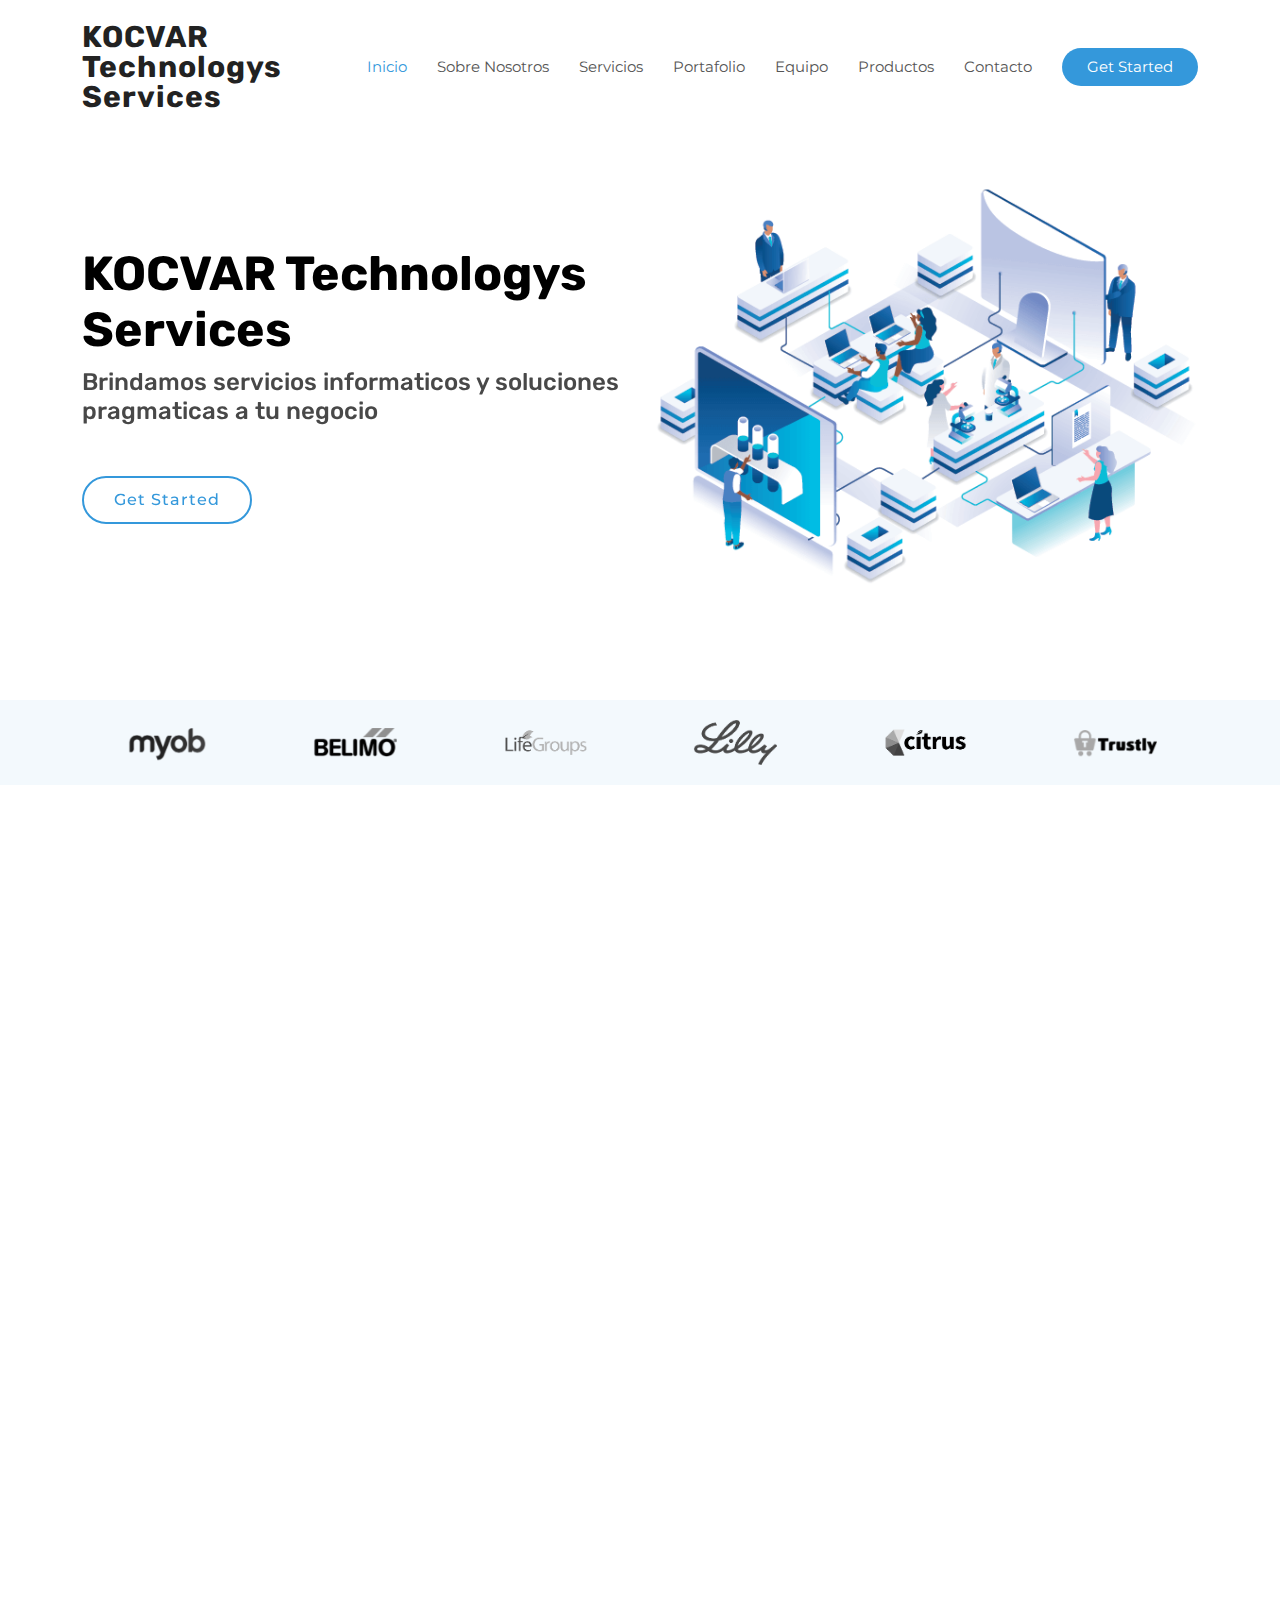
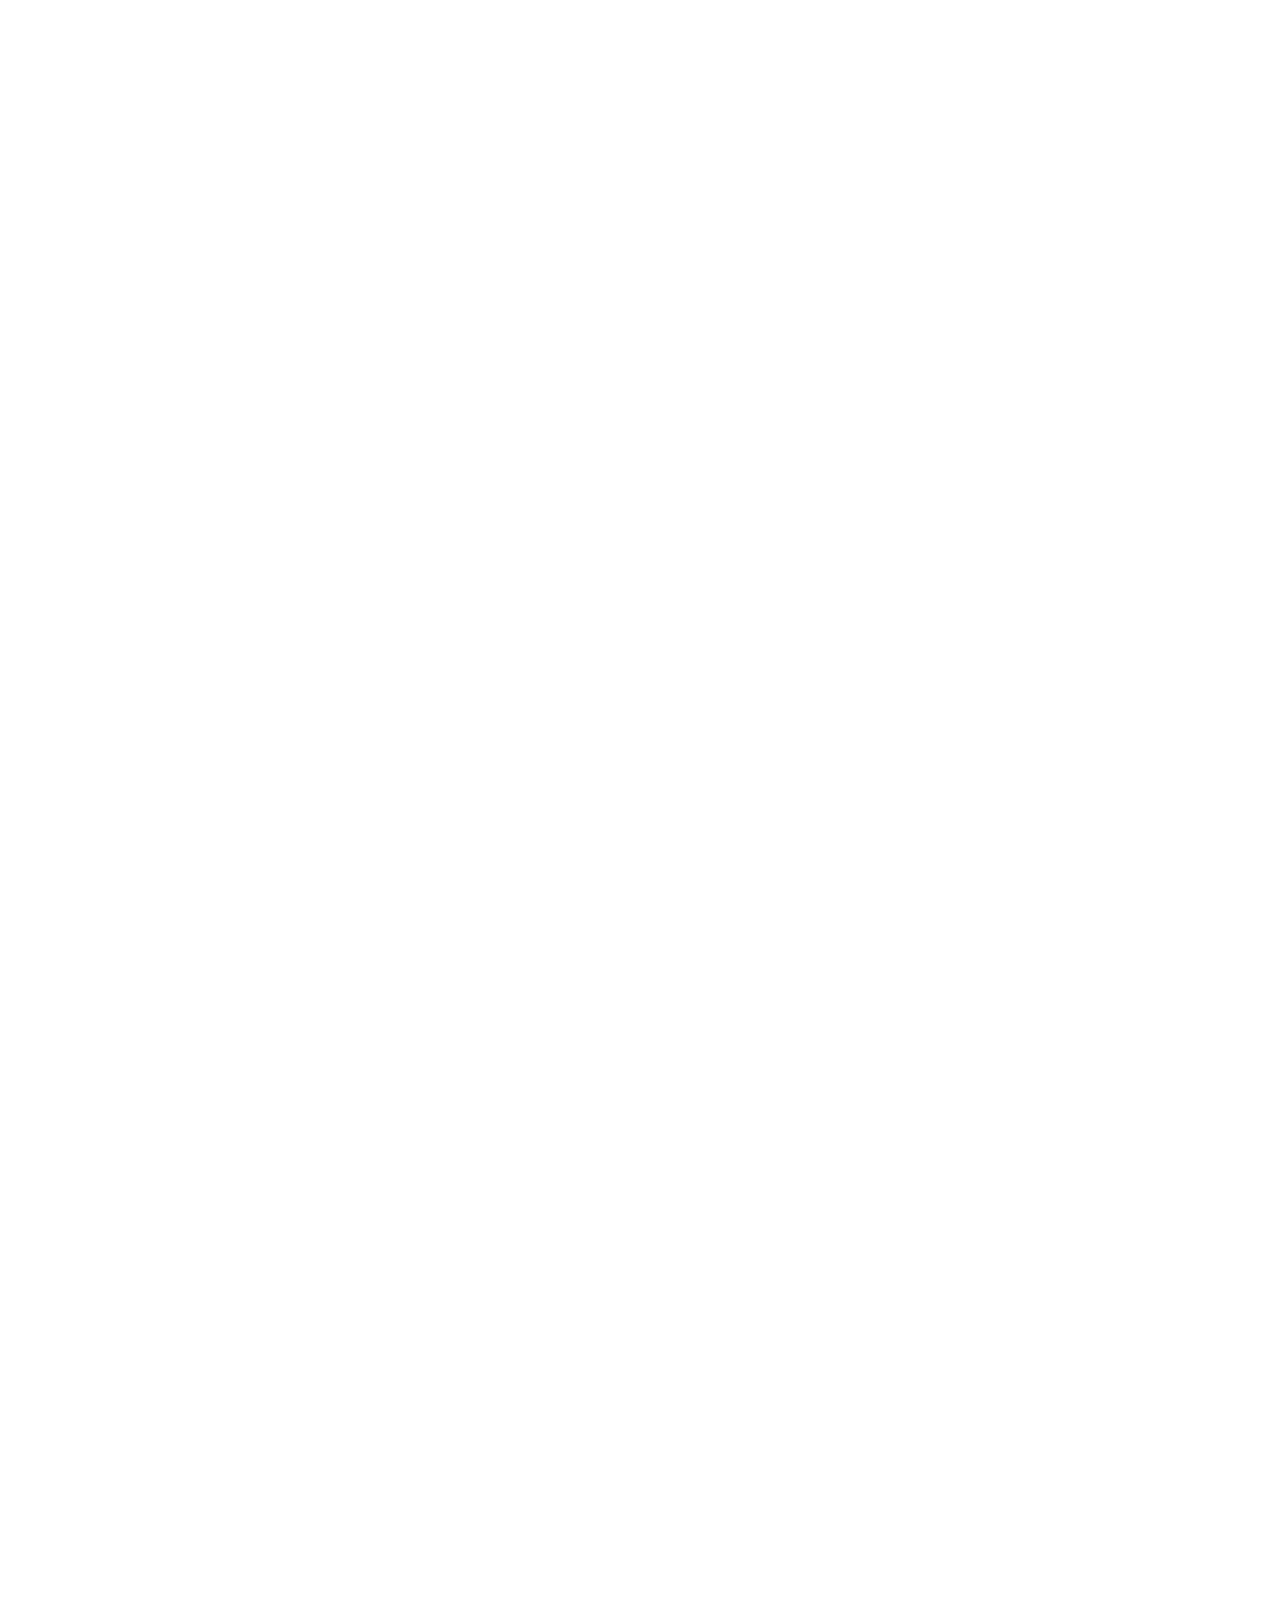
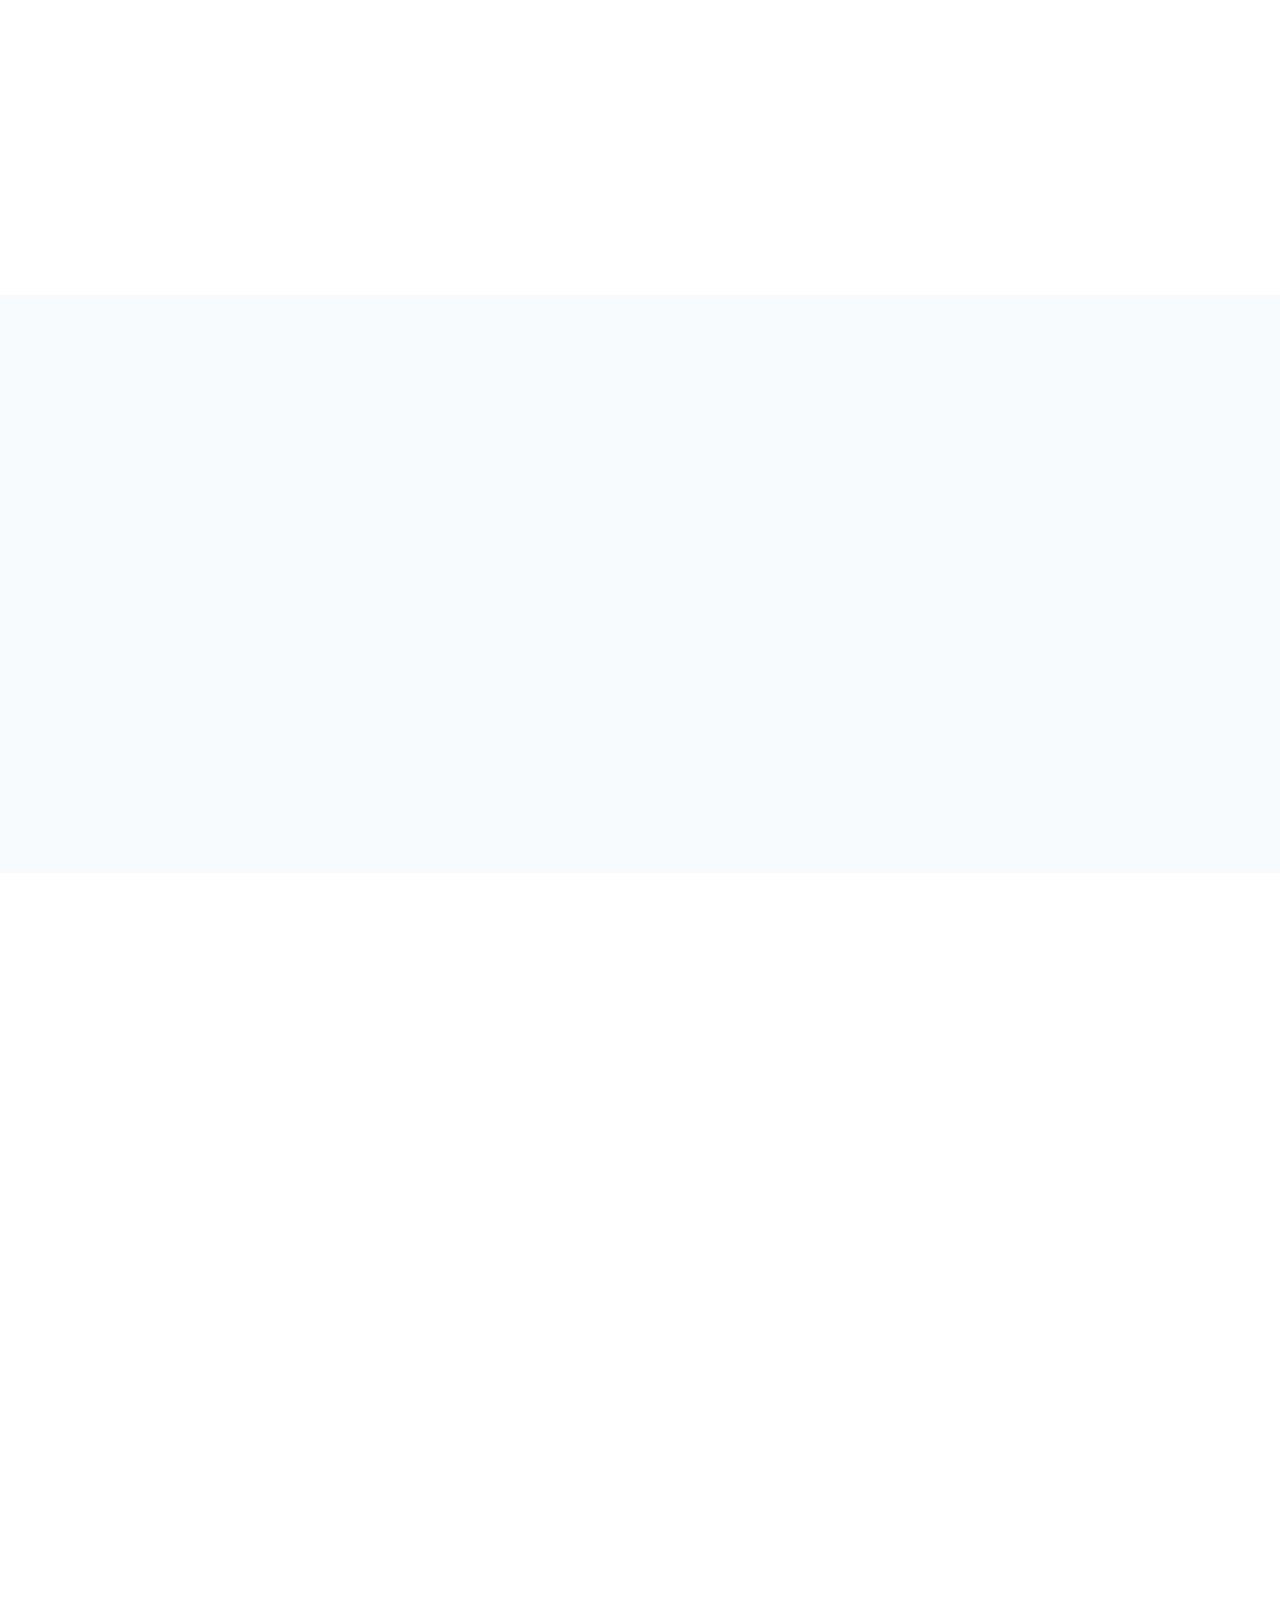
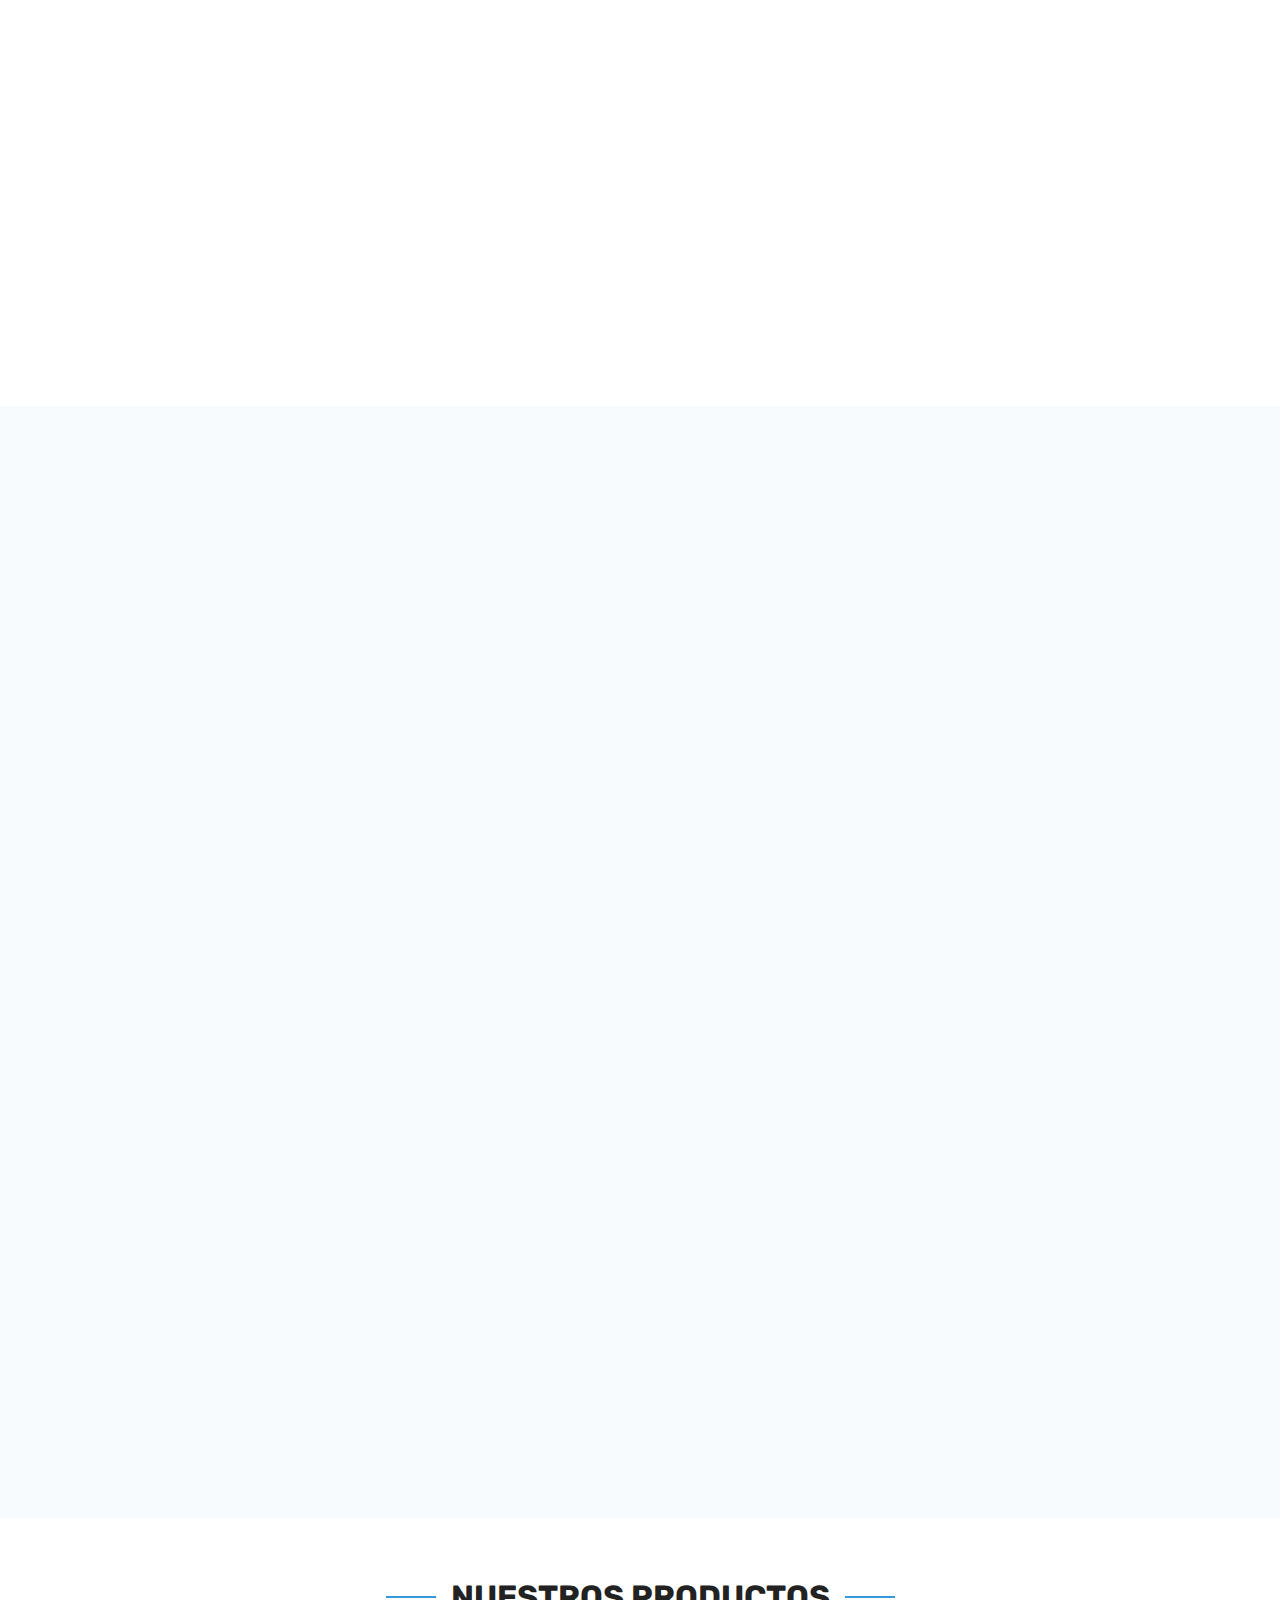
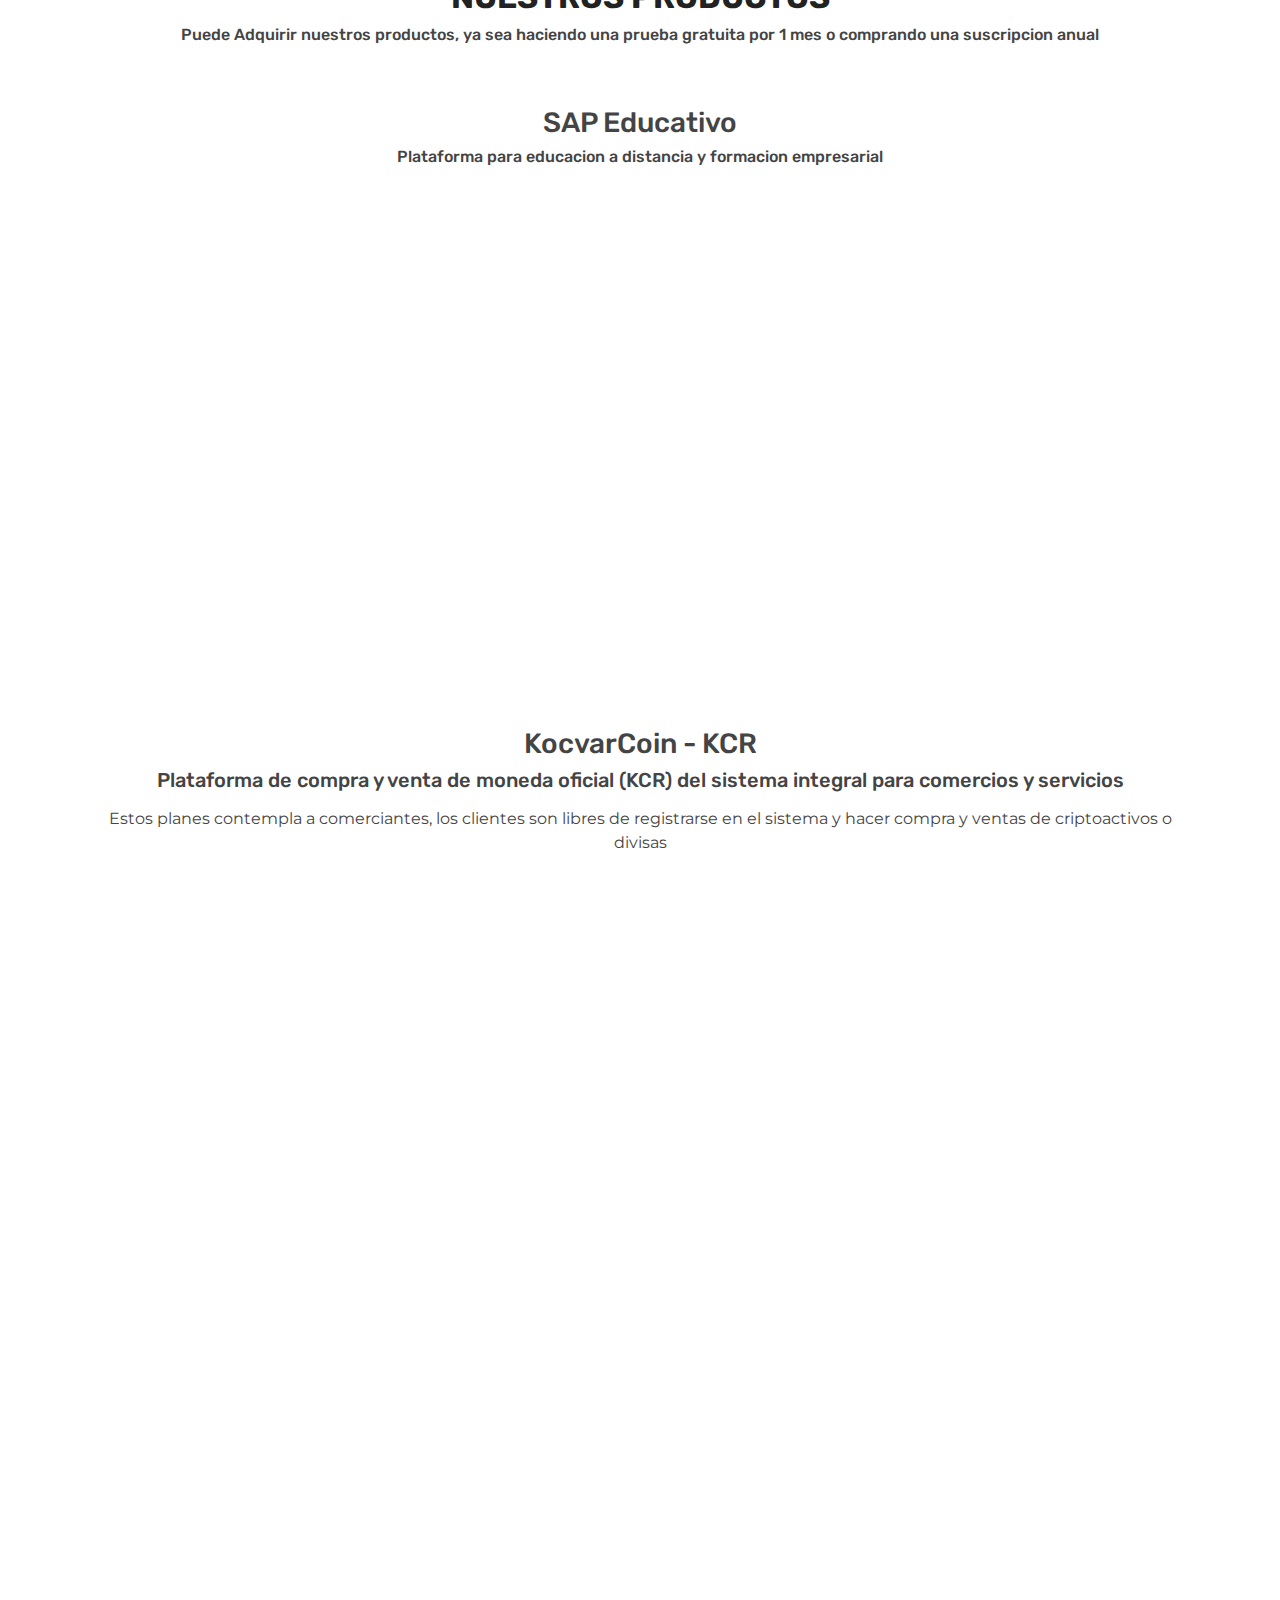
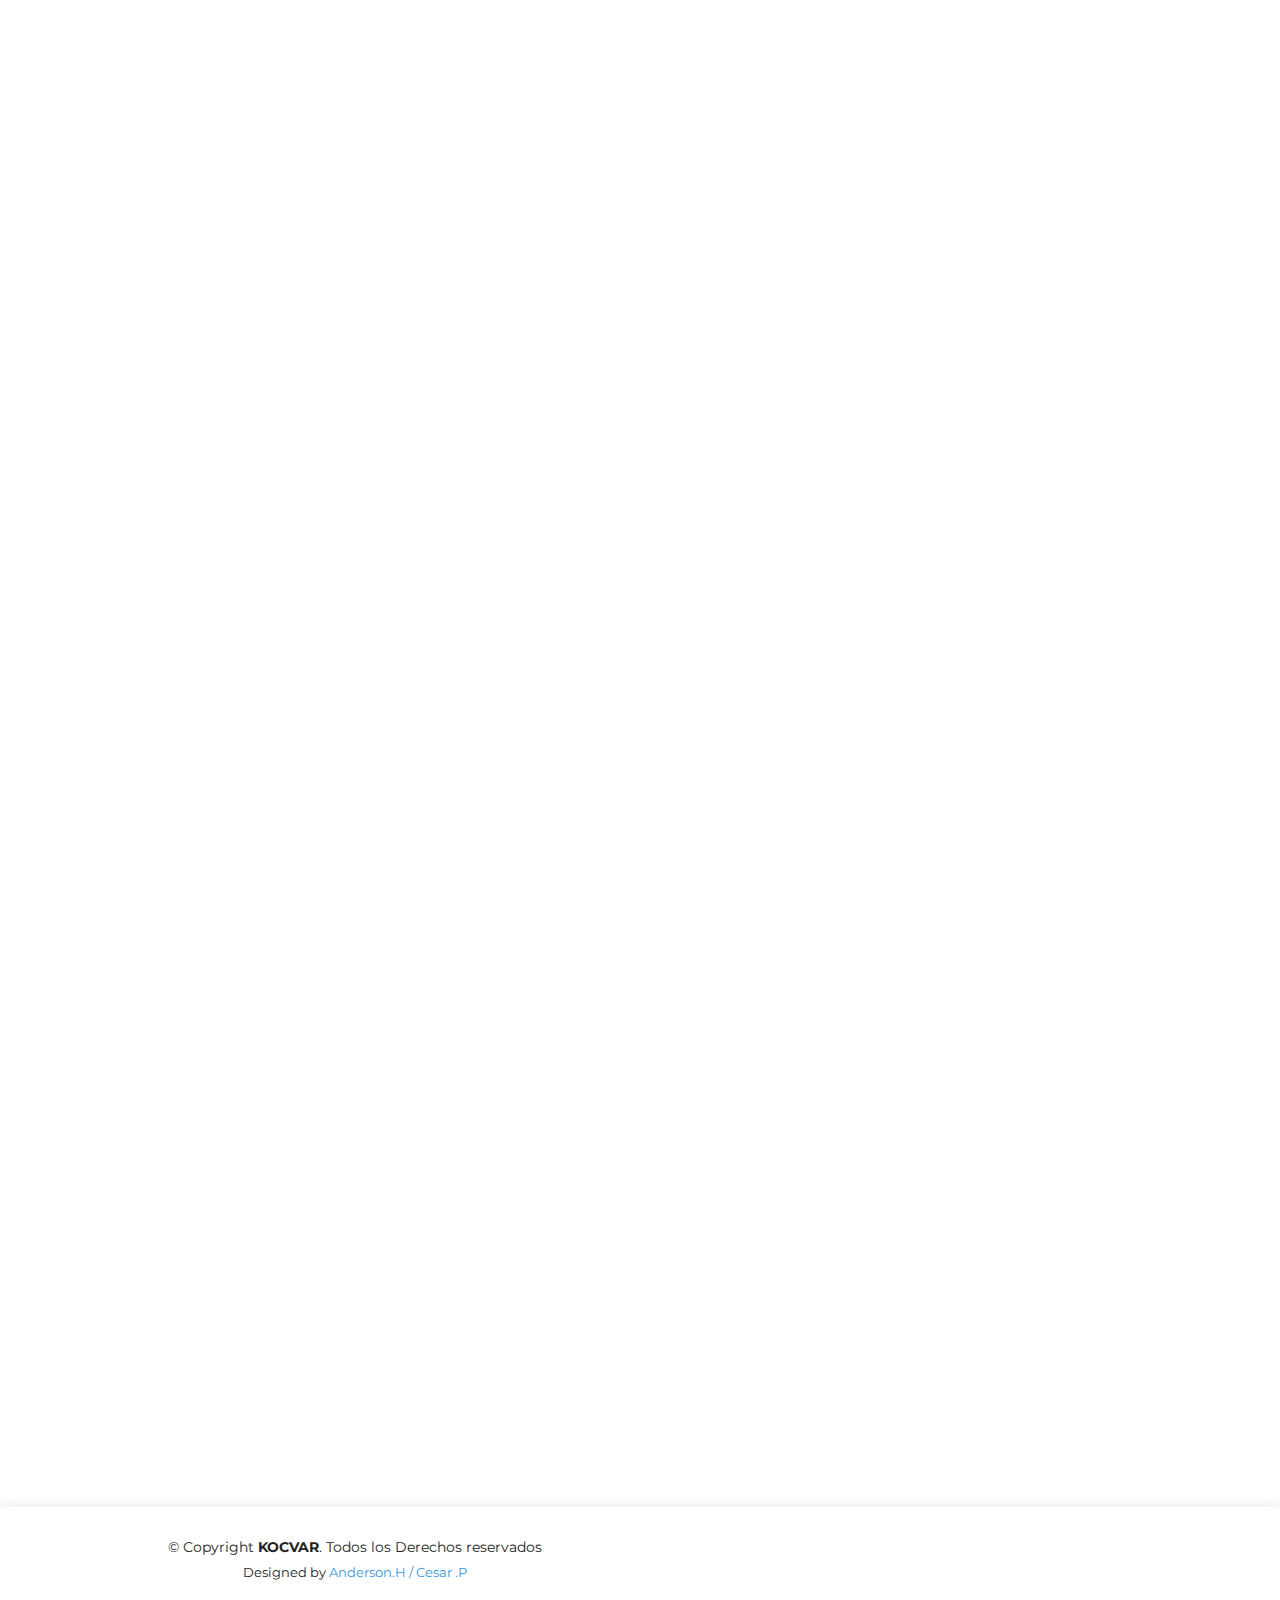
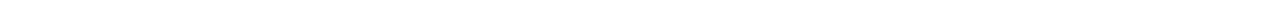
<file: index.html>
<!DOCTYPE html>
<html lang="en">

<head>
  <meta charset="utf-8">
  <meta content="width=device-width, initial-scale=1.0" name="viewport">

  <title>KOCVAR | Technology</title>
  <meta content="" name="description">
  <meta content="" name="keywords">

  <!-- Favicons -->
  <link href="assets/img/favicon.png" rel="icon">
  <link href="assets/img/apple-touch-icon.png" rel="apple-touch-icon">

  <!-- Google Fonts -->
  <link rel="preconnect" href="https://fonts.gstatic.com">
  <link href="https://fonts.googleapis.com/css2?family=Montserrat:ital,wght@0,200;1,100;1,500&family=Rubik:wght@543&display=swap" rel="stylesheet">

  <!-- Vendor CSS Files -->
  <link href="assets/vendor/aos/aos.css" rel="stylesheet">
  <link href="assets/vendor/bootstrap/css/bootstrap.min.css" rel="stylesheet">
  <link href="assets/vendor/bootstrap-icons/bootstrap-icons.css" rel="stylesheet">
  <link href="assets/vendor/boxicons/css/boxicons.min.css" rel="stylesheet">
  <link href="assets/vendor/glightbox/css/glightbox.min.css" rel="stylesheet">
  <link href="assets/vendor/remixicon/remixicon.css" rel="stylesheet">
  <link href="assets/vendor/swiper/swiper-bundle.min.css" rel="stylesheet">

  <!-- Template Main CSS File -->
  <link href="assets/css/style.css" rel="stylesheet">

  <!-- =======================================================
  * Template Name: Vesperr - v4.1.0
  * Template URL: https://bootstrapmade.com/vesperr-free-bootstrap-template/
  * Author: BootstrapMade.com
  * License: https://bootstrapmade.com/license/
  ======================================================== -->
</head>

<body>

  <!-- ======= Header ======= -->
  <header id="header" class="fixed-top d-flex align-items-center">
    <div class="container d-flex align-items-center justify-content-between">

      <div class="logo">
        <h1><a href="index.html">KOCVAR Technologys Services</a></h1>
        <!-- Uncomment below if you prefer to use an image logo -->
        <!-- <a href="index.html"><img src="assets/img/logo.png" alt="" class="img-fluid"></a>-->
      </div>

      <nav id="navbar" class="navbar">
        <ul>
          <li><a class="nav-link scrollto active" href="index.html">Inicio</a></li>
          <li><a class="nav-link scrollto" href="#about">Sobre Nosotros</a></li>
          <li><a class="nav-link scrollto" href="#services">Servicios</a></li>
          <li><a class="nav-link scrollto " href="#portfolio">Portafolio</a></li>
          <li><a class="nav-link scrollto" href="#team">Equipo</a></li>
          <li><a class="nav-link scrollto" href="#pricing">Productos</a></li>
          <!-- <li class="dropdown"><a href="#"><span>Services</span> <i class="bi bi-chevron-down"></i></a>
            <ul>
              <li><a href="#"></a></li>
              <li class="dropdown"><a href="#"><span>Deep Drop Down</span> <i class="bi bi-chevron-right"></i></a>
                <ul>
                  <li><a href="#">Deep Drop Down 1</a></li>
                  <li><a href="#">Deep Drop Down 2</a></li>
                  <li><a href="#">Deep Drop Down 3</a></li>
                  <li><a href="#">Deep Drop Down 4</a></li>
                  <li><a href="#">Deep Drop Down 5</a></li>
                </ul>
              </li>
              <li><a href="#">Drop Down 2</a></li>
              <li><a href="#">Drop Down 3</a></li>
              <li><a href="#">Drop Down 4</a></li>
            </ul>
          </li> -->
          <li><a class="nav-link scrollto" href="#contact">Contacto</a></li>
          <li><a class="getstarted scrollto" href="#about">Get Started</a></li>
        </ul>
        <i class="bi bi-list mobile-nav-toggle"></i>
      </nav><!-- .navbar -->

    </div>
  </header><!-- End Header -->

  <!-- ======= Hero Section ======= -->
  <section id="hero" class="d-flex align-items-center">

    <div class="container">
      <div class="row">
        <div class="col-lg-6 pt-5 pt-lg-0 order-2 order-lg-1 d-flex flex-column justify-content-center">
          <h1 data-aos="fade-up">KOCVAR Technologys Services</h1>
          <h2 data-aos="fade-up" data-aos-delay="400">Brindamos servicios informaticos y soluciones pragmaticas a tu negocio</h2>
          <div data-aos="fade-up" data-aos-delay="800">
            <a href="#about" class="btn-get-started scrollto">Get Started</a>
          </div>
        </div>
        <div class="col-lg-6 order-1 order-lg-2 hero-img" data-aos="fade-left" data-aos-delay="200">
          <img src="assets/img/hero-img.png" class="img-fluid animated" alt="">
        </div>
      </div>
    </div>

  </section><!-- End Hero -->

  <main id="main">

    <!-- ======= Clients Section ======= -->
    <section id="clients" class="clients clients">
      <div class="container">

        <div class="row">

          <div class="col-lg-2 col-md-4 col-6">
            <img src="assets/img/clients/client-1.png" class="img-fluid" alt="" data-aos="zoom-in">
          </div>

          <div class="col-lg-2 col-md-4 col-6">
            <img src="assets/img/clients/client-2.png" class="img-fluid" alt="" data-aos="zoom-in" data-aos-delay="100">
          </div>

          <div class="col-lg-2 col-md-4 col-6">
            <img src="assets/img/clients/client-3.png" class="img-fluid" alt="" data-aos="zoom-in" data-aos-delay="200">
          </div>

          <div class="col-lg-2 col-md-4 col-6">
            <img src="assets/img/clients/client-4.png" class="img-fluid" alt="" data-aos="zoom-in" data-aos-delay="300">
          </div>

          <div class="col-lg-2 col-md-4 col-6">
            <img src="assets/img/clients/client-5.png" class="img-fluid" alt="" data-aos="zoom-in" data-aos-delay="400">
          </div>

          <div class="col-lg-2 col-md-4 col-6">
            <img src="assets/img/clients/client-6.png" class="img-fluid" alt="" data-aos="zoom-in" data-aos-delay="500">
          </div>

        </div>

      </div>
    </section><!-- End Clients Section -->

    <!-- ======= About Us Section ======= -->
    <section id="about" class="about">
      <div class="container">

        <div class="section-title" data-aos="fade-up">
          <h2>Sobre Nosotros</h2>
        </div>

        <div class="row content">
          <div class="col-lg-6" data-aos="fade-up" data-aos-delay="150">
            <p>
              Somos un equipo encabezado de la mano de profesionales.
            </p>
            <ul>
              <li><i class="ri-check-double-line"></i> Rapidos y eficaces.</li>
              <li><i class="ri-check-double-line"></i> Especialistas en todo los ambientes laborales. </li>
              <li><i class="ri-check-double-line"></i> La familia Kocvar encargados y listo para todos tus servicios web.</li>
            </ul>
          </div>
          <div class="col-lg-6 pt-4 pt-lg-0" data-aos="fade-up" data-aos-delay="300">
            <p>
              Contamos con la mejor vanguardia en desarrollo web , marketing digital, desarrollo App movil  y en muchos mas ambitos laborales web.
            </p>
          </div>
        </div>

      </div>
    </section><!-- End About Us Section -->

    <!-- ======= Counts Section ======= -->
    <section id="counts" class="counts">
      <div class="container">

        <div class="row">
          <div class="image col-xl-5 d-flex align-items-stretch justify-content-center justify-content-xl-start" data-aos="fade-right" data-aos-delay="150">
            <img src="assets/img/counts-img.svg" alt="" class="img-fluid">
          </div>

          <div class="col-xl-7 d-flex align-items-stretch pt-4 pt-xl-0" data-aos="fade-left" data-aos-delay="300">
            <div class="content d-flex flex-column justify-content-center">
              <div class="row">
                <div class="col-md-6 d-md-flex align-items-md-stretch">
                  <div class="count-box">
                    <i class="bi bi-emoji-smile"></i>
                    <span data-purecounter-start="0" data-purecounter-end="65" data-purecounter-duration="1" class="purecounter"></span>
                    <p><strong>Clientes Felices.</strong> Buscamos siempre la excelencia para nuestros clientes!</p>
                  </div>
                </div>

                <div class="col-md-6 d-md-flex align-items-md-stretch">
                  <div class="count-box">
                    <i class="bi bi-journal-richtext"></i>
                    <span data-purecounter-start="0" data-purecounter-end="75" data-purecounter-duration="1" class="purecounter"></span>
                    <p><strong>Projectos Realizados.</strong> Damos lo mejor de nosotros en cada paso</p>
                  </div>
                </div>

                <div class="col-md-6 d-md-flex align-items-md-stretch">
                  <div class="count-box">
                    <i class="bi bi-clock"></i>
                    <span data-purecounter-start="0" data-purecounter-end="10" data-purecounter-duration="1" class="purecounter"></span>
                    <p><strong>Años de Experiencia laboral.</strong> Somos un equipo con mucha experiencia y decididos a siempre dar lo mejor de nosotros</p>
                  </div>
                </div>

                <div class="col-md-6 d-md-flex align-items-md-stretch">
                  <div class="count-box">
                    <i class="bi bi-award"></i>
                    <span data-purecounter-start="0" data-purecounter-end="15" data-purecounter-duration="1" class="purecounter"></span>
                    <p><strong>Premios y otorgamientos.</strong> Somos humildes siempre estamos aprendiendo y trabajando con tecnologias de vanguardia</p>
                  </div>
                </div>
              </div>
            </div><!-- End .content-->
          </div>
        </div>

      </div>
    </section><!-- End Counts Section -->

    <!-- ======= Services Section ======= -->
    <section id="services" class="services">
      <div class="container">

        <div class="section-title" data-aos="fade-up">
          <h2>Servicios</h2>
          <p>Todos los servicios ofrecidos son de la mejor calidad.</p>
        </div>

        <div class="row">
          <div class="col-md-6 col-lg-3 d-flex align-items-stretch mb-5 mb-lg-0">
            <div class="icon-box" data-aos="fade-up" data-aos-delay="100">
              <div class="icon"><i class="bx bxl-dribbble"></i></div>
              <h4 class="title"><a href="">App Movil</a></h4>
              <p class="description">Contamos con los mejores desarrolladores moviles para cumplir con todas sus ideas nuestro departamento Desarrolla aplicaciones para celulares y tablets para sistemas operativos como iPhone o Android, apoyándose de de distintos lenguajes informáticos.</p>
            </div>
          </div>

          <div class="col-md-6 col-lg-3 d-flex align-items-stretch mb-5 mb-lg-0">
            <div class="icon-box" data-aos="fade-up" data-aos-delay="200">
              <div class="icon"><i class="bx bx-file"></i></div>
              <h4 class="title"><a href="">Inteligencia Artificial</a></h4>
              <p class="description">Innovamos la inteligencia artificial a través de la mano de nuestro equipo y asi dirigir el comportamiento para resolver problemas de la vida cotidiana con eficacia a travez de algoritmos que le puden facilitar su dia a dia .</p>
            </div>
          </div>

          <div class="col-md-6 col-lg-3 d-flex align-items-stretch mb-5 mb-lg-0">
            <div class="icon-box" data-aos="fade-up" data-aos-delay="200">
              <div class="icon"><i class="bx bx-file"></i></div>
              <h4 class="title"><a href="">Desarrollo web</a></h4>
              <p class="description">Nuestros Desarrolladores Web diseñan, crean y realizan mantenimiento a páginas y aplicaciones web desarrollando de programas especializados o en consultoría informática Todo como el cliente lo Desee</p>
            </div>
          </div>

          <div class="col-md-6 col-lg-3 d-flex align-items-stretch mb-5 mb-lg-0">
            <div class="icon-box" data-aos="fade-up" data-aos-delay="300">
              <div class="icon"><i class="bx bx-tachometer"></i></div>
              <h4 class="title"><a href="">Seguridad web</a></h4>
              <p class="description">El equipo de trabajo de KOCVAR siempre se compromete a darte la mejor seguridad para tu negocio o proyecto que deseas desarrollar.</p>
            </div>
          </div>

          <div class="col-md-6 col-lg-3 d-flex align-items-stretch mb-5 mb-lg-0">
            <div class="icon-box" data-aos="fade-up" data-aos-delay="400">
              <div class="icon"><i class="bx bx-world"></i></div>
              <h4 class="title"><a href="">SEO / Marketing Digital</a></h4>
              <p class="description">Contamos con el mejor equipo de posicionamiento web para  tu empresa y el mejor equipo de marketing digital para que siempre estes de primero en el mercado laboral.</p>
            </div>
          </div>

        </div>

      </div>
    </section><!-- End Services Section -->

    <!-- ======= More Services Section ======= -->
    <section id="more-services" class="more-services">
      <div class="container">

        <div class="row">
          <div class="col-md-6 d-flex align-items-stretch">
            <div class="card" style='background-image: url("assets/img/more-services-1.jpg");' data-aos="fade-up" data-aos-delay="100">
              <div class="card-body">
                <h5 class="card-title"><a href="Servicios  App Movil.html">App Movil</a></h5>
              </div>
            </div>
          </div>
          <div class="col-md-6 d-flex align-items-stretch mt-4 mt-md-0">
            <div class="card" style='background-image: url("assets/img/more-services-2.jpg");' data-aos="fade-up" data-aos-delay="200">
              <div class="card-body">
                <h5 class="card-title"><a href="Servicios  Marketing.html">Seo / Marketing Digital</a></h5>
              </div>
            </div>

          </div>
          <div class="col-md-6 d-flex align-items-stretch mt-4">
            <div class="card" style='background-image: url("assets/img/more-services-3.jpg");' data-aos="fade-up" data-aos-delay="100">
              <div class="card-body">
                <h5 class="card-title"><a href="Servicios  Seguridad Web.html">Seguridad Web</a></h5>
              </div>
            </div>
          </div>
          <div class="col-md-6 d-flex align-items-stretch mt-4">
            <div class="card" style='background-image: url("assets/img/more-services-4.jpg");' data-aos="fade-up" data-aos-delay="200">
              <div class="card-body">
                <h5 class="card-title"><a href="Servicios  Inteligencia Artificial.html">Inteligencia Artificial</a></h5>
              </div>
            </div>
          </div>
          <div class="col-md-3">
            
          </div>
          <div class="col-md-6 d-flex align-items-stretch mt-4">
            <div class="card" style='background-image: url("assets/img/more-services-5.jpg");' data-aos="fade-up" data-aos-delay="200">
              <div class="card-body">
                <h5 class="card-title"><a href="Servicios Desarrollo web.html">Desarrollo Web</a></h5>
              </div>
            </div>
          </div>
          <div class="col-md-3">
            
          </div>
        </div>

      </div>
    </section><!-- End More Services Section -->

    <!-- ======= Features Section ======= -->

    <!-- ======= Testimonials Section ======= -->
    <section id="testimonials" class="testimonials section-bg">
      <div class="container">

        <div class="section-title" data-aos="fade-up">
          <h2>Testimonios</h2>
          
        </div>

        <div class="testimonials-slider swiper-container" data-aos="fade-up" data-aos-delay="100">
          <div class="swiper-wrapper">

            <div class="swiper-slide">
              <div class="testimonial-wrap">
                <div class="testimonial-item">
                  <img src="assets/img/testimonials/testimonials-1.jpg" class="testimonial-img" alt="">
                  <h3>Cesar Padrino</h3>
                  <h4>Ceo</h4>
                  <p>
                    <i class="bx bxs-quote-alt-left quote-icon-left"></i>
                    Proin iaculis purus consequat sem cure digni ssim donec porttitora entum suscipit rhoncus. Accusantium quam, ultricies eget id, aliquam eget nibh et. Maecen aliquam, risus at semper.
                    <i class="bx bxs-quote-alt-right quote-icon-right"></i>
                  </p>
                </div>
              </div>
            </div><!-- End testimonial item -->

            <div class="swiper-slide">
              <div class="testimonial-wrap">
                <div class="testimonial-item">
                  <img src="assets/img/testimonials/testimonials-2.jpg" class="testimonial-img" alt="">
                  <h3>Karla Villegas</h3>
                  <h4>Desarrollo App Movil</h4>
                  <p>
                    <i class="bx bxs-quote-alt-left quote-icon-left"></i>
                    Export tempor illum tamen malis malis eram quae irure esse labore quem cillum quid cillum eram malis quorum velit fore eram velit sunt aliqua noster fugiat irure amet legam anim culpa.
                    <i class="bx bxs-quote-alt-right quote-icon-right"></i>
                  </p>
                </div>
              </div>
            </div><!-- End testimonial item -->

            <div class="swiper-slide">
              <div class="testimonial-wrap">
                <div class="testimonial-item">
                  <img src="assets/img/testimonials/testimonials-3.jpg" class="testimonial-img" alt="">
                  <h3>Jhonsom Jane</h3>
                  <h4>Store Owner</h4>
                  <p>
                    <i class="bx bxs-quote-alt-left quote-icon-left"></i>
                    Enim nisi quem export duis labore cillum quae magna enim sint quorum nulla quem veniam duis minim tempor labore quem eram duis noster aute amet eram fore quis sint minim.
                    <i class="bx bxs-quote-alt-right quote-icon-right"></i>
                  </p>
                </div>
              </div>
            </div><!-- End testimonial item -->

            <div class="swiper-slide">
              <div class="testimonial-wrap">
                <div class="testimonial-item">
                  <img src="assets/img/testimonials/testimonials-4.jpg" class="testimonial-img" alt="">
                  <h3>Matt Brandon</h3>
                  <h4>Freelancer</h4>
                  <p>
                    <i class="bx bxs-quote-alt-left quote-icon-left"></i>
                    Fugiat enim eram quae cillum dolore dolor amet nulla culpa multos export minim fugiat minim velit minim dolor enim duis veniam ipsum anim magna sunt elit fore quem dolore labore illum veniam.
                    <i class="bx bxs-quote-alt-right quote-icon-right"></i>
                  </p>
                </div>
              </div>
            </div><!-- End testimonial item -->

            <div class="swiper-slide">
              <div class="testimonial-wrap">
                <div class="testimonial-item">
                  <img src="assets/img/testimonials/testimonials-5.jpg" class="testimonial-img" alt="">
                  <h3>John Larson</h3>
                  <h4>Entrepreneur</h4>
                  <p>
                    <i class="bx bxs-quote-alt-left quote-icon-left"></i>
                    Quis quorum aliqua sint quem legam fore sunt eram irure aliqua veniam tempor noster veniam enim culpa labore duis sunt culpa nulla illum cillum fugiat legam esse veniam culpa fore nisi cillum quid.
                    <i class="bx bxs-quote-alt-right quote-icon-right"></i>
                  </p>
                </div>
              </div>
            </div><!-- End testimonial item -->

          </div>
          <div class="swiper-pagination"></div>
        </div>

      </div>
    </section><!-- End Testimonials Section -->

    <!-- ======= Portfolio Section ======= -->
    <section id="portfolio" class="portfolio">
      <div class="container">

        <div class="section-title" data-aos="fade-up">
          <h2>Portafolio</h2>
          
        </div>

        <div class="row" data-aos="fade-up" data-aos-delay="200">
          <div class="col-lg-12 d-flex justify-content-center">
            <ul id="portfolio-flters">
              <li data-filter="*" class="filter-active">All</li>
              <li data-filter=".filter-app">App</li>
              <li data-filter=".filter-card">Others</li>
              <li data-filter=".filter-web">Web</li>
            </ul>
          </div>
        </div>

        <div class="row portfolio-container" data-aos="fade-up" data-aos-delay="400">

          <div class="col-lg-4 col-md-6 portfolio-item filter-app">
            <div class="portfolio-wrap">
              <img src="assets/img/portfolio/movil-1.png" class="img-fluid" alt="">
              <div class="portfolio-info">
                <h4>ComuniApp</h4>
                <p>App de mensajeria interna de la empresa</p>
                <div class="portfolio-links">
                  <a href="assets/img/portfolio/movil-1.png" data-gallery="portfolioGallery" class="portfolio-lightbox" title="ComuniApp"><i class="bx bx-plus"></i></a>
                  <!-- <a href="portfolio-details.html" title="More Details"><i class="bx bx-link"></i></a> -->
                </div>
              </div>
            </div>
          </div>

          <div class="col-lg-4 col-md-6 portfolio-item filter-web">
            <div class="portfolio-wrap">
              <img src="assets/img/portfolio/web-1.jpg" class="img-fluid" alt="">
              <div class="portfolio-info">
                <h4>PayLine</h4>
                <p>Sistema de pagos online</p>
                <div class="portfolio-links">
                  <a href="assets/img/portfolio/web-1.jpg" data-gallery="portfolioGallery" class="portfolio-lightbox" title="PayLine"><i class="bx bx-plus"></i></a>
                  <!-- <a href="portfolio-details.html" title="More Details"><i class="bx bx-link"></i></a> -->
                </div>
              </div>
            </div>
          </div>

          <div class="col-lg-4 col-md-6 portfolio-item filter-app">
            <div class="portfolio-wrap">
              <img src="assets/img/portfolio/movil-2.png" class="img-fluid" alt="">
              <div class="portfolio-info">
                <h4>Calendary</h4>
                <p>App para administrar el tiempo de forma efectiva</p>
                <div class="portfolio-links">
                  <a href="assets/img/portfolio/movil-2.png" data-gallery="portfolioGallery" class="portfolio-lightbox" title="Calendary"><i class="bx bx-plus"></i></a>
                  <!-- <a href="portfolio-details.html" title="More Details"><i class="bx bx-link"></i></a> -->
                </div>
              </div>
            </div>
          </div>

          <div class="col-lg-4 col-md-6 portfolio-item filter-card">
            <div class="portfolio-wrap">
              <img src="assets/img/portfolio/inteligencia-artificial.png" class="img-fluid" alt="">
              <div class="portfolio-info">
                <h4>IA Personalizada</h4>
                <p>Generamos IA personalizada segun lo requiera el cliente</p>
                <div class="portfolio-links">
                  <a href="assets/img/portfolio/inteligencia-artificial.png" data-gallery="portfolioGallery" class="portfolio-lightbox" title="Inteligencia artificial"><i class="bx bx-plus"></i></a>
                  <!-- <a href="portfolio-details.html" title="More Details"><i class="bx bx-link"></i></a> -->
                </div>
              </div>
            </div>
          </div>

          <div class="col-lg-4 col-md-6 portfolio-item filter-web">
            <div class="portfolio-wrap">
              <img src="assets/img/portfolio/web-2.jpg" class="img-fluid" alt="">
              <div class="portfolio-info">
                <h4>SAP Educations</h4>
                <p>Plataforma Educativa</p>
                <div class="portfolio-links">
                  <a href="assets/img/portfolio/web-2.jpg" data-gallery="portfolioGallery" class="portfolio-lightbox" title="SAP Educations"><i class="bx bx-plus"></i></a>
                  <!-- <a href="portfolio-details.html" title="More Details"><i class="bx bx-link"></i></a> -->
                </div>
              </div>
            </div>
          </div>

          <div class="col-lg-4 col-md-6 portfolio-item filter-app">
            <div class="portfolio-wrap">
              <img src="assets/img/portfolio/movil-4.png" class="img-fluid" alt="">
              <div class="portfolio-info">
                <h4>Music Tap</h4>
                <p>Reproductor de musica para smartphones</p>
                <div class="portfolio-links">
                  <a href="assets/img/portfolio/movil-4.png" data-gallery="portfolioGallery" class="portfolio-lightbox" title="App 3"><i class="bx bx-plus"></i></a>
                  <!-- <a href="portfolio-details.html" title="More Details"><i class="bx bx-link"></i></a> -->
                </div>
              </div>
            </div>
          </div>

          <div class="col-lg-4 col-md-6 portfolio-item filter-card">
            <div class="portfolio-wrap">
              <img src="assets/img/portfolio/seo.png" class="img-fluid" alt="">
              <div class="portfolio-info">
                <h4>SEO services</h4>
                <p>Ofrecemos el mejor asesoramiento en SEO del mercado</p>
                <div class="portfolio-links">
                  <a href="assets/img/portfolio/seo.png" data-gallery="portfolioGallery" class="portfolio-lightbox" title="SEO services"><i class="bx bx-plus"></i></a>
                  <!-- <a href="portfolio-details.html" title="More Details"><i class="bx bx-link"></i></a> -->
                </div>
              </div>
            </div>
          </div>

          <div class="col-lg-4 col-md-6 portfolio-item filter-card">
            <div class="portfolio-wrap">
              <img src="assets/img/portfolio/server.jpg" class="img-fluid" alt="">
              <div class="portfolio-info">
                <h4>Cloud & Computing</h4>
                <p>Servicio de alojamiento y proteccion de data</p>
                <div class="portfolio-links">
                  <a href="assets/img/portfolio/server.jpg" data-gallery="portfolioGallery" class="portfolio-lightbox" title="Cloud & Computing"><i class="bx bx-plus"></i></a>
                  <!-- <a href="portfolio-details.html" title="More Details"><i class="bx bx-link"></i></a> -->
                </div>
              </div>
            </div>
          </div>

          <div class="col-lg-4 col-md-6 portfolio-item filter-web">
            <div class="portfolio-wrap">
              <img src="assets/img/portfolio/web-3.jpg" class="img-fluid" alt="">
              <div class="portfolio-info">
                <h4>Smart Shop</h4>
                <p>Tienda web con app movil incluida - cliente satisfecho</p>
                <div class="portfolio-links">
                  <a href="assets/img/portfolio/web-3.jpg" data-gallery="portfolioGallery" class="portfolio-lightbox" title="Smart Shop"><i class="bx bx-plus"></i></a>
                  <!-- <a href="portfolio-details.html" title="More Details"><i class="bx bx-link"></i></a> -->
                </div>
              </div>
            </div>
          </div>

        </div>

      </div>
    </section><!-- End Portfolio Section -->

    <!-- ======= Team Section ======= -->
    <section id="team" class="team section-bg">
      <div class="container">

        <div class="section-title" data-aos="fade-up">
          <h2>Equipo</h2>
          <p>Contamos con el mejor equipo para el desarrollo de tu empresa o proyecto.</p>
        </div>

        <div class="row">

          <div class="col-lg-3 col-md-6 d-flex align-items-stretch">
            <div class="member" data-aos="fade-up" data-aos-delay="100">
              <div class="member-img">
                <img src="assets/img/team/cesar gerencia.jpg" class="img-fluid" alt="">
                <div class="social">
                  <a href=""><i class="bi bi-twitter"></i></a>
                  <a href=""><i class="bi bi-facebook"></i></a>
                  <a href=""><i class="bi bi-instagram"></i></a>
                  <a href=""><i class="bi bi-linkedin"></i></a>
                </div>
              </div>
              <div class="member-info">
                <h4>Cesar Padrino</h4>
                <span>CEO</span>
              </div>
            </div>
          </div>
          <div class="col-lg-3 col-md-6 d-flex align-items-stretch">
            <div class="member" data-aos="fade-up" data-aos-delay="100">
              <div class="member-img">
                <img src="assets/img/team/robert_gerencia.jpg" class="img-fluid" alt="">
                <div class="social">
                  <a href=""><i class="bi bi-twitter"></i></a>
                  <a href=""><i class="bi bi-facebook"></i></a>
                  <a href=""><i class="bi bi-instagram"></i></a>
                  <a href=""><i class="bi bi-linkedin"></i></a>
                </div>
              </div>
              <div class="member-info">
                <h4>Robert Yepez</h4>
                <span>Inteligencia artificial</span>
              </div>
            </div>
          </div>
          <div class="col-lg-3 col-md-6 d-flex align-items-stretch">
            <div class="member" data-aos="fade-up" data-aos-delay="100">
              <div class="member-img">
                <img src="assets/img/team/cesar_garcia.jpg" class="img-fluid" alt="">
                <div class="social">
                  <a href=""><i class="bi bi-twitter"></i></a>
                  <a href=""><i class="bi bi-facebook"></i></a>
                  <a href=""><i class="bi bi-instagram"></i></a>
                  <a href=""><i class="bi bi-linkedin"></i></a>
                </div>
              </div>
              <div class="member-info">
                <h4>Cesar Garcias</h4>
                <span>Recursos Humanos</span>
              </div>
            </div>
          </div>


          <div class="col-lg-3 col-md-6 d-flex align-items-stretch">
            <div class="member" data-aos="fade-up" data-aos-delay="200">
              <div class="member-img">
                <img src="assets/img/team/team-2.jpg" class="img-fluid" alt="">
                <div class="social">
                  <a href=""><i class="bi bi-twitter"></i></a>
                  <a href=""><i class="bi bi-facebook"></i></a>
                  <a href=""><i class="bi bi-instagram"></i></a>
                  <a href=""><i class="bi bi-linkedin"></i></a>
                </div>
              </div>
              <div class="member-info">
                <h4>Yolimar Salcedo</h4>
                <span>Manager Administrativo</span>
              </div>
            </div>
          </div>
          <div class="col-lg-3 col-md-6 d-flex align-items-stretch">
            <div class="member" data-aos="fade-up" data-aos-delay="200">
              <div class="member-img">
                <img src="assets/img/team/KARLITA_GERENCIA.jpg" class="img-fluid" alt="">
                <div class="social">
                  <a href=""><i class="bi bi-twitter"></i></a>
                  <a href=""><i class="bi bi-facebook"></i></a>
                  <a href=""><i class="bi bi-instagram"></i></a>
                  <a href=""><i class="bi bi-linkedin"></i></a>
                </div>
              </div>
              <div class="member-info">
                <h4>Karla Villegas</h4>
                <span>Desarrollo Movil</span>
              </div>
            </div>
          </div>

          <div class="col-lg-3 col-md-6 d-flex align-items-stretch">
            <div class="member" data-aos="fade-up" data-aos-delay="300">
              <div class="member-img">
                <img src="assets/img/team/team-3.jpg" class="img-fluid" alt="">
                <div class="social">
                  <a href=""><i class="bi bi-twitter"></i></a>
                  <a href=""><i class="bi bi-facebook"></i></a>
                  <a href=""><i class="bi bi-instagram"></i></a>
                  <a href=""><i class="bi bi-linkedin"></i></a>
                </div>
              </div>
              <div class="member-info">
                <h4>Victor Oropeza</h4>
                <span>Marketing Digital</span>
              </div>
            </div>
          </div>
          <div class="col-lg-3 col-md-6 d-flex align-items-stretch">
            <div class="member" data-aos="fade-up" data-aos-delay="300">
              <div class="member-img">
                <img src="assets/img/team/anderson.jpg" class="img-fluid" alt="">
                <div class="social">
                  <a href=""><i class="bi bi-twitter"></i></a>
                  <a href=""><i class="bi bi-facebook"></i></a>
                  <a href=""><i class="bi bi-instagram"></i></a>
                  <a href=""><i class="bi bi-linkedin"></i></a>
                </div>
              </div>
              <div class="member-info">
                <h4>Anderson Hernandez</h4>
                <span>Desarrollo Web</span>
              </div>
            </div>
          </div>

          <div class="col-lg-3 col-md-6 d-flex align-items-stretch">
            <div class="member" data-aos="fade-up" data-aos-delay="400">
              <div class="member-img">
                <img src="assets/img/team/karla_gerencia.jpg" class="img-fluid" alt="">
                <div class="social">
                  <a href=""><i class="bi bi-twitter"></i></a>
                  <a href=""><i class="bi bi-facebook"></i></a>
                  <a href=""><i class="bi bi-instagram"></i></a>
                  <a href=""><i class="bi bi-linkedin"></i></a>
                </div>
              </div>
              <div class="member-info">
                <h4>Olianny Rodriguez</h4>
                <span>Seguridad Web</span>
              </div>
            </div>
          </div>

        </div>

      </div>
    </section><!-- End Team Section -->

    <!-- ======= Pricing Section ======= -->
    <section id="pricing" class="pricing">
      <div class="container">

        <div class="section-title">
          <h2>Nuestros Productos</h2>
          <h6>Puede Adquirir nuestros productos, ya sea haciendo una prueba gratuita por 1 mes o comprando una suscripcion anual</h6>
        </div>
        <br>
        <div class="row">
          <div class="section-title">
            <h3>SAP Educativo</h3>
            <h6>Plataforma para educacion a distancia y formacion empresarial</h6>
          </div>
          <div class="col-lg-4 col-md-6">
            <div class="box" data-aos="zoom-in-right" data-aos-delay="200">
              <h3>Plan de Prueba</h3>
              <h4><sup>$</sup>0<span> / mensual</span></h4>
              <ul>
                <li>Induccion basica</li>
                <li>Uso limitado del producto</li>
                <li>Asignacion de espacio de prueba</li>
                <li>Respaldo de datos del mes de prueba</li>
                <li class="na">Soporte en linea</li>
                <li class="na">Asesoramiento en uso del producto</li>
              </ul>
              <div class="btn-wrap">
                <a href="#" class="btn-buy">Adquirir</a>
              </div>
            </div>
          </div>

          <div class="col-lg-4 col-md-6 mt-4 mt-md-0">
            <div class="box recommended" data-aos="zoom-in" data-aos-delay="100">
              <h3>Plan Profesional</h3>
              <h4><sup>$</sup>50<span> / anual</span></h4>
              <ul>
                <li>Induccion completa</li>
                <li>Soporte tecnico</li>
                <li>Acceso completo al producto</li>
                <li>Asignacion de espacio en nube de trabajo</li>
                <li>Respaldo mensual de datos</li>
                <li class="na">Asesoramiento en uso del producto</li>
              </ul>
              <div class="btn-wrap">
                <a href="#" class="btn-buy">Adquirir</a>
              </div>
            </div>
          </div>

          <div class="col-lg-4 col-md-6 mt-4 mt-lg-0">
            <div class="box" data-aos="zoom-in-left" data-aos-delay="200">
              <h3>Plan Experto</h3>
              <h4><sup>$</sup>99<span> / anual</span></h4>
              <ul>
                <li>Induccion completa</li>
                <li>Soporte tecnico 24/7</li>
                <li>Acceso completo al producto</li>
                <li>Asignacion de espacio en nube de trabajo</li>
                <li>Respaldo diario de datos</li>
                <li>Asesoramiento en uso del producto</li>
              </ul>
              <div class="btn-wrap">
                <a href="#" class="btn-buy">Adquirir</a>
              </div>
            </div>
          </div>

        </div>
        <br>
        <div class="row">
          <div class="section-title">
            <h3>KocvarCoin - KCR</h3>
            <h5>Plataforma de compra y venta de moneda oficial (KCR) del sistema integral para comercios y servicios</h5>
            <p>Estos planes contempla a comerciantes, los clientes son libres de registrarse en el sistema y hacer compra y ventas de criptoactivos o divisas</p>
          </div>
          <div class="col-lg-4 col-md-6">
            <div class="box" data-aos="zoom-in-right" data-aos-delay="200">
              <h3>Plan Basico</h3>
              <h4><sup>$</sup>0<span> / mensual</span></h4>
              <ul>
                <li>Induccion basica</li>
                <li>Asesoramiento en uso del producto</li>
                <li>Uso limitado del producto</li>
                <li>Asignacion de espacio de prueba</li>
                <li>Entrega del 97% de los fondos generados por el primer mes de prueba</li>
                <li>Generacion de codigo QR unico</li>
                <li class="na">Soporte en linea</li>
                <li class="na">Soporte Delivery</li>
                <li class="na">Apertura de tienda en linea</li>
              </ul>
              <div class="btn-wrap">
                <a href="#" class="btn-buy">Adquirir</a>
              </div>
            </div>
          </div>

          <div class="col-lg-4 col-md-6 mt-4 mt-md-0">
            <div class="box recommended" data-aos="zoom-in" data-aos-delay="100">
              <h3>Plan Profesional</h3>
              <h4><sup>$</sup>50<span> / anual</span></h4>
              <ul>
                <li>Induccion completa</li>
                <li>Asesoramiento en uso del producto</li>
                <li>Acceso completo a la plataforma</li>
                <li>Asignacion de espacio en la nube</li>
                <li>Disponibilidad inmediata de los fondos en la cuenta</li>
                <li>Apertura de tienda en linea</li>
                <li>Generacion de codigo QR unico</li>
                <li>Soporte en linea</li>
                <li>Soporte Delivery para cargas ligeras y medianas</li>
              </ul>
              <div class="btn-wrap">
                <a href="#" class="btn-buy">Adquirir</a>
              </div>
            </div>
          </div>

          <div class="col-lg-4 col-md-6 mt-4 mt-lg-0">
            <div class="box" data-aos="zoom-in-left" data-aos-delay="200">
              <h3>Plan Experto</h3>
              <h4><sup>$</sup>99<span> / anual</span></h4>
              <ul>
                <li>Induccion completa</li>
                <li>Asesoramiento en uso del producto</li>
                <li>Acceso completo a la plataforma</li>
                <li>Asignacion de espacio en la nube</li>
                <li>Disponibilidad inmediata de los fondos en la cuenta</li>
                <li>Apertura de tienda en linea</li>
                <li>Generacion de codigo QR unico</li>
                <li>Soporte en linea</li>
                <li>Soporte Delivery para todo tipo de cargas</li>
              </ul>
              <div class="btn-wrap">
                <a href="#" class="btn-buy">Adquirir</a>
              </div>
            </div>
          </div>

        </div>

      </div>
    </section><!-- End Pricing Section -->

    <!-- ======= F.A.Q Section ======= -->
    <section id="faq" class="faq">
      <div class="container">

        <div class="section-title" data-aos="fade-up">
          <h2>Preguntas Frecuentes</h2>
        </div>

        <div class="row faq-item d-flex align-items-stretch" data-aos="fade-up" data-aos-delay="100">
          <div class="col-lg-5">
            <i class="ri-question-line"></i>
            <h4>Non consectetur a erat nam at lectus urna duis?</h4>
          </div>
          <div class="col-lg-7">
            <p>
              Feugiat pretium nibh ipsum consequat. Tempus iaculis urna id volutpat lacus laoreet non curabitur gravida. Venenatis lectus magna fringilla urna porttitor rhoncus dolor purus non.
            </p>
          </div>
        </div><!-- End F.A.Q Item-->

        <div class="row faq-item d-flex align-items-stretch" data-aos="fade-up" data-aos-delay="200">
          <div class="col-lg-5">
            <i class="ri-question-line"></i>
            <h4>Feugiat scelerisque varius morbi enim nunc faucibus a pellentesque?</h4>
          </div>
          <div class="col-lg-7">
            <p>
              Dolor sit amet consectetur adipiscing elit pellentesque habitant morbi. Id interdum velit laoreet id donec ultrices. Fringilla phasellus faucibus scelerisque eleifend donec pretium. Est pellentesque elit ullamcorper dignissim.
            </p>
          </div>
        </div><!-- End F.A.Q Item-->

        <div class="row faq-item d-flex align-items-stretch" data-aos="fade-up" data-aos-delay="300">
          <div class="col-lg-5">
            <i class="ri-question-line"></i>
            <h4>Dolor sit amet consectetur adipiscing elit pellentesque habitant morbi?</h4>
          </div>
          <div class="col-lg-7">
            <p>
              Eleifend mi in nulla posuere sollicitudin aliquam ultrices sagittis orci. Faucibus pulvinar elementum integer enim. Sem nulla pharetra diam sit amet nisl suscipit. Rutrum tellus pellentesque eu tincidunt. Lectus urna duis convallis convallis tellus.
            </p>
          </div>
        </div><!-- End F.A.Q Item-->

        <div class="row faq-item d-flex align-items-stretch" data-aos="fade-up" data-aos-delay="400">
          <div class="col-lg-5">
            <i class="ri-question-line"></i>
            <h4>Ac odio tempor orci dapibus. Aliquam eleifend mi in nulla?</h4>
          </div>
          <div class="col-lg-7">
            <p>
              Aperiam itaque sit optio et deleniti eos nihil quidem cumque. Voluptas dolorum accusantium sunt sit enim. Provident consequuntur quam aut reiciendis qui rerum dolorem sit odio. Repellat assumenda soluta sunt pariatur error doloribus fuga.
            </p>
          </div>
        </div><!-- End F.A.Q Item-->

        <div class="row faq-item d-flex align-items-stretch" data-aos="fade-up" data-aos-delay="500">
          <div class="col-lg-5">
            <i class="ri-question-line"></i>
            <h4>Tempus quam pellentesque nec nam aliquam sem et tortor consequat?</h4>
          </div>
          <div class="col-lg-7">
            <p>
              Molestie a iaculis at erat pellentesque adipiscing commodo. Dignissim suspendisse in est ante in. Nunc vel risus commodo viverra maecenas accumsan. Sit amet nisl suscipit adipiscing bibendum est. Purus gravida quis blandit turpis cursus in
            </p>
          </div>
        </div><!-- End F.A.Q Item-->

      </div>
    </section><!-- End F.A.Q Section -->

    <!-- ======= Contact Section ======= -->
    <section id="contact" class="contact">
      <div class="container">

        <div class="section-title" data-aos="fade-up">
          <h2>Contacto</h2>
        </div>

        <div class="row">

          <div class="col-lg-4 col-md-6" data-aos="fade-up" data-aos-delay="100">
            <div class="contact-about">
              <h3>KOCVAR TECHNOLOGYS</h3>
              <p>Para toda duda, consulta, pregunta, puede contactarnos estamos a dispocicion de cualquier momento que quiera contactarnos para resolver sus inquietudes o hablar de negocios.!.</p>
              <div class="social-links">
                <a href="#" class="twitter"><i class="bi bi-twitter"></i></a>
                <a href="#" class="facebook"><i class="bi bi-facebook"></i></a>
                <a href="#" class="instagram"><i class="bi bi-instagram"></i></a>
                <a href="#" class="linkedin"><i class="bi bi-linkedin"></i></a>
              </div>
            </div>
          </div>

          <div class="col-lg-3 col-md-6 mt-4 mt-md-0" data-aos="fade-up" data-aos-delay="200">
            <div class="info">
              <div>
                <i class="ri-map-pin-line"></i>
                <p>San juan de Los Morros<br>Guarico, Venezuela</p>
              </div>

              <div>
                <i class="ri-mail-send-line"></i>
                <p>info@Kocvar.com</p>
              </div>

              <div>
                <i class="ri-phone-line"></i>
                <p>+58 5589 55488 55s</p>
              </div>

            </div>
          </div>

          <div class="col-lg-5 col-md-12" data-aos="fade-up" data-aos-delay="300">
            <form action="forms/contact.php" method="post" role="form" class="php-email-form">
              <div class="form-group">
                <input type="text" name="name" class="form-control" id="name" placeholder="Nombre" required>
              </div>
              <div class="form-group">
                <input type="email" class="form-control" name="email" id="email" placeholder="Correo" required>
              </div>
              <div class="form-group">
                <input type="text" class="form-control" name="subject" id="subject" placeholder="Asunto" required>
              </div>
              <div class="form-group">
                <textarea class="form-control" name="message" rows="5" placeholder="Mensage" required></textarea>
              </div>
              <div class="my-3">
                <div class="loading">Loading</div>
                <div class="error-message"></div>
                <div class="sent-message">Your message has been sent. Thank you!</div>
              </div>
              <div class="text-center"><button type="submit">Enviar</button></div>
            </form>
          </div> 

        </div>

      </div>
    </section><!-- End Contact Section -->

  </main><!-- End #main -->

  <!-- ======= Footer ======= -->
  <footer id="footer">
    <div class="container">
      <div class="row d-flex align-items-center">
        <div class="col-lg-6 text-lg-left text-center">
          <div class="copyright">
            &copy; Copyright <strong>KOCVAR</strong>. Todos los Derechos reservados
          </div>
          <div class="credits">
            <!-- All the links in the footer should remain intact. -->
            <!-- You can delete the links only if you purchased the pro version. -->
            <!-- Licensing information: https://bootstrapmade.com/license/ -->
            <!-- Purchase the pro version with working PHP/AJAX contact form: https://bootstrapmade.com/vesperr-free-bootstrap-template/ -->
            Designed by <a href="#">Anderson.H / Cesar .P</a>
          </div>
        </div>
      </div>
    </div>
  </footer><!-- End Footer -->

  <a href="#" class="back-to-top d-flex align-items-center justify-content-center"><i class="bi bi-arrow-up-short"></i></a>

  <!-- Vendor JS Files -->
  <script src="assets/vendor/aos/aos.js"></script>
  <script src="assets/vendor/bootstrap/js/bootstrap.bundle.min.js"></script>
  <script src="assets/vendor/glightbox/js/glightbox.min.js"></script>
  <script src="assets/vendor/isotope-layout/isotope.pkgd.min.js"></script>
  <script src="assets/vendor/php-email-form/validate.js"></script>
  <script src="assets/vendor/purecounter/purecounter.js"></script>
  <script src="assets/vendor/swiper/swiper-bundle.min.js"></script>

  <!-- Template Main JS File -->
  <script src="assets/js/main.js"></script>

</body>

</html>
</file>
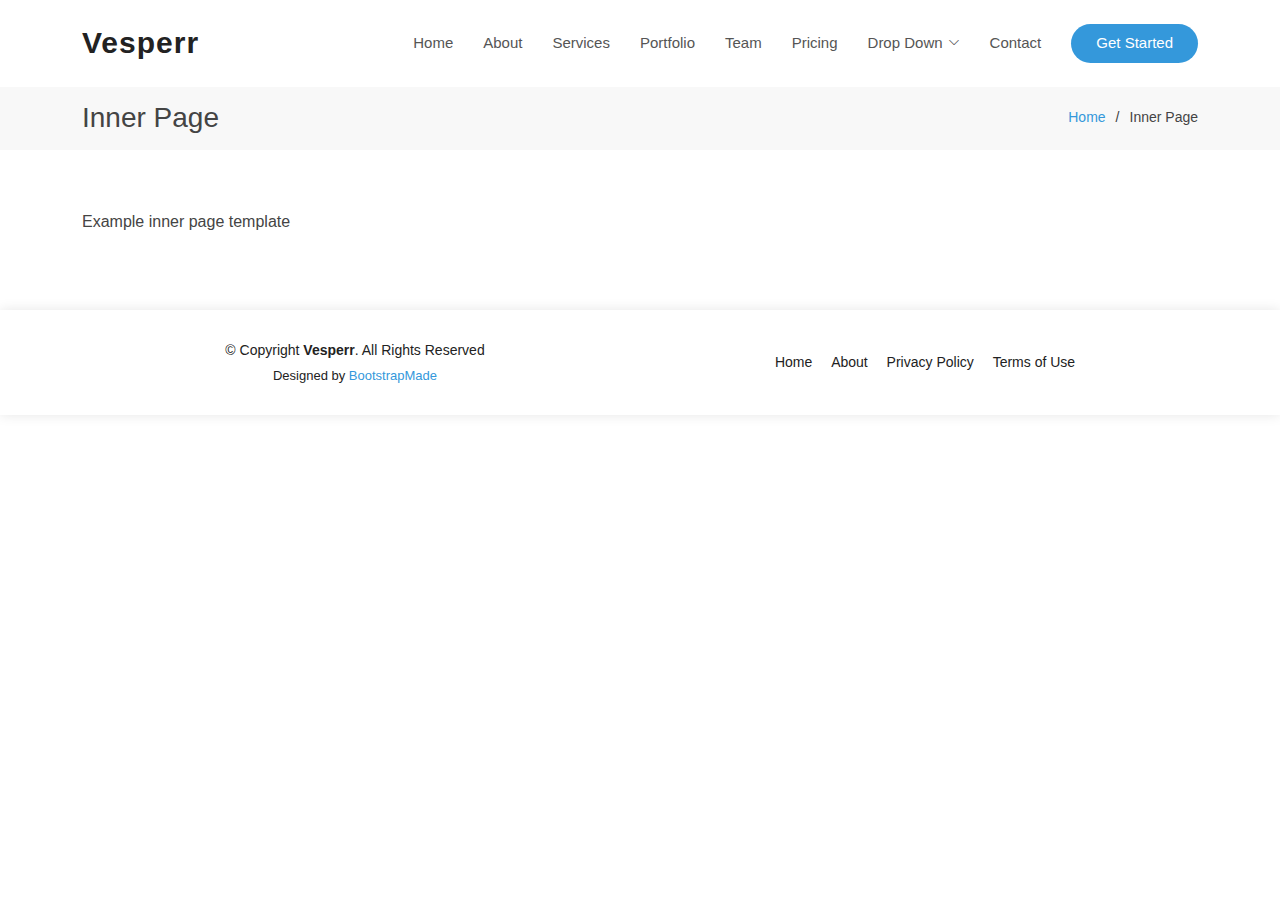
<file: inner-page.html>
<!DOCTYPE html>
<html lang="en">

<head>
  <meta charset="utf-8">
  <meta content="width=device-width, initial-scale=1.0" name="viewport">

  <title>Inner Page - Vesperr Bootstrap Template</title>
  <meta content="" name="description">
  <meta content="" name="keywords">

  <!-- Favicons -->
  <link href="assets/img/favicon.png" rel="icon">
  <link href="assets/img/apple-touch-icon.png" rel="apple-touch-icon">

  <!-- Google Fonts -->
  <link href="https://fonts.googleapis.com/css?family=Open+Sans:300,300i,400,400i,600,600i,700,700i|Raleway:300,300i,400,400i,500,500i,600,600i,700,700i|Poppins:300,300i,400,400i,500,500i,600,600i,700,700i" rel="stylesheet">

  <!-- Vendor CSS Files -->
  <link href="assets/vendor/aos/aos.css" rel="stylesheet">
  <link href="assets/vendor/bootstrap/css/bootstrap.min.css" rel="stylesheet">
  <link href="assets/vendor/bootstrap-icons/bootstrap-icons.css" rel="stylesheet">
  <link href="assets/vendor/boxicons/css/boxicons.min.css" rel="stylesheet">
  <link href="assets/vendor/glightbox/css/glightbox.min.css" rel="stylesheet">
  <link href="assets/vendor/remixicon/remixicon.css" rel="stylesheet">
  <link href="assets/vendor/swiper/swiper-bundle.min.css" rel="stylesheet">

  <!-- Template Main CSS File -->
  <link href="assets/css/style.css" rel="stylesheet">

  <!-- =======================================================
  * Template Name: Vesperr - v4.1.0
  * Template URL: https://bootstrapmade.com/vesperr-free-bootstrap-template/
  * Author: BootstrapMade.com
  * License: https://bootstrapmade.com/license/
  ======================================================== -->
</head>

<body>

  <!-- ======= Header ======= -->
  <header id="header" class="fixed-top d-flex align-items-center">
    <div class="container d-flex align-items-center justify-content-between">

      <div class="logo">
        <h1><a href="index.html">Vesperr</a></h1>
        <!-- Uncomment below if you prefer to use an image logo -->
        <!-- <a href="index.html"><img src="assets/img/logo.png" alt="" class="img-fluid"></a>-->
      </div>

      <nav id="navbar" class="navbar">
        <ul>
          <li><a class="nav-link scrollto " href="#hero">Home</a></li>
          <li><a class="nav-link scrollto" href="#about">About</a></li>
          <li><a class="nav-link scrollto" href="#services">Services</a></li>
          <li><a class="nav-link scrollto " href="#portfolio">Portfolio</a></li>
          <li><a class="nav-link scrollto" href="#team">Team</a></li>
          <li><a class="nav-link scrollto" href="#pricing">Pricing</a></li>
          <li class="dropdown"><a href="#"><span>Drop Down</span> <i class="bi bi-chevron-down"></i></a>
            <ul>
              <li><a href="#">Drop Down 1</a></li>
              <li class="dropdown"><a href="#"><span>Deep Drop Down</span> <i class="bi bi-chevron-right"></i></a>
                <ul>
                  <li><a href="#">Deep Drop Down 1</a></li>
                  <li><a href="#">Deep Drop Down 2</a></li>
                  <li><a href="#">Deep Drop Down 3</a></li>
                  <li><a href="#">Deep Drop Down 4</a></li>
                  <li><a href="#">Deep Drop Down 5</a></li>
                </ul>
              </li>
              <li><a href="#">Drop Down 2</a></li>
              <li><a href="#">Drop Down 3</a></li>
              <li><a href="#">Drop Down 4</a></li>
            </ul>
          </li>
          <li><a class="nav-link scrollto" href="#contact">Contact</a></li>
          <li><a class="getstarted scrollto" href="#about">Get Started</a></li>
        </ul>
        <i class="bi bi-list mobile-nav-toggle"></i>
      </nav><!-- .navbar -->

    </div>
  </header><!-- End Header -->

  <main id="main">

    <!-- ======= Breadcrumbs Section ======= -->
    <section class="breadcrumbs">
      <div class="container">

        <div class="d-flex justify-content-between align-items-center">
          <h2>Inner Page</h2>
          <ol>
            <li><a href="index.html">Home</a></li>
            <li>Inner Page</li>
          </ol>
        </div>

      </div>
    </section><!-- End Breadcrumbs Section -->

    <section class="inner-page">
      <div class="container">
        <p>
          Example inner page template
        </p>
      </div>
    </section>

  </main><!-- End #main -->

  <!-- ======= Footer ======= -->
  <footer id="footer">
    <div class="container">
      <div class="row d-flex align-items-center">
        <div class="col-lg-6 text-lg-left text-center">
          <div class="copyright">
            &copy; Copyright <strong>Vesperr</strong>. All Rights Reserved
          </div>
          <div class="credits">
            <!-- All the links in the footer should remain intact. -->
            <!-- You can delete the links only if you purchased the pro version. -->
            <!-- Licensing information: https://bootstrapmade.com/license/ -->
            <!-- Purchase the pro version with working PHP/AJAX contact form: https://bootstrapmade.com/vesperr-free-bootstrap-template/ -->
            Designed by <a href="https://bootstrapmade.com/">BootstrapMade</a>
          </div>
        </div>
        <div class="col-lg-6">
          <nav class="footer-links text-lg-right text-center pt-2 pt-lg-0">
            <a href="#intro" class="scrollto">Home</a>
            <a href="#about" class="scrollto">About</a>
            <a href="#">Privacy Policy</a>
            <a href="#">Terms of Use</a>
          </nav>
        </div>
      </div>
    </div>
  </footer><!-- End Footer -->

  <a href="#" class="back-to-top d-flex align-items-center justify-content-center"><i class="bi bi-arrow-up-short"></i></a>

  <!-- Vendor JS Files -->
  <script src="assets/vendor/aos/aos.js"></script>
  <script src="assets/vendor/bootstrap/js/bootstrap.bundle.min.js"></script>
  <script src="assets/vendor/glightbox/js/glightbox.min.js"></script>
  <script src="assets/vendor/isotope-layout/isotope.pkgd.min.js"></script>
  <script src="assets/vendor/php-email-form/validate.js"></script>
  <script src="assets/vendor/purecounter/purecounter.js"></script>
  <script src="assets/vendor/swiper/swiper-bundle.min.js"></script>

  <!-- Template Main JS File -->
  <script src="assets/js/main.js"></script>

</body>

</html>
</file>
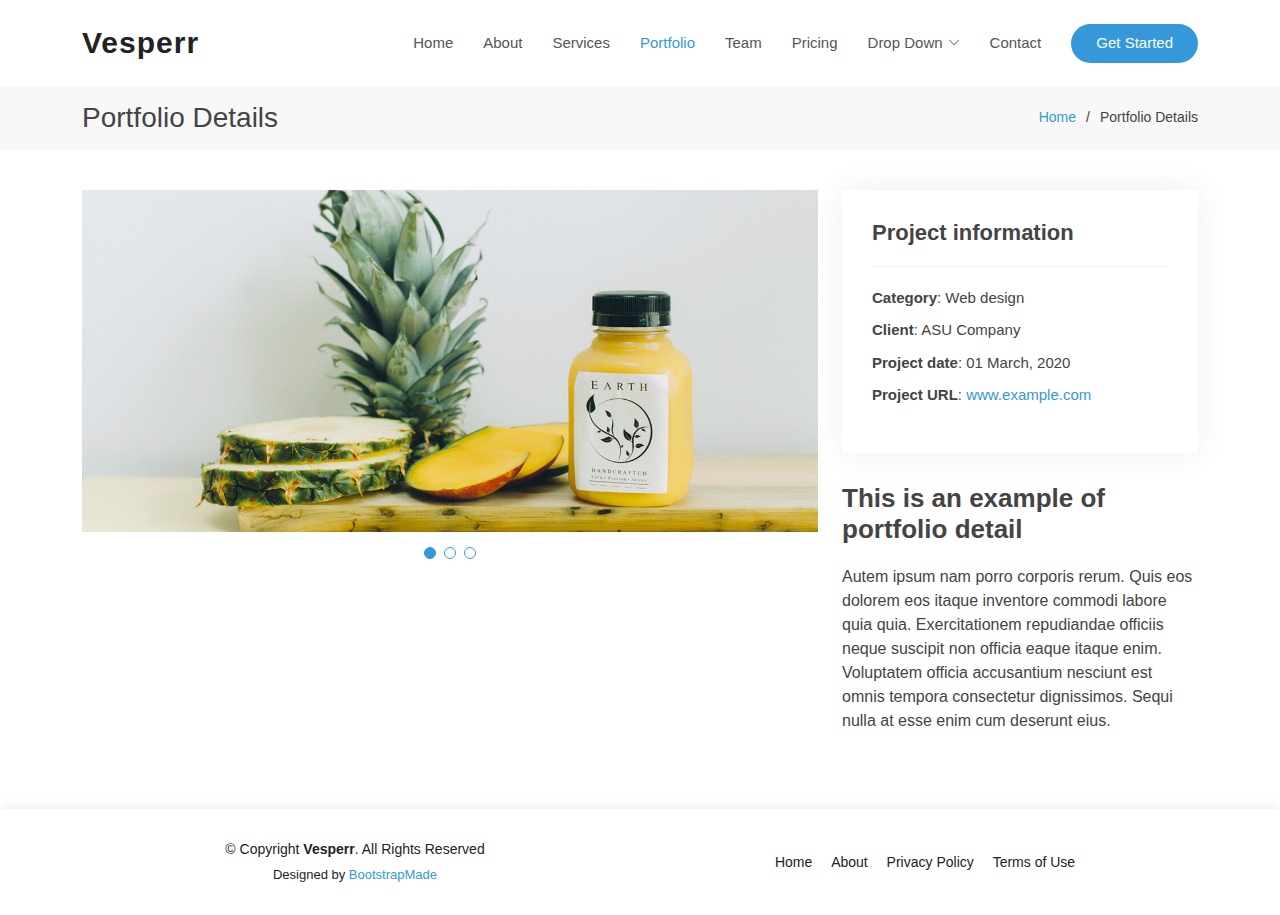
<file: portfolio-details.html>
<!DOCTYPE html>
<html lang="en">

<head>
  <meta charset="utf-8">
  <meta content="width=device-width, initial-scale=1.0" name="viewport">

  <title>Portfolio Details - Vesperr Bootstrap Template</title>
  <meta content="" name="description">
  <meta content="" name="keywords">

  <!-- Favicons -->
  <link href="assets/img/favicon.png" rel="icon">
  <link href="assets/img/apple-touch-icon.png" rel="apple-touch-icon">

  <!-- Google Fonts -->
  <link href="https://fonts.googleapis.com/css?family=Open+Sans:300,300i,400,400i,600,600i,700,700i|Raleway:300,300i,400,400i,500,500i,600,600i,700,700i|Poppins:300,300i,400,400i,500,500i,600,600i,700,700i" rel="stylesheet">

  <!-- Vendor CSS Files -->
  <link href="assets/vendor/aos/aos.css" rel="stylesheet">
  <link href="assets/vendor/bootstrap/css/bootstrap.min.css" rel="stylesheet">
  <link href="assets/vendor/bootstrap-icons/bootstrap-icons.css" rel="stylesheet">
  <link href="assets/vendor/boxicons/css/boxicons.min.css" rel="stylesheet">
  <link href="assets/vendor/glightbox/css/glightbox.min.css" rel="stylesheet">
  <link href="assets/vendor/remixicon/remixicon.css" rel="stylesheet">
  <link href="assets/vendor/swiper/swiper-bundle.min.css" rel="stylesheet">

  <!-- Template Main CSS File -->
  <link href="assets/css/style.css" rel="stylesheet">

  <!-- =======================================================
  * Template Name: Vesperr - v4.1.0
  * Template URL: https://bootstrapmade.com/vesperr-free-bootstrap-template/
  * Author: BootstrapMade.com
  * License: https://bootstrapmade.com/license/
  ======================================================== -->
</head>

<body>

  <!-- ======= Header ======= -->
  <header id="header" class="fixed-top d-flex align-items-center">
    <div class="container d-flex align-items-center justify-content-between">

      <div class="logo">
        <h1><a href="index.html">Vesperr</a></h1>
        <!-- Uncomment below if you prefer to use an image logo -->
        <!-- <a href="index.html"><img src="assets/img/logo.png" alt="" class="img-fluid"></a>-->
      </div>

      <nav id="navbar" class="navbar">
        <ul>
          <li><a class="nav-link scrollto " href="#hero">Home</a></li>
          <li><a class="nav-link scrollto" href="#about">About</a></li>
          <li><a class="nav-link scrollto" href="#services">Services</a></li>
          <li><a class="nav-link scrollto active" href="#portfolio">Portfolio</a></li>
          <li><a class="nav-link scrollto" href="#team">Team</a></li>
          <li><a class="nav-link scrollto" href="#pricing">Pricing</a></li>
          <li class="dropdown"><a href="#"><span>Drop Down</span> <i class="bi bi-chevron-down"></i></a>
            <ul>
              <li><a href="#">Drop Down 1</a></li>
              <li class="dropdown"><a href="#"><span>Deep Drop Down</span> <i class="bi bi-chevron-right"></i></a>
                <ul>
                  <li><a href="#">Deep Drop Down 1</a></li>
                  <li><a href="#">Deep Drop Down 2</a></li>
                  <li><a href="#">Deep Drop Down 3</a></li>
                  <li><a href="#">Deep Drop Down 4</a></li>
                  <li><a href="#">Deep Drop Down 5</a></li>
                </ul>
              </li>
              <li><a href="#">Drop Down 2</a></li>
              <li><a href="#">Drop Down 3</a></li>
              <li><a href="#">Drop Down 4</a></li>
            </ul>
          </li>
          <li><a class="nav-link scrollto" href="#contact">Contact</a></li>
          <li><a class="getstarted scrollto" href="#about">Get Started</a></li>
        </ul>
        <i class="bi bi-list mobile-nav-toggle"></i>
      </nav><!-- .navbar -->

    </div>
  </header><!-- End Header -->

  <main id="main">

    <!-- ======= Breadcrumbs ======= -->
    <section id="breadcrumbs" class="breadcrumbs">
      <div class="container">

        <div class="d-flex justify-content-between align-items-center">
          <h2>Portfolio Details</h2>
          <ol>
            <li><a href="index.html">Home</a></li>
            <li>Portfolio Details</li>
          </ol>
        </div>

      </div>
    </section><!-- End Breadcrumbs -->

    <!-- ======= Portfolio Details Section ======= -->
    <section id="portfolio-details" class="portfolio-details">
      <div class="container">

        <div class="row gy-4">

          <div class="col-lg-8">
            <div class="portfolio-details-slider swiper-container">
              <div class="swiper-wrapper align-items-center">

                <div class="swiper-slide">
                  <img src="assets/img/portfolio/portfolio-details-1.jpg" alt="">
                </div>

                <div class="swiper-slide">
                  <img src="assets/img/portfolio/portfolio-details-2.jpg" alt="">
                </div>

                <div class="swiper-slide">
                  <img src="assets/img/portfolio/portfolio-details-3.jpg" alt="">
                </div>

              </div>
              <div class="swiper-pagination"></div>
            </div>
          </div>

          <div class="col-lg-4">
            <div class="portfolio-info">
              <h3>Project information</h3>
              <ul>
                <li><strong>Category</strong>: Web design</li>
                <li><strong>Client</strong>: ASU Company</li>
                <li><strong>Project date</strong>: 01 March, 2020</li>
                <li><strong>Project URL</strong>: <a href="#">www.example.com</a></li>
              </ul>
            </div>
            <div class="portfolio-description">
              <h2>This is an example of portfolio detail</h2>
              <p>
                Autem ipsum nam porro corporis rerum. Quis eos dolorem eos itaque inventore commodi labore quia quia. Exercitationem repudiandae officiis neque suscipit non officia eaque itaque enim. Voluptatem officia accusantium nesciunt est omnis tempora consectetur dignissimos. Sequi nulla at esse enim cum deserunt eius.
              </p>
            </div>
          </div>

        </div>

      </div>
    </section><!-- End Portfolio Details Section -->

  </main><!-- End #main -->

  <!-- ======= Footer ======= -->
  <footer id="footer">
    <div class="container">
      <div class="row d-flex align-items-center">
        <div class="col-lg-6 text-lg-left text-center">
          <div class="copyright">
            &copy; Copyright <strong>Vesperr</strong>. All Rights Reserved
          </div>
          <div class="credits">
            <!-- All the links in the footer should remain intact. -->
            <!-- You can delete the links only if you purchased the pro version. -->
            <!-- Licensing information: https://bootstrapmade.com/license/ -->
            <!-- Purchase the pro version with working PHP/AJAX contact form: https://bootstrapmade.com/vesperr-free-bootstrap-template/ -->
            Designed by <a href="https://bootstrapmade.com/">BootstrapMade</a>
          </div>
        </div>
        <div class="col-lg-6">
          <nav class="footer-links text-lg-right text-center pt-2 pt-lg-0">
            <a href="#intro" class="scrollto">Home</a>
            <a href="#about" class="scrollto">About</a>
            <a href="#">Privacy Policy</a>
            <a href="#">Terms of Use</a>
          </nav>
        </div>
      </div>
    </div>
  </footer><!-- End Footer -->

  <a href="#" class="back-to-top d-flex align-items-center justify-content-center"><i class="bi bi-arrow-up-short"></i></a>

  <!-- Vendor JS Files -->
  <script src="assets/vendor/aos/aos.js"></script>
  <script src="assets/vendor/bootstrap/js/bootstrap.bundle.min.js"></script>
  <script src="assets/vendor/glightbox/js/glightbox.min.js"></script>
  <script src="assets/vendor/isotope-layout/isotope.pkgd.min.js"></script>
  <script src="assets/vendor/php-email-form/validate.js"></script>
  <script src="assets/vendor/purecounter/purecounter.js"></script>
  <script src="assets/vendor/swiper/swiper-bundle.min.js"></script>

  <!-- Template Main JS File -->
  <script src="assets/js/main.js"></script>

</body>

</html>
</file>
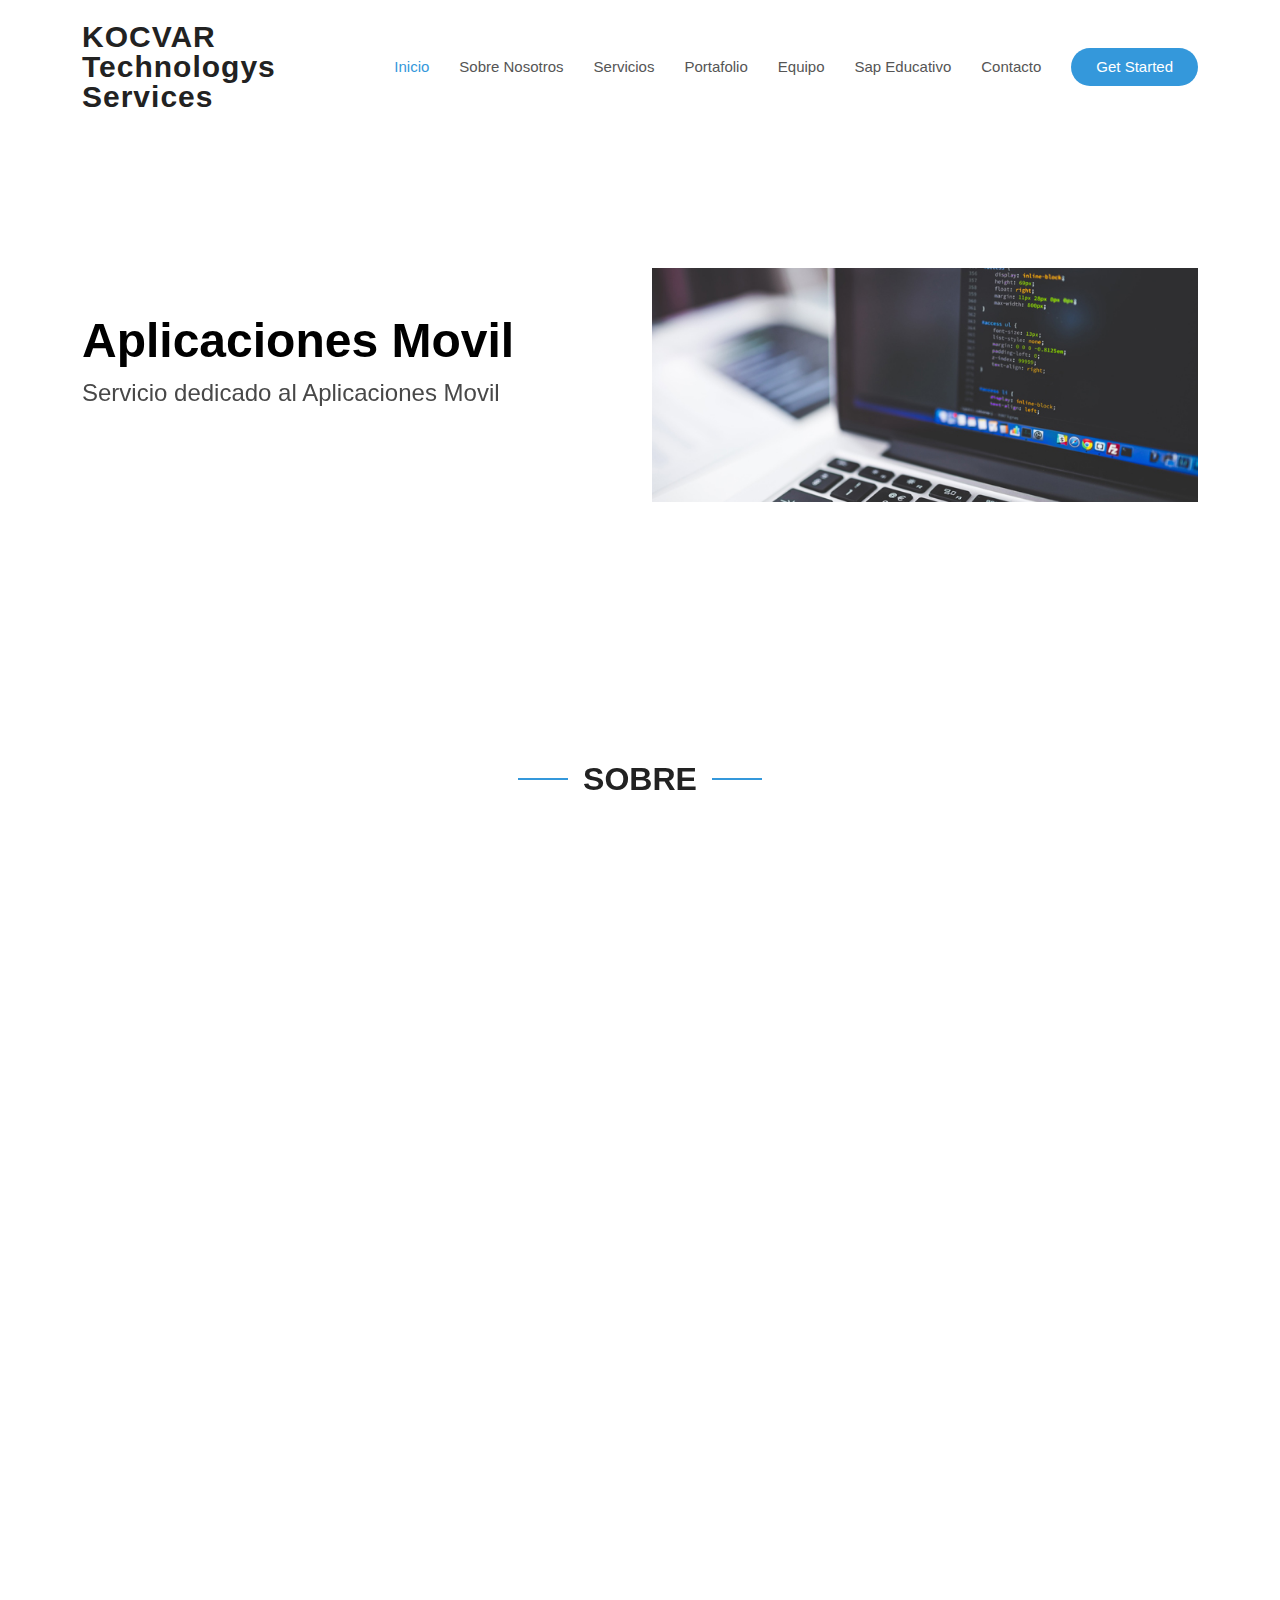
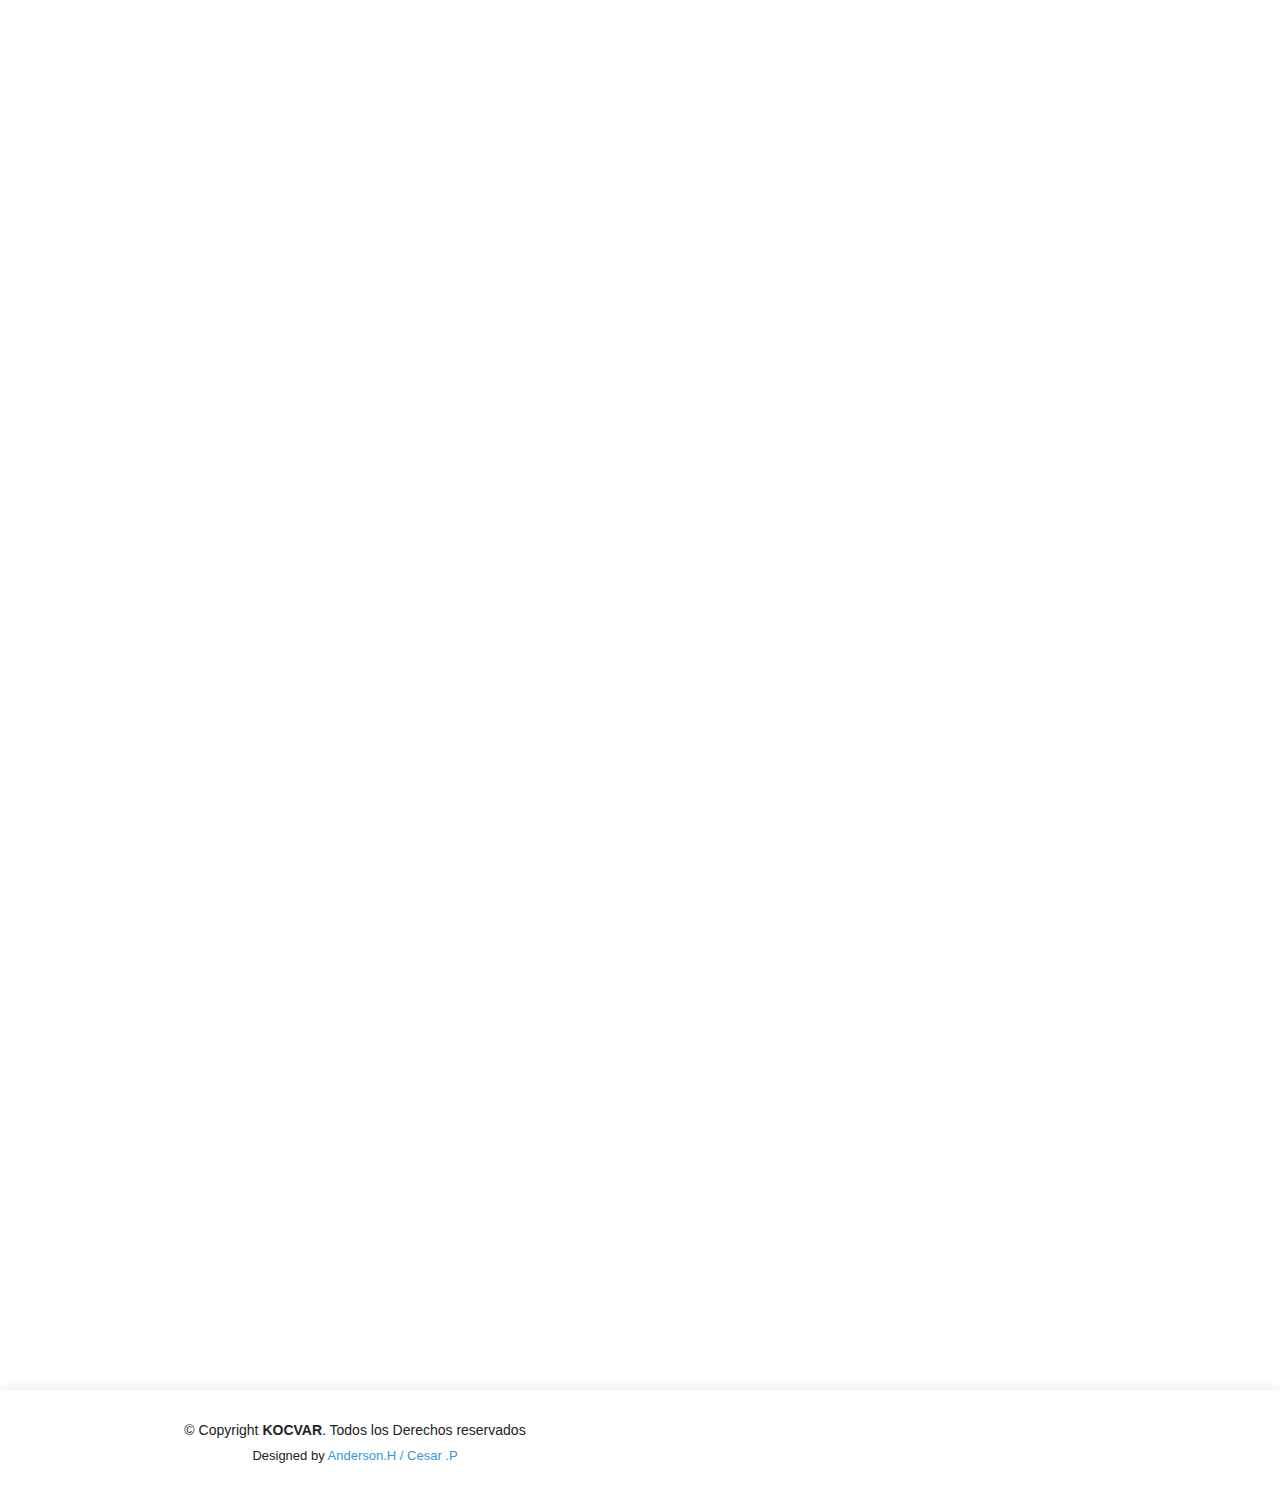
<file: Servicios  App Movil.html>
<!DOCTYPE html>
<html lang="en">

<head>
  <meta charset="utf-8">
  <meta content="width=device-width, initial-scale=1.0" name="viewport">

  <title>KOCVAR | Technology</title>
  <meta content="" name="description">
  <meta content="" name="keywords">

  <!-- Favicons -->
  <link href="assets/img/favicon.png" rel="icon">
  <link href="assets/img/apple-touch-icon.png" rel="apple-touch-icon">

  <!-- Google Fonts -->
  <link href="https://fonts.googleapis.com/css?family=Open+Sans:300,300i,400,400i,600,600i,700,700i|Raleway:300,300i,400,400i,500,500i,600,600i,700,700i|Poppins:300,300i,400,400i,500,500i,600,600i,700,700i" rel="stylesheet">

  <!-- Vendor CSS Files -->
  <link href="assets/vendor/aos/aos.css" rel="stylesheet">
  <link href="assets/vendor/bootstrap/css/bootstrap.min.css" rel="stylesheet">
  <link href="assets/vendor/bootstrap-icons/bootstrap-icons.css" rel="stylesheet">
  <link href="assets/vendor/boxicons/css/boxicons.min.css" rel="stylesheet">
  <link href="assets/vendor/glightbox/css/glightbox.min.css" rel="stylesheet">
  <link href="assets/vendor/remixicon/remixicon.css" rel="stylesheet">
  <link href="assets/vendor/swiper/swiper-bundle.min.css" rel="stylesheet">

  <!-- Template Main CSS File -->
  <link href="assets/css/style.css" rel="stylesheet">

  <!-- =======================================================
  * Template Name: Vesperr - v4.1.0
  * Template URL: https://bootstrapmade.com/vesperr-free-bootstrap-template/
  * Author: BootstrapMade.com
  * License: https://bootstrapmade.com/license/
  ======================================================== -->
</head>

<body>

  <!-- ======= Header ======= -->
  <header id="header" class="fixed-top d-flex align-items-center">
    <div class="container d-flex align-items-center justify-content-between">

      <div class="logo">
        <h1><a href="index.html">KOCVAR Technologys Services</a></h1>
        <!-- Uncomment below if you prefer to use an image logo -->
        <!-- <a href="index.html"><img src="assets/img/logo.png" alt="" class="img-fluid"></a>-->
      </div>

      <nav id="navbar" class="navbar">
        <ul>
          <li><a class="nav-link scrollto active" href="index.html">Inicio</a></li>
          <li><a class="nav-link scrollto" href="#about">Sobre Nosotros</a></li>
          <li><a class="nav-link scrollto" href="#services">Servicios</a></li>
          <li><a class="nav-link scrollto " href="#portfolio">Portafolio</a></li>
          <li><a class="nav-link scrollto" href="#team">Equipo</a></li>
          <li><a class="nav-link scrollto" href="#pricing">Sap Educativo</a></li>
          <!-- <li class="dropdown"><a href="#"><span>Services</span> <i class="bi bi-chevron-down"></i></a>
            <ul>
              <li><a href="#"></a></li>
              <li class="dropdown"><a href="#"><span>Deep Drop Down</span> <i class="bi bi-chevron-right"></i></a>
                <ul>
                  <li><a href="#">Deep Drop Down 1</a></li>
                  <li><a href="#">Deep Drop Down 2</a></li>
                  <li><a href="#">Deep Drop Down 3</a></li>
                  <li><a href="#">Deep Drop Down 4</a></li>
                  <li><a href="#">Deep Drop Down 5</a></li>
                </ul>
              </li>
              <li><a href="#">Drop Down 2</a></li>
              <li><a href="#">Drop Down 3</a></li>
              <li><a href="#">Drop Down 4</a></li>
            </ul>
          </li> -->
          <li><a class="nav-link scrollto" href="#contact">Contacto</a></li>
          <li><a class="getstarted scrollto" href="#about">Get Started</a></li>
        </ul>
        <i class="bi bi-list mobile-nav-toggle"></i>
      </nav><!-- .navbar -->

    </div>
  </header><!-- End Header -->

  <!-- ======= Hero Section ======= -->
  <section id="hero" class="d-flex align-items-center">

    <div class="container">
      <div class="row">
        <div class="col-lg-6 pt-5 pt-lg-0 order-2 order-lg-1 d-flex flex-column justify-content-center">
          <h1 data-aos="fade-up">Aplicaciones Movil</h1>
          <h2 data-aos="fade-up" data-aos-delay="400">Servicio dedicado al Aplicaciones Movil</h2>
          
          
        </div>
        <div class="col-lg-6 order-1 order-lg-2 hero-img" data-aos="fade-left" data-aos-delay="200">
          <img src="assets/img/more-services-5.jpg" class="img-fluid animated" alt="">
        </div>
      </div>
    </div>

  </section><!-- End Hero -->

  <main id="main">

    <!-- ======= Clients Section ======= -->
    

    <!-- ======= About Us Section ======= -->
    <section id="about" class="about">
      <div class="container">

        <div class="section-title" data-aos="fade-up">
          <h2>Sobre</h2>
        </div>

        <center>
          <p>
           
          </p>
        
          <div class="col-lg-6 pt-4 pt-lg-0" data-aos="fade-up" data-aos-delay="300">
            <p>
              <p> citas en tu ciudad no mas de 20 min  <br>
                 app de gestión de recursos  <br>
                 app   gestion de personal </p>
              
                <p>aplicación de intercambio de trueque
    
                tal como su nombre lo indica, puede crear una aplicación de intercambio por trueque. Esta aplicación revivirá la metodología comercial de antaño con un toque de tecnología moderna. en lugar de comprar cosas por dinero, uno puede comerciar con un intercambio de productos. tomas mi laptop y a cambio de tu teléfono inteligente.
                valor del tiempo
    
                    Todos sabemos que el tiempo es dinero y el dinero es tiempo. si pierdes tiempo, malgastas dinero. ¿qué tal una aplicación que le permite ayudar en la gestión del tiempo, por lo que establece horas de trabajo para obtener un conjunto fijo de ingresos? la idea es sobre una calculadora de gestión del tiempo, ayudará a la generación a programar horarios de trabajo y ganar el dinero requerido para establecer metas futuras.
              </p>
            </p>
          </div>
        </center>
        </div>

      </div>
    </section><!-- End About Us Section -->

    <!-- ======= Counts Section ======= -->
    <!-- End Counts Section -->

    <!-- ======= Services Section ======= -->
    <!-- End Services Section -->

    <!-- ======= More Services Section ======= -->
    <!-- End More Services Section -->

    <!-- ======= Features Section ======= -->

    <!-- ======= Testimonials Section ======= -->
    <!-- End Testimonials Section -->

    <!-- ======= Portfolio Section ======= -->
    <section id="portfolio" class="portfolio">
      <div class="container">

        <div class="section-title" data-aos="fade-up">
          <h2>Portafolio</h2>
          
        </div>

        <div class="row" data-aos="fade-up" data-aos-delay="200">
          <div class="col-lg-12 d-flex justify-content-center">
            <ul id="portfolio-flters">
              <li data-filter="*" class="filter-active">All</li>
              <li data-filter=".filter-app">App</li>
              <li data-filter=".filter-card">Others</li>
              <li data-filter=".filter-web">Web</li>
            </ul>
          </div>
        </div>

        <div class="row portfolio-container" data-aos="fade-up" data-aos-delay="400">

          <div class="col-lg-4 col-md-6 portfolio-item filter-app">
            <div class="portfolio-wrap">
              <img src="assets/img/portfolio/movil-1.png" class="img-fluid" alt="">
              <div class="portfolio-info">
                <h4>ComuniApp</h4>
                <p>App de mensajeria interna de la empresa</p>
                <div class="portfolio-links">
                  <a href="assets/img/portfolio/movil-1.png" data-gallery="portfolioGallery" class="portfolio-lightbox" title="ComuniApp"><i class="bx bx-plus"></i></a>
                  <!-- <a href="portfolio-details.html" title="More Details"><i class="bx bx-link"></i></a> -->
                </div>
              </div>
            </div>
          </div>

          <div class="col-lg-4 col-md-6 portfolio-item filter-web">
            <div class="portfolio-wrap">
              <img src="assets/img/portfolio/web-1.jpg" class="img-fluid" alt="">
              <div class="portfolio-info">
                <h4>PayLine</h4>
                <p>Sistema de pagos online</p>
                <div class="portfolio-links">
                  <a href="assets/img/portfolio/web-1.jpg" data-gallery="portfolioGallery" class="portfolio-lightbox" title="PayLine"><i class="bx bx-plus"></i></a>
                  <!-- <a href="portfolio-details.html" title="More Details"><i class="bx bx-link"></i></a> -->
                </div>
              </div>
            </div>
          </div>

          <div class="col-lg-4 col-md-6 portfolio-item filter-app">
            <div class="portfolio-wrap">
              <img src="assets/img/portfolio/movil-2.png" class="img-fluid" alt="">
              <div class="portfolio-info">
                <h4>Calendary</h4>
                <p>App para administrar el tiempo de forma efectiva</p>
                <div class="portfolio-links">
                  <a href="assets/img/portfolio/movil-2.png" data-gallery="portfolioGallery" class="portfolio-lightbox" title="Calendary"><i class="bx bx-plus"></i></a>
                  <!-- <a href="portfolio-details.html" title="More Details"><i class="bx bx-link"></i></a> -->
                </div>
              </div>
            </div>
          </div>

          <div class="col-lg-4 col-md-6 portfolio-item filter-card">
            <div class="portfolio-wrap">
              <img src="assets/img/portfolio/inteligencia-artificial.png" class="img-fluid" alt="">
              <div class="portfolio-info">
                <h4>IA Personalizada</h4>
                <p>Generamos IA personalizada segun lo requiera el cliente</p>
                <div class="portfolio-links">
                  <a href="assets/img/portfolio/inteligencia-artificial.png" data-gallery="portfolioGallery" class="portfolio-lightbox" title="Inteligencia artificial"><i class="bx bx-plus"></i></a>
                  <!-- <a href="portfolio-details.html" title="More Details"><i class="bx bx-link"></i></a> -->
                </div>
              </div>
            </div>
          </div>

          <div class="col-lg-4 col-md-6 portfolio-item filter-web">
            <div class="portfolio-wrap">
              <img src="assets/img/portfolio/web-2.jpg" class="img-fluid" alt="">
              <div class="portfolio-info">
                <h4>SAP Educations</h4>
                <p>Plataforma Educativa</p>
                <div class="portfolio-links">
                  <a href="assets/img/portfolio/web-2.jpg" data-gallery="portfolioGallery" class="portfolio-lightbox" title="SAP Educations"><i class="bx bx-plus"></i></a>
                  <!-- <a href="portfolio-details.html" title="More Details"><i class="bx bx-link"></i></a> -->
                </div>
              </div>
            </div>
          </div>

          <div class="col-lg-4 col-md-6 portfolio-item filter-app">
            <div class="portfolio-wrap">
              <img src="assets/img/portfolio/movil-4.png" class="img-fluid" alt="">
              <div class="portfolio-info">
                <h4>Music Tap</h4>
                <p>Reproductor de musica para smartphones</p>
                <div class="portfolio-links">
                  <a href="assets/img/portfolio/movil-4.png" data-gallery="portfolioGallery" class="portfolio-lightbox" title="App 3"><i class="bx bx-plus"></i></a>
                  <!-- <a href="portfolio-details.html" title="More Details"><i class="bx bx-link"></i></a> -->
                </div>
              </div>
            </div>
          </div>

          <div class="col-lg-4 col-md-6 portfolio-item filter-card">
            <div class="portfolio-wrap">
              <img src="assets/img/portfolio/seo.png" class="img-fluid" alt="">
              <div class="portfolio-info">
                <h4>SEO services</h4>
                <p>Ofrecemos el mejor asesoramiento en SEO del mercado</p>
                <div class="portfolio-links">
                  <a href="assets/img/portfolio/seo.png" data-gallery="portfolioGallery" class="portfolio-lightbox" title="SEO services"><i class="bx bx-plus"></i></a>
                  <!-- <a href="portfolio-details.html" title="More Details"><i class="bx bx-link"></i></a> -->
                </div>
              </div>
            </div>
          </div>

          <div class="col-lg-4 col-md-6 portfolio-item filter-card">
            <div class="portfolio-wrap">
              <img src="assets/img/portfolio/server.jpg" class="img-fluid" alt="">
              <div class="portfolio-info">
                <h4>Cloud & Computing</h4>
                <p>Servicio de alojamiento y proteccion de data</p>
                <div class="portfolio-links">
                  <a href="assets/img/portfolio/server.jpg" data-gallery="portfolioGallery" class="portfolio-lightbox" title="Cloud & Computing"><i class="bx bx-plus"></i></a>
                  <!-- <a href="portfolio-details.html" title="More Details"><i class="bx bx-link"></i></a> -->
                </div>
              </div>
            </div>
          </div>

          <div class="col-lg-4 col-md-6 portfolio-item filter-web">
            <div class="portfolio-wrap">
              <img src="assets/img/portfolio/web-3.jpg" class="img-fluid" alt="">
              <div class="portfolio-info">
                <h4>Smart Shop</h4>
                <p>Tienda web con app movil incluida - cliente satisfecho</p>
                <div class="portfolio-links">
                  <a href="assets/img/portfolio/web-3.jpg" data-gallery="portfolioGallery" class="portfolio-lightbox" title="Smart Shop"><i class="bx bx-plus"></i></a>
                  <!-- <a href="portfolio-details.html" title="More Details"><i class="bx bx-link"></i></a> -->
                </div>
              </div>
            </div>
          </div>

        </div>

      </div>
    </section><!-- End Portfolio Section -->

    <!-- ======= Team Section ======= -->
    <!-- End Team Section -->

    <!-- ======= Pricing Section ======= -->
    <!-- End Pricing Section -->

    <!-- ======= F.A.Q Section ======= -->
    <!-- End F.A.Q Section -->

    <!-- ======= Contact Section ======= -->
    <section id="contact" class="contact">
      <div class="container">

        <div class="section-title" data-aos="fade-up">
          <h2>Contacto</h2>
        </div>

        <div class="row">

          <div class="col-lg-4 col-md-6" data-aos="fade-up" data-aos-delay="100">
            <div class="contact-about">
              <h3>KOCVAR TECHNOLOGYS</h3>
              <p>Para toda duda, consulta, pregunta, puede contactarnos estamos a dispocicion de cualquier momento que quiera contactarnos para resolver sus inquietudes o hablar de negocios.!.</p>
              <div class="social-links">
                <a href="#" class="twitter"><i class="bi bi-twitter"></i></a>
                <a href="#" class="facebook"><i class="bi bi-facebook"></i></a>
                <a href="#" class="instagram"><i class="bi bi-instagram"></i></a>
                <a href="#" class="linkedin"><i class="bi bi-linkedin"></i></a>
              </div>
            </div>
          </div>

          <div class="col-lg-3 col-md-6 mt-4 mt-md-0" data-aos="fade-up" data-aos-delay="200">
            <div class="info">
              <div>
                <i class="ri-map-pin-line"></i>
                <p>San juan de Los Morros<br>Guarico, Venezuela</p>
              </div>

              <div>
                <i class="ri-mail-send-line"></i>
                <p>info@Kocvar.com</p>
              </div>

              <div>
                <i class="ri-phone-line"></i>
                <p>+58 5589 55488 55s</p>
              </div>

            </div>
          </div>

          <div class="col-lg-5 col-md-12" data-aos="fade-up" data-aos-delay="300">
            <form action="forms/contact.php" method="post" role="form" class="php-email-form">
              <div class="form-group">
                <input type="text" name="name" class="form-control" id="name" placeholder="Nombre" required>
              </div>
              <div class="form-group">
                <input type="email" class="form-control" name="email" id="email" placeholder="Correo" required>
              </div>
              <div class="form-group">
                <input type="text" class="form-control" name="subject" id="subject" placeholder="Asunto" required>
              </div>
              <div class="form-group">
                <textarea class="form-control" name="message" rows="5" placeholder="Mensage" required></textarea>
              </div>
              <div class="my-3">
                <div class="loading">Loading</div>
                <div class="error-message"></div>
                <div class="sent-message">Your message has been sent. Thank you!</div>
              </div>
              <div class="text-center"><button type="submit">Enviar</button></div>
            </form>
          </div> 

        </div>

      </div>
    </section><!-- End Contact Section -->

  </main><!-- End #main -->

  <!-- ======= Footer ======= -->
  <footer id="footer">
    <div class="container">
      <div class="row d-flex align-items-center">
        <div class="col-lg-6 text-lg-left text-center">
          <div class="copyright">
            &copy; Copyright <strong>KOCVAR</strong>. Todos los Derechos reservados
          </div>
          <div class="credits">
            <!-- All the links in the footer should remain intact. -->
            <!-- You can delete the links only if you purchased the pro version. -->
            <!-- Licensing information: https://bootstrapmade.com/license/ -->
            <!-- Purchase the pro version with working PHP/AJAX contact form: https://bootstrapmade.com/vesperr-free-bootstrap-template/ -->
            Designed by <a href="#">Anderson.H / Cesar .P</a>
          </div>
        </div>
      </div>
    </div>
  </footer><!-- End Footer -->

  <a href="#" class="back-to-top d-flex align-items-center justify-content-center"><i class="bi bi-arrow-up-short"></i></a>

  <!-- Vendor JS Files -->
  <script src="assets/vendor/aos/aos.js"></script>
  <script src="assets/vendor/bootstrap/js/bootstrap.bundle.min.js"></script>
  <script src="assets/vendor/glightbox/js/glightbox.min.js"></script>
  <script src="assets/vendor/isotope-layout/isotope.pkgd.min.js"></script>
  <script src="assets/vendor/php-email-form/validate.js"></script>
  <script src="assets/vendor/purecounter/purecounter.js"></script>
  <script src="assets/vendor/swiper/swiper-bundle.min.js"></script>

  <!-- Template Main JS File -->
  <script src="assets/js/main.js"></script>

</body>

</html>
</file>
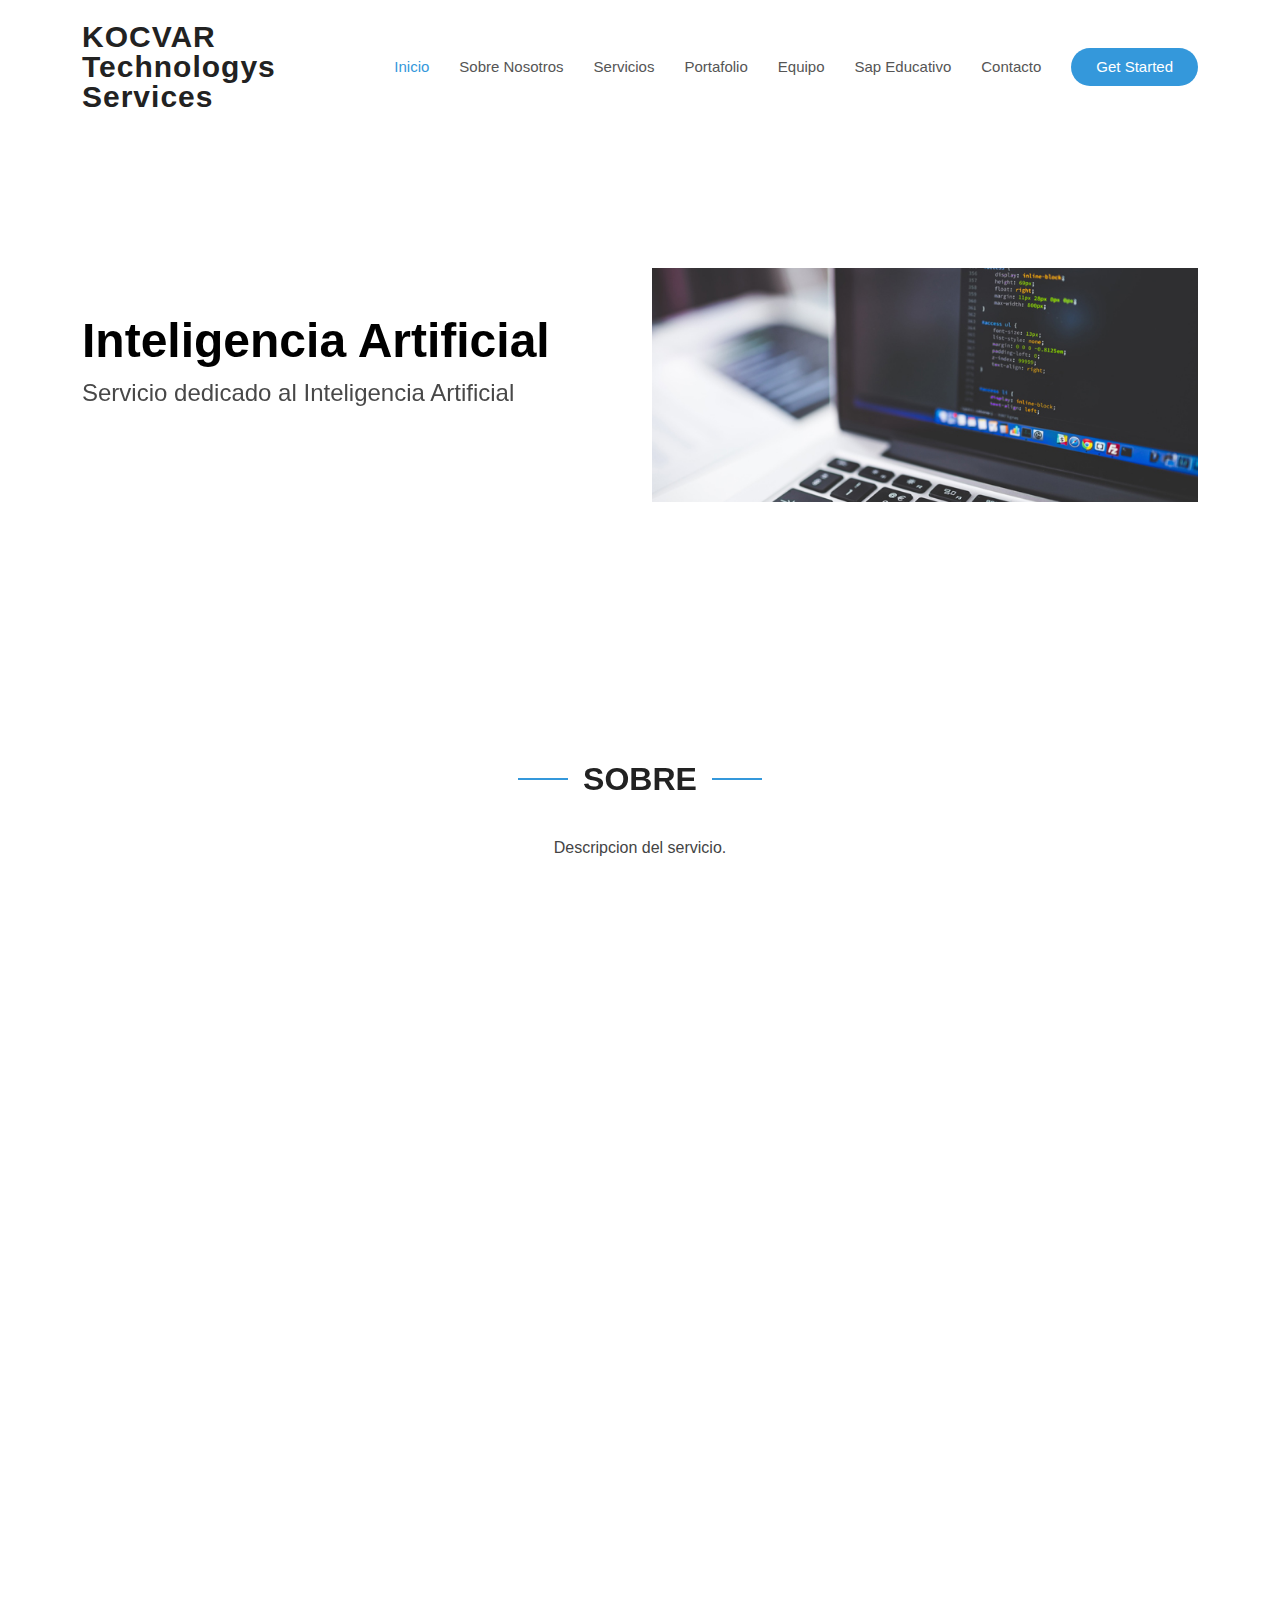
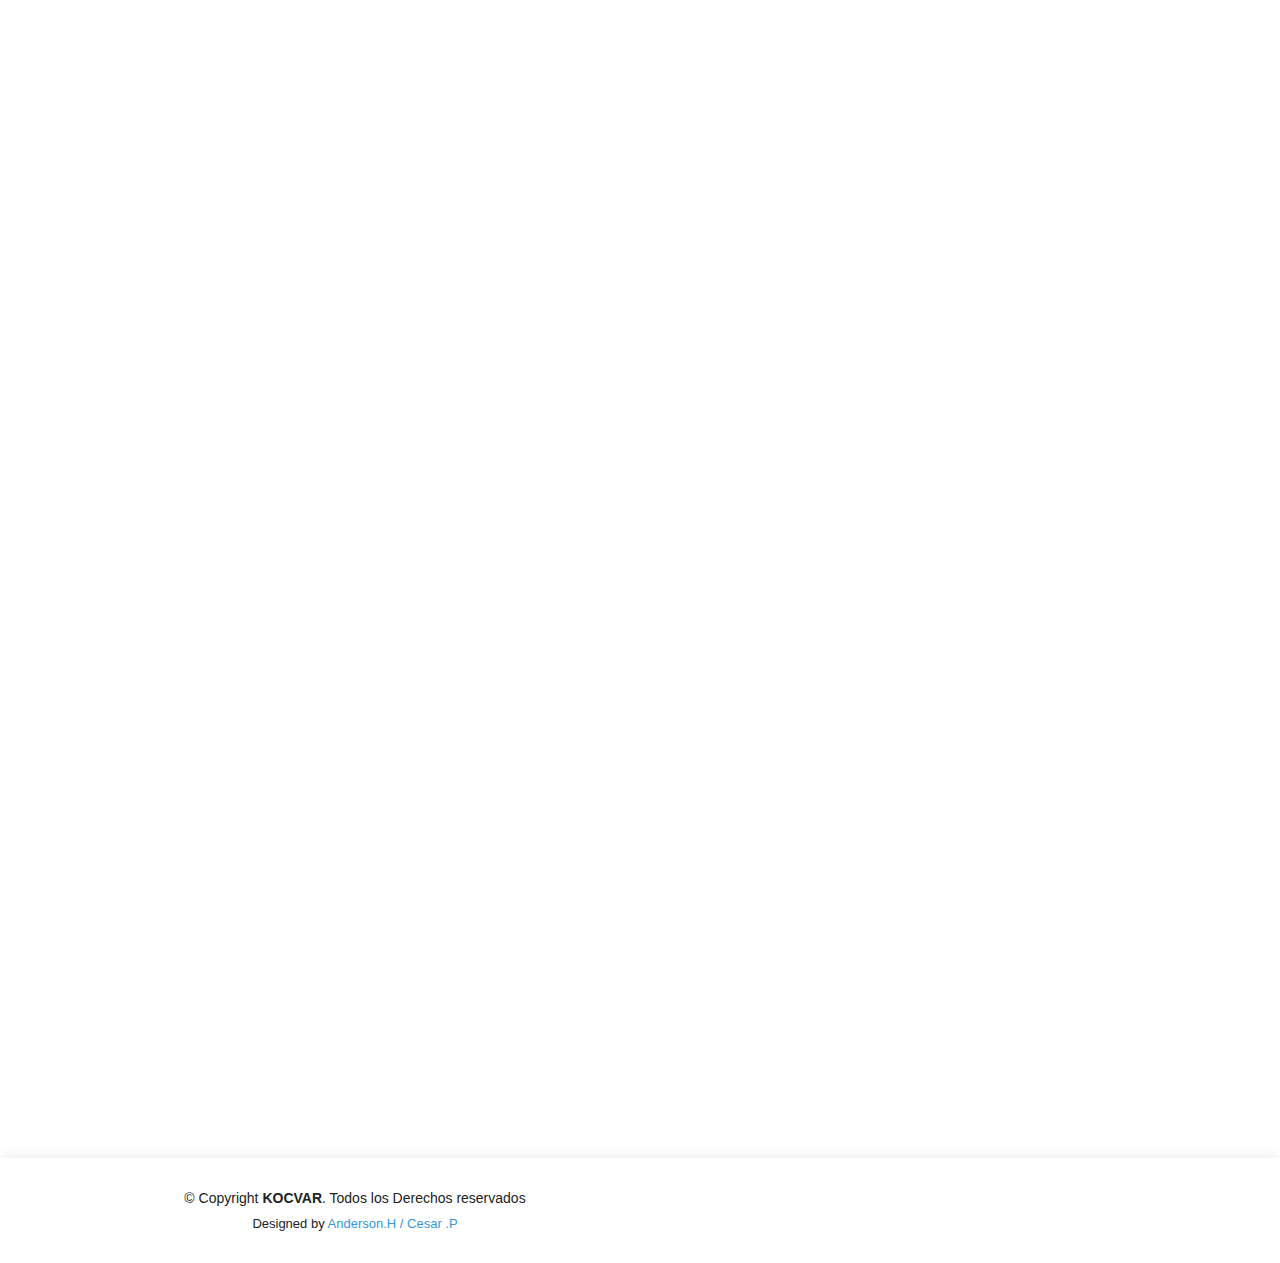
<file: Servicios  Inteligencia Artificial.html>
<!DOCTYPE html>
<html lang="en">

<head>
  <meta charset="utf-8">
  <meta content="width=device-width, initial-scale=1.0" name="viewport">

  <title>KOCVAR | Technology</title>
  <meta content="" name="description">
  <meta content="" name="keywords">

  <!-- Favicons -->
  <link href="assets/img/favicon.png" rel="icon">
  <link href="assets/img/apple-touch-icon.png" rel="apple-touch-icon">

  <!-- Google Fonts -->
  <link href="https://fonts.googleapis.com/css?family=Open+Sans:300,300i,400,400i,600,600i,700,700i|Raleway:300,300i,400,400i,500,500i,600,600i,700,700i|Poppins:300,300i,400,400i,500,500i,600,600i,700,700i" rel="stylesheet">

  <!-- Vendor CSS Files -->
  <link href="assets/vendor/aos/aos.css" rel="stylesheet">
  <link href="assets/vendor/bootstrap/css/bootstrap.min.css" rel="stylesheet">
  <link href="assets/vendor/bootstrap-icons/bootstrap-icons.css" rel="stylesheet">
  <link href="assets/vendor/boxicons/css/boxicons.min.css" rel="stylesheet">
  <link href="assets/vendor/glightbox/css/glightbox.min.css" rel="stylesheet">
  <link href="assets/vendor/remixicon/remixicon.css" rel="stylesheet">
  <link href="assets/vendor/swiper/swiper-bundle.min.css" rel="stylesheet">

  <!-- Template Main CSS File -->
  <link href="assets/css/style.css" rel="stylesheet">

  <!-- =======================================================
  * Template Name: Vesperr - v4.1.0
  * Template URL: https://bootstrapmade.com/vesperr-free-bootstrap-template/
  * Author: BootstrapMade.com
  * License: https://bootstrapmade.com/license/
  ======================================================== -->
</head>

<body>

  <!-- ======= Header ======= -->
  <header id="header" class="fixed-top d-flex align-items-center">
    <div class="container d-flex align-items-center justify-content-between">

      <div class="logo">
        <h1><a href="index.html">KOCVAR Technologys Services</a></h1>
        <!-- Uncomment below if you prefer to use an image logo -->
        <!-- <a href="index.html"><img src="assets/img/logo.png" alt="" class="img-fluid"></a>-->
      </div>

      <nav id="navbar" class="navbar">
        <ul>
          <li><a class="nav-link scrollto active" href="index.html">Inicio</a></li>
          <li><a class="nav-link scrollto" href="#about">Sobre Nosotros</a></li>
          <li><a class="nav-link scrollto" href="#services">Servicios</a></li>
          <li><a class="nav-link scrollto " href="#portfolio">Portafolio</a></li>
          <li><a class="nav-link scrollto" href="#team">Equipo</a></li>
          <li><a class="nav-link scrollto" href="#pricing">Sap Educativo</a></li>
          <!-- <li class="dropdown"><a href="#"><span>Services</span> <i class="bi bi-chevron-down"></i></a>
            <ul>
              <li><a href="#"></a></li>
              <li class="dropdown"><a href="#"><span>Deep Drop Down</span> <i class="bi bi-chevron-right"></i></a>
                <ul>
                  <li><a href="#">Deep Drop Down 1</a></li>
                  <li><a href="#">Deep Drop Down 2</a></li>
                  <li><a href="#">Deep Drop Down 3</a></li>
                  <li><a href="#">Deep Drop Down 4</a></li>
                  <li><a href="#">Deep Drop Down 5</a></li>
                </ul>
              </li>
              <li><a href="#">Drop Down 2</a></li>
              <li><a href="#">Drop Down 3</a></li>
              <li><a href="#">Drop Down 4</a></li>
            </ul>
          </li> -->
          <li><a class="nav-link scrollto" href="#contact">Contacto</a></li>
          <li><a class="getstarted scrollto" href="#about">Get Started</a></li>
        </ul>
        <i class="bi bi-list mobile-nav-toggle"></i>
      </nav><!-- .navbar -->

    </div>
  </header><!-- End Header -->

  <!-- ======= Hero Section ======= -->
  <section id="hero" class="d-flex align-items-center">

    <div class="container">
      <div class="row">
        <div class="col-lg-6 pt-5 pt-lg-0 order-2 order-lg-1 d-flex flex-column justify-content-center">
          <h1 data-aos="fade-up">Inteligencia Artificial</h1>
          <h2 data-aos="fade-up" data-aos-delay="400">Servicio dedicado al Inteligencia Artificial</h2>
          
        </div>
        <div class="col-lg-6 order-1 order-lg-2 hero-img" data-aos="fade-left" data-aos-delay="200">
          <img src="assets/img/more-services-5.jpg" class="img-fluid animated" alt="">
        </div>
      </div>
    </div>

  </section><!-- End Hero -->

  <main id="main">

    <!-- ======= Clients Section ======= -->
    

    <!-- ======= About Us Section ======= -->
    <section id="about" class="about">
      <div class="container">

        <div class="section-title" data-aos="fade-up">
          <h2>Sobre</h2>
        </div>

        <center>
          <p>
            Descripcion del servicio.
          </p>
        
          <div class="col-lg-6 pt-4 pt-lg-0" data-aos="fade-up" data-aos-delay="300">
            <p>
              Lorem ipsum dolor sit, amet consectetur adipisicing elit. Consequatur delectus, 
              odio possimus accusamus mollitia nesciunt minima sapiente perspiciatis quos qui laudantium ear
              um quibusdam porro quo labore quidem. Dolorum, dolorem nulla!
            </p>
          </div>
        </center>
        </div>

      </div>
    </section><!-- End About Us Section -->

    <!-- ======= Counts Section ======= -->
    <!-- End Counts Section -->

    <!-- ======= Services Section ======= -->
    <!-- End Services Section -->

    <!-- ======= More Services Section ======= -->
    <!-- End More Services Section -->

    <!-- ======= Features Section ======= -->

    <!-- ======= Testimonials Section ======= -->
    <!-- End Testimonials Section -->

    <!-- ======= Portfolio Section ======= -->
    <section id="portfolio" class="portfolio">
      <div class="container">

        <div class="section-title" data-aos="fade-up">
          <h2>Portafolio</h2>
          
        </div>

        <div class="row" data-aos="fade-up" data-aos-delay="200">
          <div class="col-lg-12 d-flex justify-content-center">
            <ul id="portfolio-flters">
              <li data-filter="*" class="filter-active">All</li>
              <li data-filter=".filter-app">App</li>
              <li data-filter=".filter-card">Others</li>
              <li data-filter=".filter-web">Web</li>
            </ul>
          </div>
        </div>

        <div class="row portfolio-container" data-aos="fade-up" data-aos-delay="400">

          <div class="col-lg-4 col-md-6 portfolio-item filter-app">
            <div class="portfolio-wrap">
              <img src="assets/img/portfolio/movil-1.png" class="img-fluid" alt="">
              <div class="portfolio-info">
                <h4>ComuniApp</h4>
                <p>App de mensajeria interna de la empresa</p>
                <div class="portfolio-links">
                  <a href="assets/img/portfolio/movil-1.png" data-gallery="portfolioGallery" class="portfolio-lightbox" title="ComuniApp"><i class="bx bx-plus"></i></a>
                  <!-- <a href="portfolio-details.html" title="More Details"><i class="bx bx-link"></i></a> -->
                </div>
              </div>
            </div>
          </div>

          <div class="col-lg-4 col-md-6 portfolio-item filter-web">
            <div class="portfolio-wrap">
              <img src="assets/img/portfolio/web-1.jpg" class="img-fluid" alt="">
              <div class="portfolio-info">
                <h4>PayLine</h4>
                <p>Sistema de pagos online</p>
                <div class="portfolio-links">
                  <a href="assets/img/portfolio/web-1.jpg" data-gallery="portfolioGallery" class="portfolio-lightbox" title="PayLine"><i class="bx bx-plus"></i></a>
                  <!-- <a href="portfolio-details.html" title="More Details"><i class="bx bx-link"></i></a> -->
                </div>
              </div>
            </div>
          </div>

          <div class="col-lg-4 col-md-6 portfolio-item filter-app">
            <div class="portfolio-wrap">
              <img src="assets/img/portfolio/movil-2.png" class="img-fluid" alt="">
              <div class="portfolio-info">
                <h4>Calendary</h4>
                <p>App para administrar el tiempo de forma efectiva</p>
                <div class="portfolio-links">
                  <a href="assets/img/portfolio/movil-2.png" data-gallery="portfolioGallery" class="portfolio-lightbox" title="Calendary"><i class="bx bx-plus"></i></a>
                  <!-- <a href="portfolio-details.html" title="More Details"><i class="bx bx-link"></i></a> -->
                </div>
              </div>
            </div>
          </div>

          <div class="col-lg-4 col-md-6 portfolio-item filter-card">
            <div class="portfolio-wrap">
              <img src="assets/img/portfolio/inteligencia-artificial.png" class="img-fluid" alt="">
              <div class="portfolio-info">
                <h4>IA Personalizada</h4>
                <p>Generamos IA personalizada segun lo requiera el cliente</p>
                <div class="portfolio-links">
                  <a href="assets/img/portfolio/inteligencia-artificial.png" data-gallery="portfolioGallery" class="portfolio-lightbox" title="Inteligencia artificial"><i class="bx bx-plus"></i></a>
                  <!-- <a href="portfolio-details.html" title="More Details"><i class="bx bx-link"></i></a> -->
                </div>
              </div>
            </div>
          </div>

          <div class="col-lg-4 col-md-6 portfolio-item filter-web">
            <div class="portfolio-wrap">
              <img src="assets/img/portfolio/web-2.jpg" class="img-fluid" alt="">
              <div class="portfolio-info">
                <h4>SAP Educations</h4>
                <p>Plataforma Educativa</p>
                <div class="portfolio-links">
                  <a href="assets/img/portfolio/web-2.jpg" data-gallery="portfolioGallery" class="portfolio-lightbox" title="SAP Educations"><i class="bx bx-plus"></i></a>
                  <!-- <a href="portfolio-details.html" title="More Details"><i class="bx bx-link"></i></a> -->
                </div>
              </div>
            </div>
          </div>

          <div class="col-lg-4 col-md-6 portfolio-item filter-app">
            <div class="portfolio-wrap">
              <img src="assets/img/portfolio/movil-4.png" class="img-fluid" alt="">
              <div class="portfolio-info">
                <h4>Music Tap</h4>
                <p>Reproductor de musica para smartphones</p>
                <div class="portfolio-links">
                  <a href="assets/img/portfolio/movil-4.png" data-gallery="portfolioGallery" class="portfolio-lightbox" title="App 3"><i class="bx bx-plus"></i></a>
                  <!-- <a href="portfolio-details.html" title="More Details"><i class="bx bx-link"></i></a> -->
                </div>
              </div>
            </div>
          </div>

          <div class="col-lg-4 col-md-6 portfolio-item filter-card">
            <div class="portfolio-wrap">
              <img src="assets/img/portfolio/seo.png" class="img-fluid" alt="">
              <div class="portfolio-info">
                <h4>SEO services</h4>
                <p>Ofrecemos el mejor asesoramiento en SEO del mercado</p>
                <div class="portfolio-links">
                  <a href="assets/img/portfolio/seo.png" data-gallery="portfolioGallery" class="portfolio-lightbox" title="SEO services"><i class="bx bx-plus"></i></a>
                  <!-- <a href="portfolio-details.html" title="More Details"><i class="bx bx-link"></i></a> -->
                </div>
              </div>
            </div>
          </div>

          <div class="col-lg-4 col-md-6 portfolio-item filter-card">
            <div class="portfolio-wrap">
              <img src="assets/img/portfolio/server.jpg" class="img-fluid" alt="">
              <div class="portfolio-info">
                <h4>Cloud & Computing</h4>
                <p>Servicio de alojamiento y proteccion de data</p>
                <div class="portfolio-links">
                  <a href="assets/img/portfolio/server.jpg" data-gallery="portfolioGallery" class="portfolio-lightbox" title="Cloud & Computing"><i class="bx bx-plus"></i></a>
                  <!-- <a href="portfolio-details.html" title="More Details"><i class="bx bx-link"></i></a> -->
                </div>
              </div>
            </div>
          </div>

          <div class="col-lg-4 col-md-6 portfolio-item filter-web">
            <div class="portfolio-wrap">
              <img src="assets/img/portfolio/web-3.jpg" class="img-fluid" alt="">
              <div class="portfolio-info">
                <h4>Smart Shop</h4>
                <p>Tienda web con app movil incluida - cliente satisfecho</p>
                <div class="portfolio-links">
                  <a href="assets/img/portfolio/web-3.jpg" data-gallery="portfolioGallery" class="portfolio-lightbox" title="Smart Shop"><i class="bx bx-plus"></i></a>
                  <!-- <a href="portfolio-details.html" title="More Details"><i class="bx bx-link"></i></a> -->
                </div>
              </div>
            </div>
          </div>

        </div>

      </div>
    </section><!-- End Portfolio Section -->

    <!-- ======= Team Section ======= -->
    <!-- End Team Section -->

    <!-- ======= Pricing Section ======= -->
    <!-- End Pricing Section -->

    <!-- ======= F.A.Q Section ======= -->
    <!-- End F.A.Q Section -->

    <!-- ======= Contact Section ======= -->
    <section id="contact" class="contact">
      <div class="container">

        <div class="section-title" data-aos="fade-up">
          <h2>Contacto</h2>
        </div>

        <div class="row">

          <div class="col-lg-4 col-md-6" data-aos="fade-up" data-aos-delay="100">
            <div class="contact-about">
              <h3>KOCVAR TECHNOLOGYS</h3>
              <p>Para toda duda, consulta, pregunta, puede contactarnos estamos a dispocicion de cualquier momento que quiera contactarnos para resolver sus inquietudes o hablar de negocios.!.</p>
              <div class="social-links">
                <a href="#" class="twitter"><i class="bi bi-twitter"></i></a>
                <a href="#" class="facebook"><i class="bi bi-facebook"></i></a>
                <a href="#" class="instagram"><i class="bi bi-instagram"></i></a>
                <a href="#" class="linkedin"><i class="bi bi-linkedin"></i></a>
              </div>
            </div>
          </div>

          <div class="col-lg-3 col-md-6 mt-4 mt-md-0" data-aos="fade-up" data-aos-delay="200">
            <div class="info">
              <div>
                <i class="ri-map-pin-line"></i>
                <p>San juan de Los Morros<br>Guarico, Venezuela</p>
              </div>

              <div>
                <i class="ri-mail-send-line"></i>
                <p>info@Kocvar.com</p>
              </div>

              <div>
                <i class="ri-phone-line"></i>
                <p>+58 5589 55488 55s</p>
              </div>

            </div>
          </div>

          <div class="col-lg-5 col-md-12" data-aos="fade-up" data-aos-delay="300">
            <form action="forms/contact.php" method="post" role="form" class="php-email-form">
              <div class="form-group">
                <input type="text" name="name" class="form-control" id="name" placeholder="Nombre" required>
              </div>
              <div class="form-group">
                <input type="email" class="form-control" name="email" id="email" placeholder="Correo" required>
              </div>
              <div class="form-group">
                <input type="text" class="form-control" name="subject" id="subject" placeholder="Asunto" required>
              </div>
              <div class="form-group">
                <textarea class="form-control" name="message" rows="5" placeholder="Mensage" required></textarea>
              </div>
              <div class="my-3">
                <div class="loading">Loading</div>
                <div class="error-message"></div>
                <div class="sent-message">Your message has been sent. Thank you!</div>
              </div>
              <div class="text-center"><button type="submit">Enviar</button></div>
            </form>
          </div> 

        </div>

      </div>
    </section><!-- End Contact Section -->

  </main><!-- End #main -->

  <!-- ======= Footer ======= -->
  <footer id="footer">
    <div class="container">
      <div class="row d-flex align-items-center">
        <div class="col-lg-6 text-lg-left text-center">
          <div class="copyright">
            &copy; Copyright <strong>KOCVAR</strong>. Todos los Derechos reservados
          </div>
          <div class="credits">
            <!-- All the links in the footer should remain intact. -->
            <!-- You can delete the links only if you purchased the pro version. -->
            <!-- Licensing information: https://bootstrapmade.com/license/ -->
            <!-- Purchase the pro version with working PHP/AJAX contact form: https://bootstrapmade.com/vesperr-free-bootstrap-template/ -->
            Designed by <a href="#">Anderson.H / Cesar .P</a>
          </div>
        </div>
      </div>
    </div>
  </footer><!-- End Footer -->

  <a href="#" class="back-to-top d-flex align-items-center justify-content-center"><i class="bi bi-arrow-up-short"></i></a>

  <!-- Vendor JS Files -->
  <script src="assets/vendor/aos/aos.js"></script>
  <script src="assets/vendor/bootstrap/js/bootstrap.bundle.min.js"></script>
  <script src="assets/vendor/glightbox/js/glightbox.min.js"></script>
  <script src="assets/vendor/isotope-layout/isotope.pkgd.min.js"></script>
  <script src="assets/vendor/php-email-form/validate.js"></script>
  <script src="assets/vendor/purecounter/purecounter.js"></script>
  <script src="assets/vendor/swiper/swiper-bundle.min.js"></script>

  <!-- Template Main JS File -->
  <script src="assets/js/main.js"></script>

</body>

</html>
</file>
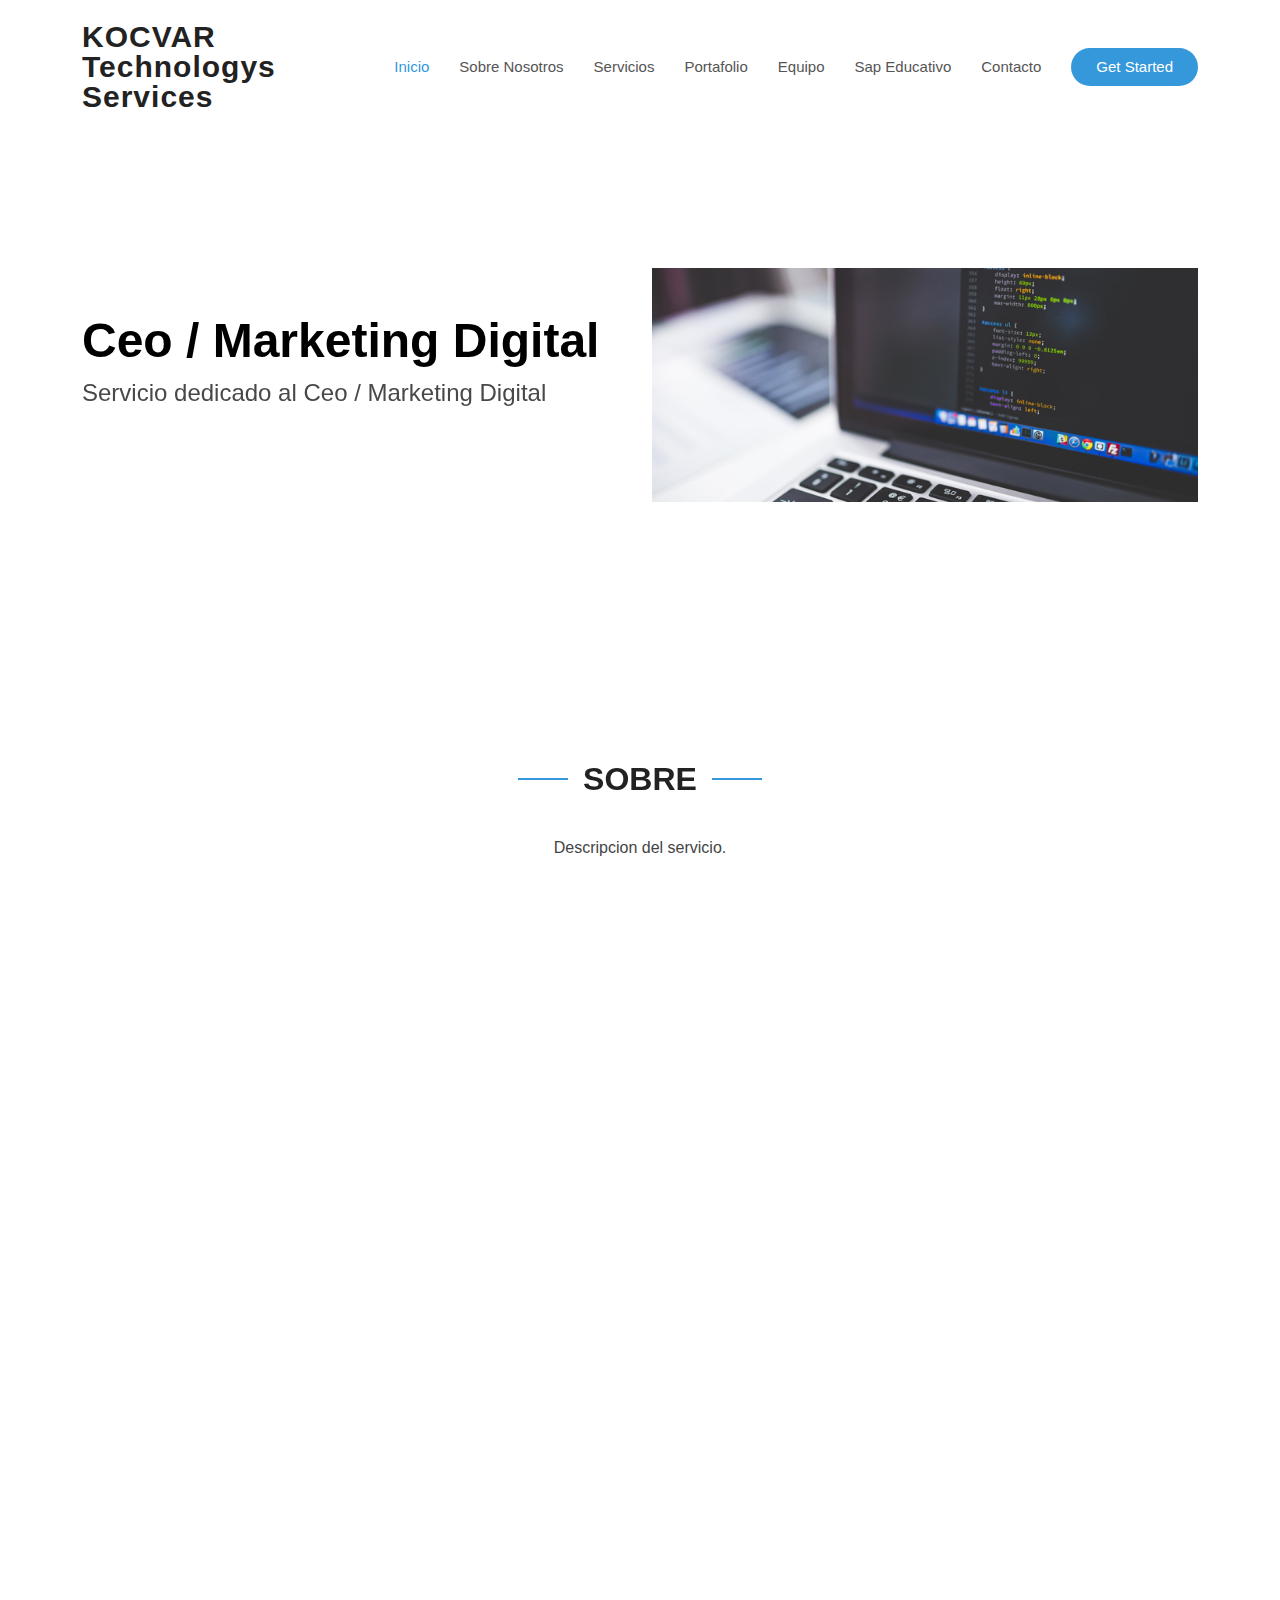
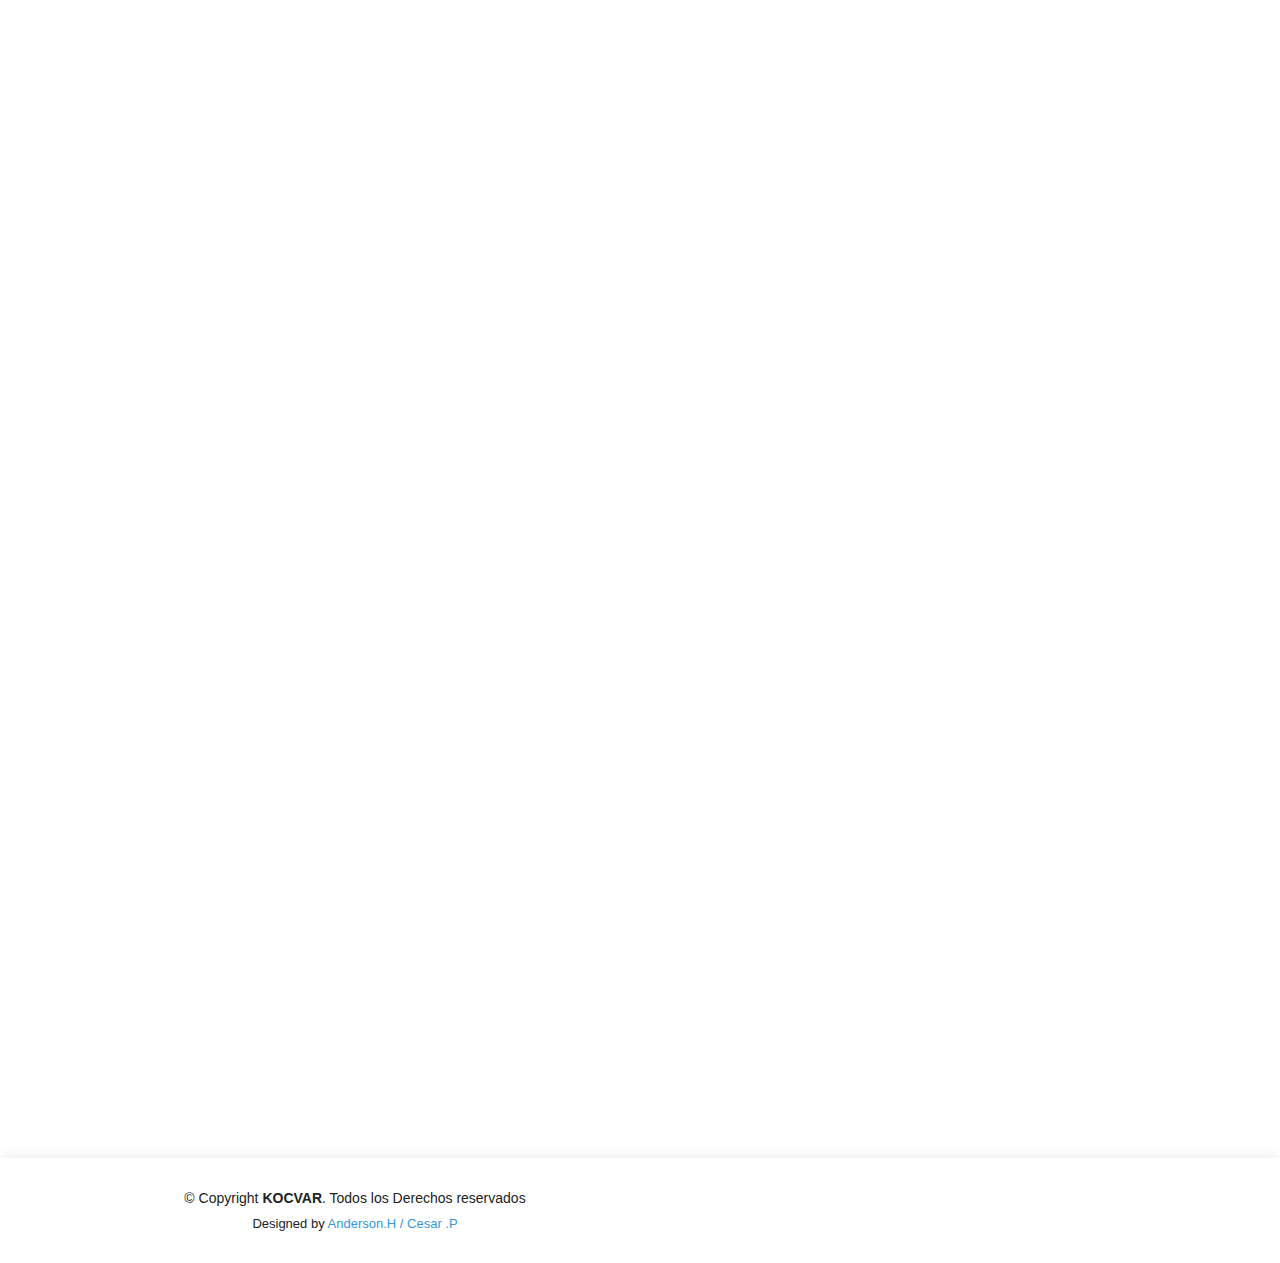
<file: Servicios  Marketing.html>
<!DOCTYPE html>
<html lang="en">

<head>
  <meta charset="utf-8">
  <meta content="width=device-width, initial-scale=1.0" name="viewport">

  <title>KOCVAR | Technology</title>
  <meta content="" name="description">
  <meta content="" name="keywords">

  <!-- Favicons -->
  <link href="assets/img/favicon.png" rel="icon">
  <link href="assets/img/apple-touch-icon.png" rel="apple-touch-icon">

  <!-- Google Fonts -->
  <link href="https://fonts.googleapis.com/css?family=Open+Sans:300,300i,400,400i,600,600i,700,700i|Raleway:300,300i,400,400i,500,500i,600,600i,700,700i|Poppins:300,300i,400,400i,500,500i,600,600i,700,700i" rel="stylesheet">

  <!-- Vendor CSS Files -->
  <link href="assets/vendor/aos/aos.css" rel="stylesheet">
  <link href="assets/vendor/bootstrap/css/bootstrap.min.css" rel="stylesheet">
  <link href="assets/vendor/bootstrap-icons/bootstrap-icons.css" rel="stylesheet">
  <link href="assets/vendor/boxicons/css/boxicons.min.css" rel="stylesheet">
  <link href="assets/vendor/glightbox/css/glightbox.min.css" rel="stylesheet">
  <link href="assets/vendor/remixicon/remixicon.css" rel="stylesheet">
  <link href="assets/vendor/swiper/swiper-bundle.min.css" rel="stylesheet">

  <!-- Template Main CSS File -->
  <link href="assets/css/style.css" rel="stylesheet">

  <!-- =======================================================
  * Template Name: Vesperr - v4.1.0
  * Template URL: https://bootstrapmade.com/vesperr-free-bootstrap-template/
  * Author: BootstrapMade.com
  * License: https://bootstrapmade.com/license/
  ======================================================== -->
</head>

<body>

  <!-- ======= Header ======= -->
  <header id="header" class="fixed-top d-flex align-items-center">
    <div class="container d-flex align-items-center justify-content-between">

      <div class="logo">
        <h1><a href="index.html">KOCVAR Technologys Services</a></h1>
        <!-- Uncomment below if you prefer to use an image logo -->
        <!-- <a href="index.html"><img src="assets/img/logo.png" alt="" class="img-fluid"></a>-->
      </div>

      <nav id="navbar" class="navbar">
        <ul>
          <li><a class="nav-link scrollto active" href="index.html">Inicio</a></li>
          <li><a class="nav-link scrollto" href="#about">Sobre Nosotros</a></li>
          <li><a class="nav-link scrollto" href="#services">Servicios</a></li>
          <li><a class="nav-link scrollto " href="#portfolio">Portafolio</a></li>
          <li><a class="nav-link scrollto" href="#team">Equipo</a></li>
          <li><a class="nav-link scrollto" href="#pricing">Sap Educativo</a></li>
          <!-- <li class="dropdown"><a href="#"><span>Services</span> <i class="bi bi-chevron-down"></i></a>
            <ul>
              <li><a href="#"></a></li>
              <li class="dropdown"><a href="#"><span>Deep Drop Down</span> <i class="bi bi-chevron-right"></i></a>
                <ul>
                  <li><a href="#">Deep Drop Down 1</a></li>
                  <li><a href="#">Deep Drop Down 2</a></li>
                  <li><a href="#">Deep Drop Down 3</a></li>
                  <li><a href="#">Deep Drop Down 4</a></li>
                  <li><a href="#">Deep Drop Down 5</a></li>
                </ul>
              </li>
              <li><a href="#">Drop Down 2</a></li>
              <li><a href="#">Drop Down 3</a></li>
              <li><a href="#">Drop Down 4</a></li>
            </ul>
          </li> -->
          <li><a class="nav-link scrollto" href="#contact">Contacto</a></li>
          <li><a class="getstarted scrollto" href="#about">Get Started</a></li>
        </ul>
        <i class="bi bi-list mobile-nav-toggle"></i>
      </nav><!-- .navbar -->

    </div>
  </header><!-- End Header -->

  <!-- ======= Hero Section ======= -->
  <section id="hero" class="d-flex align-items-center">

    <div class="container">
      <div class="row">
        <div class="col-lg-6 pt-5 pt-lg-0 order-2 order-lg-1 d-flex flex-column justify-content-center">
          <h1 data-aos="fade-up">Ceo / Marketing Digital</h1>
          <h2 data-aos="fade-up" data-aos-delay="400">Servicio dedicado al Ceo / Marketing Digital</h2>
          
        </div>
        <div class="col-lg-6 order-1 order-lg-2 hero-img" data-aos="fade-left" data-aos-delay="200">
          <img src="assets/img/more-services-5.jpg" class="img-fluid animated" alt="">
        </div>
      </div>
    </div>

  </section><!-- End Hero -->

  <main id="main">

    <!-- ======= Clients Section ======= -->
    

    <!-- ======= About Us Section ======= -->
    <section id="about" class="about">
      <div class="container">

        <div class="section-title" data-aos="fade-up">
          <h2>Sobre</h2>
        </div>

        <center>
          <p>
            Descripcion del servicio.
          </p>
        
          <div class="col-lg-6 pt-4 pt-lg-0" data-aos="fade-up" data-aos-delay="300">
            <p>
              Lorem ipsum dolor sit, amet consectetur adipisicing elit. Consequatur delectus, 
              odio possimus accusamus mollitia nesciunt minima sapiente perspiciatis quos qui laudantium ear
              um quibusdam porro quo labore quidem. Dolorum, dolorem nulla!
            </p>
          </div>
        </center>
        </div>

      </div>
    </section><!-- End About Us Section -->

    <!-- ======= Counts Section ======= -->
    <!-- End Counts Section -->

    <!-- ======= Services Section ======= -->
    <!-- End Services Section -->

    <!-- ======= More Services Section ======= -->
    <!-- End More Services Section -->

    <!-- ======= Features Section ======= -->

    <!-- ======= Testimonials Section ======= -->
    <!-- End Testimonials Section -->

    <!-- ======= Portfolio Section ======= -->
    <section id="portfolio" class="portfolio">
      <div class="container">

        <div class="section-title" data-aos="fade-up">
          <h2>Portafolio</h2>
          
        </div>

        <div class="row" data-aos="fade-up" data-aos-delay="200">
          <div class="col-lg-12 d-flex justify-content-center">
            <ul id="portfolio-flters">
              <li data-filter="*" class="filter-active">All</li>
              <li data-filter=".filter-app">App</li>
              <li data-filter=".filter-card">Others</li>
              <li data-filter=".filter-web">Web</li>
            </ul>
          </div>
        </div>

        <div class="row portfolio-container" data-aos="fade-up" data-aos-delay="400">

          <div class="col-lg-4 col-md-6 portfolio-item filter-app">
            <div class="portfolio-wrap">
              <img src="assets/img/portfolio/movil-1.png" class="img-fluid" alt="">
              <div class="portfolio-info">
                <h4>ComuniApp</h4>
                <p>App de mensajeria interna de la empresa</p>
                <div class="portfolio-links">
                  <a href="assets/img/portfolio/movil-1.png" data-gallery="portfolioGallery" class="portfolio-lightbox" title="ComuniApp"><i class="bx bx-plus"></i></a>
                  <!-- <a href="portfolio-details.html" title="More Details"><i class="bx bx-link"></i></a> -->
                </div>
              </div>
            </div>
          </div>

          <div class="col-lg-4 col-md-6 portfolio-item filter-web">
            <div class="portfolio-wrap">
              <img src="assets/img/portfolio/web-1.jpg" class="img-fluid" alt="">
              <div class="portfolio-info">
                <h4>PayLine</h4>
                <p>Sistema de pagos online</p>
                <div class="portfolio-links">
                  <a href="assets/img/portfolio/web-1.jpg" data-gallery="portfolioGallery" class="portfolio-lightbox" title="PayLine"><i class="bx bx-plus"></i></a>
                  <!-- <a href="portfolio-details.html" title="More Details"><i class="bx bx-link"></i></a> -->
                </div>
              </div>
            </div>
          </div>

          <div class="col-lg-4 col-md-6 portfolio-item filter-app">
            <div class="portfolio-wrap">
              <img src="assets/img/portfolio/movil-2.png" class="img-fluid" alt="">
              <div class="portfolio-info">
                <h4>Calendary</h4>
                <p>App para administrar el tiempo de forma efectiva</p>
                <div class="portfolio-links">
                  <a href="assets/img/portfolio/movil-2.png" data-gallery="portfolioGallery" class="portfolio-lightbox" title="Calendary"><i class="bx bx-plus"></i></a>
                  <!-- <a href="portfolio-details.html" title="More Details"><i class="bx bx-link"></i></a> -->
                </div>
              </div>
            </div>
          </div>

          <div class="col-lg-4 col-md-6 portfolio-item filter-card">
            <div class="portfolio-wrap">
              <img src="assets/img/portfolio/inteligencia-artificial.png" class="img-fluid" alt="">
              <div class="portfolio-info">
                <h4>IA Personalizada</h4>
                <p>Generamos IA personalizada segun lo requiera el cliente</p>
                <div class="portfolio-links">
                  <a href="assets/img/portfolio/inteligencia-artificial.png" data-gallery="portfolioGallery" class="portfolio-lightbox" title="Inteligencia artificial"><i class="bx bx-plus"></i></a>
                  <!-- <a href="portfolio-details.html" title="More Details"><i class="bx bx-link"></i></a> -->
                </div>
              </div>
            </div>
          </div>

          <div class="col-lg-4 col-md-6 portfolio-item filter-web">
            <div class="portfolio-wrap">
              <img src="assets/img/portfolio/web-2.jpg" class="img-fluid" alt="">
              <div class="portfolio-info">
                <h4>SAP Educations</h4>
                <p>Plataforma Educativa</p>
                <div class="portfolio-links">
                  <a href="assets/img/portfolio/web-2.jpg" data-gallery="portfolioGallery" class="portfolio-lightbox" title="SAP Educations"><i class="bx bx-plus"></i></a>
                  <!-- <a href="portfolio-details.html" title="More Details"><i class="bx bx-link"></i></a> -->
                </div>
              </div>
            </div>
          </div>

          <div class="col-lg-4 col-md-6 portfolio-item filter-app">
            <div class="portfolio-wrap">
              <img src="assets/img/portfolio/movil-4.png" class="img-fluid" alt="">
              <div class="portfolio-info">
                <h4>Music Tap</h4>
                <p>Reproductor de musica para smartphones</p>
                <div class="portfolio-links">
                  <a href="assets/img/portfolio/movil-4.png" data-gallery="portfolioGallery" class="portfolio-lightbox" title="App 3"><i class="bx bx-plus"></i></a>
                  <!-- <a href="portfolio-details.html" title="More Details"><i class="bx bx-link"></i></a> -->
                </div>
              </div>
            </div>
          </div>

          <div class="col-lg-4 col-md-6 portfolio-item filter-card">
            <div class="portfolio-wrap">
              <img src="assets/img/portfolio/seo.png" class="img-fluid" alt="">
              <div class="portfolio-info">
                <h4>SEO services</h4>
                <p>Ofrecemos el mejor asesoramiento en SEO del mercado</p>
                <div class="portfolio-links">
                  <a href="assets/img/portfolio/seo.png" data-gallery="portfolioGallery" class="portfolio-lightbox" title="SEO services"><i class="bx bx-plus"></i></a>
                  <!-- <a href="portfolio-details.html" title="More Details"><i class="bx bx-link"></i></a> -->
                </div>
              </div>
            </div>
          </div>

          <div class="col-lg-4 col-md-6 portfolio-item filter-card">
            <div class="portfolio-wrap">
              <img src="assets/img/portfolio/server.jpg" class="img-fluid" alt="">
              <div class="portfolio-info">
                <h4>Cloud & Computing</h4>
                <p>Servicio de alojamiento y proteccion de data</p>
                <div class="portfolio-links">
                  <a href="assets/img/portfolio/server.jpg" data-gallery="portfolioGallery" class="portfolio-lightbox" title="Cloud & Computing"><i class="bx bx-plus"></i></a>
                  <!-- <a href="portfolio-details.html" title="More Details"><i class="bx bx-link"></i></a> -->
                </div>
              </div>
            </div>
          </div>

          <div class="col-lg-4 col-md-6 portfolio-item filter-web">
            <div class="portfolio-wrap">
              <img src="assets/img/portfolio/web-3.jpg" class="img-fluid" alt="">
              <div class="portfolio-info">
                <h4>Smart Shop</h4>
                <p>Tienda web con app movil incluida - cliente satisfecho</p>
                <div class="portfolio-links">
                  <a href="assets/img/portfolio/web-3.jpg" data-gallery="portfolioGallery" class="portfolio-lightbox" title="Smart Shop"><i class="bx bx-plus"></i></a>
                  <!-- <a href="portfolio-details.html" title="More Details"><i class="bx bx-link"></i></a> -->
                </div>
              </div>
            </div>
          </div>

        </div>

      </div>
    </section><!-- End Portfolio Section -->

    <!-- ======= Team Section ======= -->
    <!-- End Team Section -->

    <!-- ======= Pricing Section ======= -->
    <!-- End Pricing Section -->

    <!-- ======= F.A.Q Section ======= -->
    <!-- End F.A.Q Section -->

    <!-- ======= Contact Section ======= -->
    <section id="contact" class="contact">
      <div class="container">

        <div class="section-title" data-aos="fade-up">
          <h2>Contacto</h2>
        </div>

        <div class="row">

          <div class="col-lg-4 col-md-6" data-aos="fade-up" data-aos-delay="100">
            <div class="contact-about">
              <h3>KOCVAR TECHNOLOGYS</h3>
              <p>Para toda duda, consulta, pregunta, puede contactarnos estamos a dispocicion de cualquier momento que quiera contactarnos para resolver sus inquietudes o hablar de negocios.!.</p>
              <div class="social-links">
                <a href="#" class="twitter"><i class="bi bi-twitter"></i></a>
                <a href="#" class="facebook"><i class="bi bi-facebook"></i></a>
                <a href="#" class="instagram"><i class="bi bi-instagram"></i></a>
                <a href="#" class="linkedin"><i class="bi bi-linkedin"></i></a>
              </div>
            </div>
          </div>

          <div class="col-lg-3 col-md-6 mt-4 mt-md-0" data-aos="fade-up" data-aos-delay="200">
            <div class="info">
              <div>
                <i class="ri-map-pin-line"></i>
                <p>San juan de Los Morros<br>Guarico, Venezuela</p>
              </div>

              <div>
                <i class="ri-mail-send-line"></i>
                <p>info@Kocvar.com</p>
              </div>

              <div>
                <i class="ri-phone-line"></i>
                <p>+58 5589 55488 55s</p>
              </div>

            </div>
          </div>

          <div class="col-lg-5 col-md-12" data-aos="fade-up" data-aos-delay="300">
            <form action="forms/contact.php" method="post" role="form" class="php-email-form">
              <div class="form-group">
                <input type="text" name="name" class="form-control" id="name" placeholder="Nombre" required>
              </div>
              <div class="form-group">
                <input type="email" class="form-control" name="email" id="email" placeholder="Correo" required>
              </div>
              <div class="form-group">
                <input type="text" class="form-control" name="subject" id="subject" placeholder="Asunto" required>
              </div>
              <div class="form-group">
                <textarea class="form-control" name="message" rows="5" placeholder="Mensage" required></textarea>
              </div>
              <div class="my-3">
                <div class="loading">Loading</div>
                <div class="error-message"></div>
                <div class="sent-message">Your message has been sent. Thank you!</div>
              </div>
              <div class="text-center"><button type="submit">Enviar</button></div>
            </form>
          </div> 

        </div>

      </div>
    </section><!-- End Contact Section -->

  </main><!-- End #main -->

  <!-- ======= Footer ======= -->
  <footer id="footer">
    <div class="container">
      <div class="row d-flex align-items-center">
        <div class="col-lg-6 text-lg-left text-center">
          <div class="copyright">
            &copy; Copyright <strong>KOCVAR</strong>. Todos los Derechos reservados
          </div>
          <div class="credits">
            <!-- All the links in the footer should remain intact. -->
            <!-- You can delete the links only if you purchased the pro version. -->
            <!-- Licensing information: https://bootstrapmade.com/license/ -->
            <!-- Purchase the pro version with working PHP/AJAX contact form: https://bootstrapmade.com/vesperr-free-bootstrap-template/ -->
            Designed by <a href="#">Anderson.H / Cesar .P</a>
          </div>
        </div>
      </div>
    </div>
  </footer><!-- End Footer -->

  <a href="#" class="back-to-top d-flex align-items-center justify-content-center"><i class="bi bi-arrow-up-short"></i></a>

  <!-- Vendor JS Files -->
  <script src="assets/vendor/aos/aos.js"></script>
  <script src="assets/vendor/bootstrap/js/bootstrap.bundle.min.js"></script>
  <script src="assets/vendor/glightbox/js/glightbox.min.js"></script>
  <script src="assets/vendor/isotope-layout/isotope.pkgd.min.js"></script>
  <script src="assets/vendor/php-email-form/validate.js"></script>
  <script src="assets/vendor/purecounter/purecounter.js"></script>
  <script src="assets/vendor/swiper/swiper-bundle.min.js"></script>

  <!-- Template Main JS File -->
  <script src="assets/js/main.js"></script>

</body>

</html>
</file>
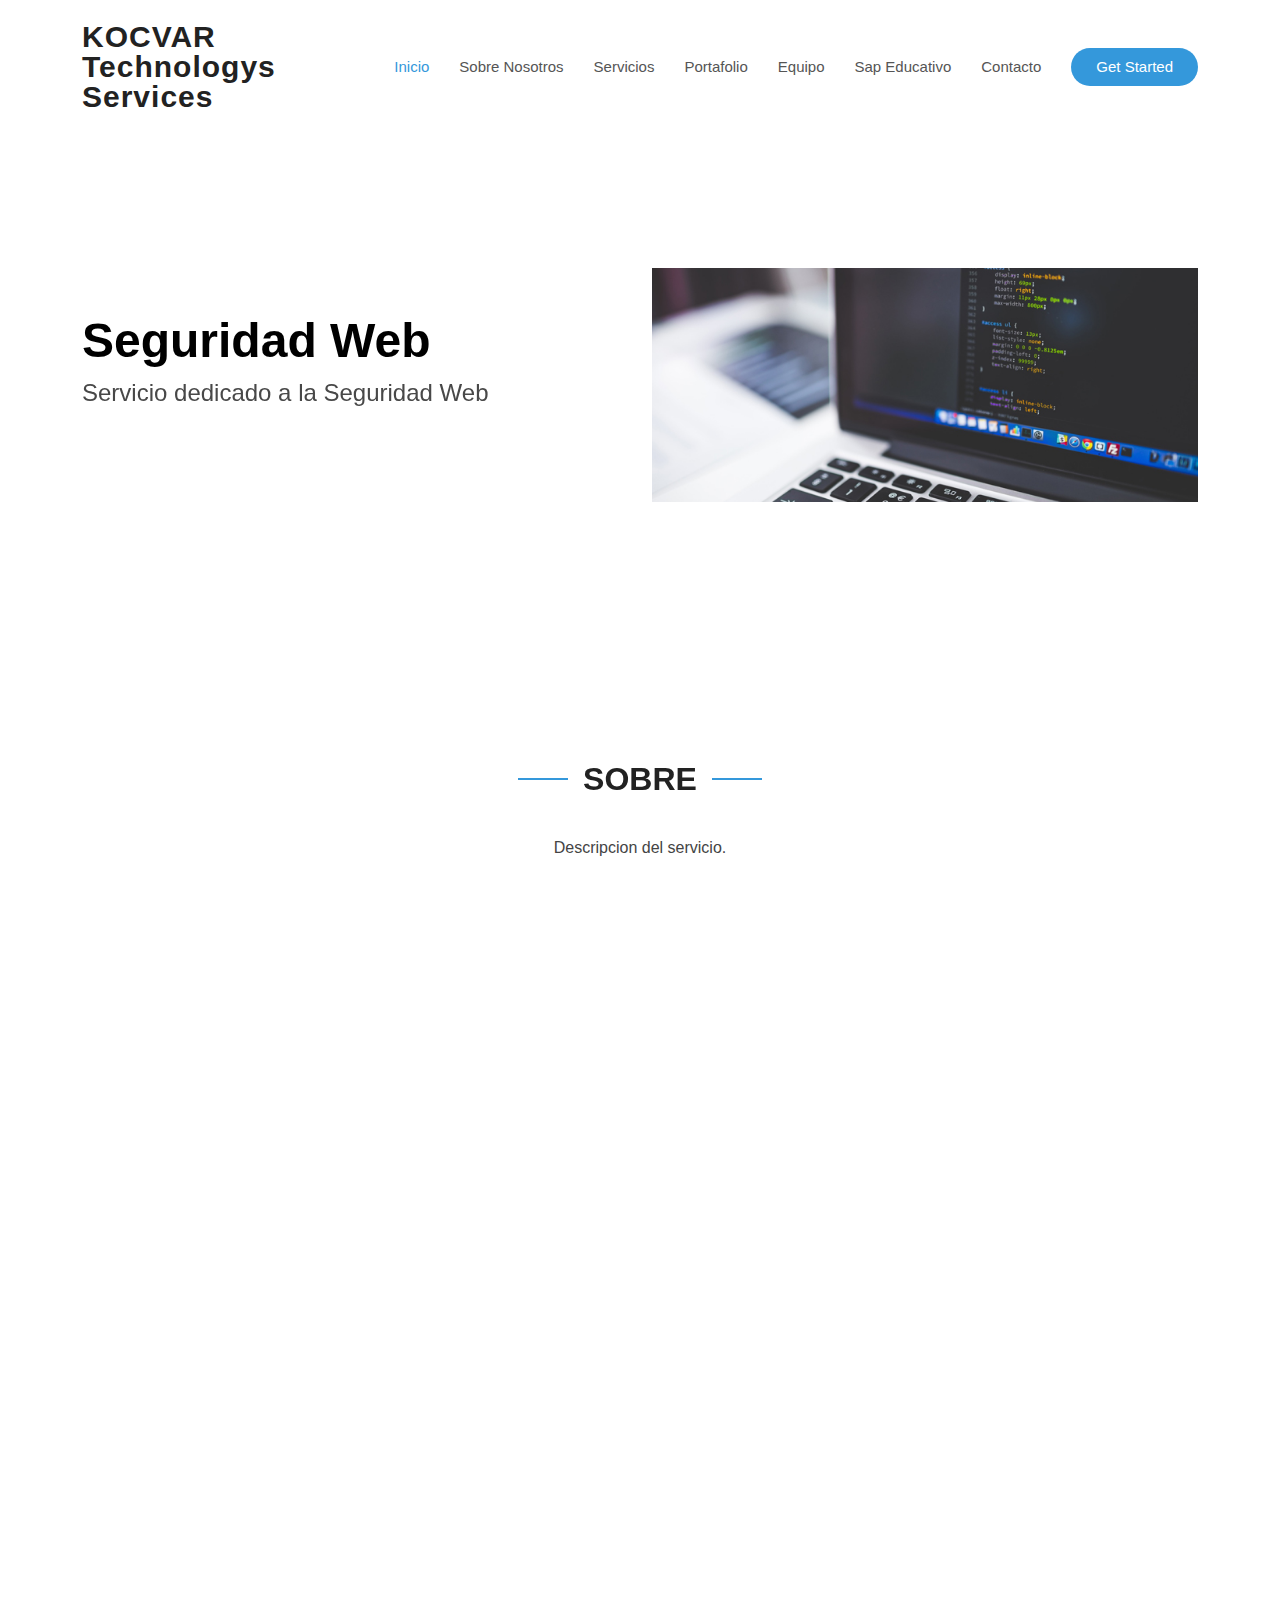
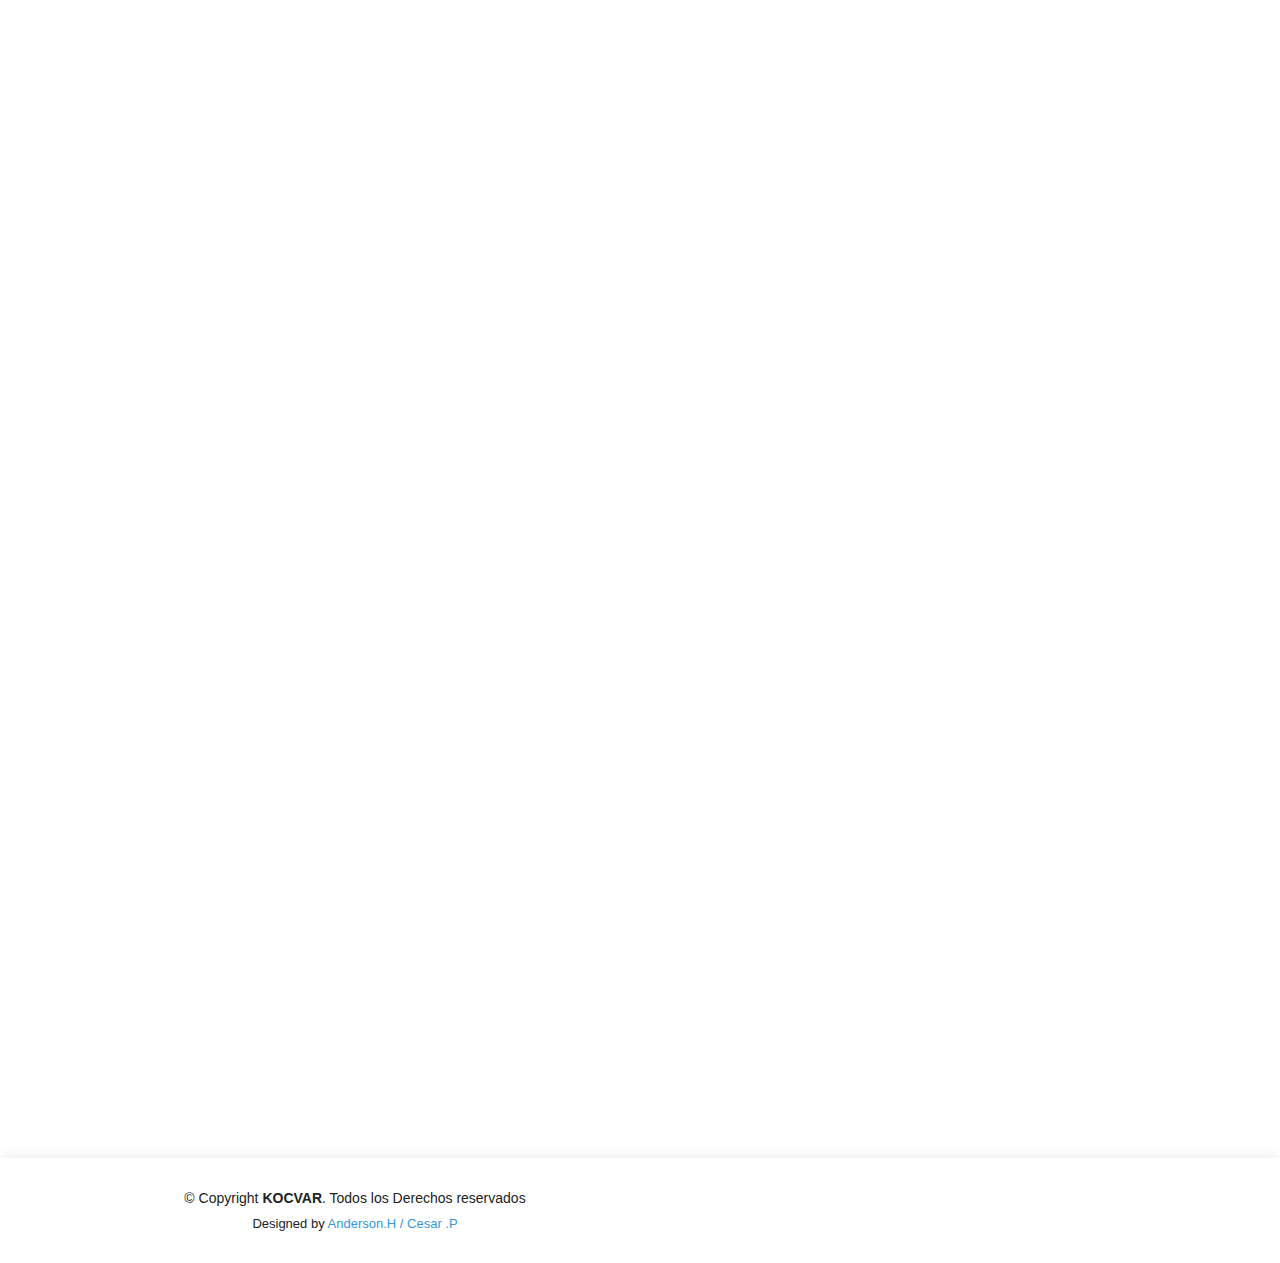
<file: Servicios  Seguridad Web.html>
<!DOCTYPE html>
<html lang="en">

<head>
  <meta charset="utf-8">
  <meta content="width=device-width, initial-scale=1.0" name="viewport">

  <title>KOCVAR | Technology</title>
  <meta content="" name="description">
  <meta content="" name="keywords">

  <!-- Favicons -->
  <link href="assets/img/favicon.png" rel="icon">
  <link href="assets/img/apple-touch-icon.png" rel="apple-touch-icon">

  <!-- Google Fonts -->
  <link href="https://fonts.googleapis.com/css?family=Open+Sans:300,300i,400,400i,600,600i,700,700i|Raleway:300,300i,400,400i,500,500i,600,600i,700,700i|Poppins:300,300i,400,400i,500,500i,600,600i,700,700i" rel="stylesheet">

  <!-- Vendor CSS Files -->
  <link href="assets/vendor/aos/aos.css" rel="stylesheet">
  <link href="assets/vendor/bootstrap/css/bootstrap.min.css" rel="stylesheet">
  <link href="assets/vendor/bootstrap-icons/bootstrap-icons.css" rel="stylesheet">
  <link href="assets/vendor/boxicons/css/boxicons.min.css" rel="stylesheet">
  <link href="assets/vendor/glightbox/css/glightbox.min.css" rel="stylesheet">
  <link href="assets/vendor/remixicon/remixicon.css" rel="stylesheet">
  <link href="assets/vendor/swiper/swiper-bundle.min.css" rel="stylesheet">

  <!-- Template Main CSS File -->
  <link href="assets/css/style.css" rel="stylesheet">

  <!-- =======================================================
  * Template Name: Vesperr - v4.1.0
  * Template URL: https://bootstrapmade.com/vesperr-free-bootstrap-template/
  * Author: BootstrapMade.com
  * License: https://bootstrapmade.com/license/
  ======================================================== -->
</head>

<body>

  <!-- ======= Header ======= -->
  <header id="header" class="fixed-top d-flex align-items-center">
    <div class="container d-flex align-items-center justify-content-between">

      <div class="logo">
        <h1><a href="index.html">KOCVAR Technologys Services</a></h1>
        <!-- Uncomment below if you prefer to use an image logo -->
        <!-- <a href="index.html"><img src="assets/img/logo.png" alt="" class="img-fluid"></a>-->
      </div>

      <nav id="navbar" class="navbar">
        <ul>
          <li><a class="nav-link scrollto active" href="index.html">Inicio</a></li>
          <li><a class="nav-link scrollto" href="#about">Sobre Nosotros</a></li>
          <li><a class="nav-link scrollto" href="#services">Servicios</a></li>
          <li><a class="nav-link scrollto " href="#portfolio">Portafolio</a></li>
          <li><a class="nav-link scrollto" href="#team">Equipo</a></li>
          <li><a class="nav-link scrollto" href="#pricing">Sap Educativo</a></li>
          <!-- <li class="dropdown"><a href="#"><span>Services</span> <i class="bi bi-chevron-down"></i></a>
            <ul>
              <li><a href="#"></a></li>
              <li class="dropdown"><a href="#"><span>Deep Drop Down</span> <i class="bi bi-chevron-right"></i></a>
                <ul>
                  <li><a href="#">Deep Drop Down 1</a></li>
                  <li><a href="#">Deep Drop Down 2</a></li>
                  <li><a href="#">Deep Drop Down 3</a></li>
                  <li><a href="#">Deep Drop Down 4</a></li>
                  <li><a href="#">Deep Drop Down 5</a></li>
                </ul>
              </li>
              <li><a href="#">Drop Down 2</a></li>
              <li><a href="#">Drop Down 3</a></li>
              <li><a href="#">Drop Down 4</a></li>
            </ul>
          </li> -->
          <li><a class="nav-link scrollto" href="#contact">Contacto</a></li>
          <li><a class="getstarted scrollto" href="#about">Get Started</a></li>
        </ul>
        <i class="bi bi-list mobile-nav-toggle"></i>
      </nav><!-- .navbar -->

    </div>
  </header><!-- End Header -->

  <!-- ======= Hero Section ======= -->
  <section id="hero" class="d-flex align-items-center">

    <div class="container">
      <div class="row">
        <div class="col-lg-6 pt-5 pt-lg-0 order-2 order-lg-1 d-flex flex-column justify-content-center">
          <h1 data-aos="fade-up">Seguridad Web</h1>
          <h2 data-aos="fade-up" data-aos-delay="400">Servicio dedicado a la Seguridad Web</h2>
          
        </div>
        <div class="col-lg-6 order-1 order-lg-2 hero-img" data-aos="fade-left" data-aos-delay="200">
          <img src="assets/img/more-services-5.jpg" class="img-fluid animated" alt="">
        </div>
      </div>
    </div>

  </section><!-- End Hero -->

  <main id="main">

    <!-- ======= Clients Section ======= -->
    

    <!-- ======= About Us Section ======= -->
    <section id="about" class="about">
      <div class="container">

        <div class="section-title" data-aos="fade-up">
          <h2>Sobre</h2>
        </div>

        <center>
          <p>
            Descripcion del servicio.
          </p>
        
          <div class="col-lg-6 pt-4 pt-lg-0" data-aos="fade-up" data-aos-delay="300">
            <p>
              Lorem ipsum dolor sit, amet consectetur adipisicing elit. Consequatur delectus, 
              odio possimus accusamus mollitia nesciunt minima sapiente perspiciatis quos qui laudantium ear
              um quibusdam porro quo labore quidem. Dolorum, dolorem nulla!
            </p>
          </div>
        </center>
        </div>

      </div>
    </section><!-- End About Us Section -->

    <!-- ======= Counts Section ======= -->
    <!-- End Counts Section -->

    <!-- ======= Services Section ======= -->
    <!-- End Services Section -->

    <!-- ======= More Services Section ======= -->
    <!-- End More Services Section -->

    <!-- ======= Features Section ======= -->

    <!-- ======= Testimonials Section ======= -->
    <!-- End Testimonials Section -->

    <!-- ======= Portfolio Section ======= -->
    <section id="portfolio" class="portfolio">
      <div class="container">

        <div class="section-title" data-aos="fade-up">
          <h2>Portafolio</h2>
          
        </div>

        <div class="row" data-aos="fade-up" data-aos-delay="200">
          <div class="col-lg-12 d-flex justify-content-center">
            <ul id="portfolio-flters">
              <li data-filter="*" class="filter-active">All</li>
              <li data-filter=".filter-app">App</li>
              <li data-filter=".filter-card">Others</li>
              <li data-filter=".filter-web">Web</li>
            </ul>
          </div>
        </div>

        <div class="row portfolio-container" data-aos="fade-up" data-aos-delay="400">

          <div class="col-lg-4 col-md-6 portfolio-item filter-app">
            <div class="portfolio-wrap">
              <img src="assets/img/portfolio/movil-1.png" class="img-fluid" alt="">
              <div class="portfolio-info">
                <h4>ComuniApp</h4>
                <p>App de mensajeria interna de la empresa</p>
                <div class="portfolio-links">
                  <a href="assets/img/portfolio/movil-1.png" data-gallery="portfolioGallery" class="portfolio-lightbox" title="ComuniApp"><i class="bx bx-plus"></i></a>
                  <!-- <a href="portfolio-details.html" title="More Details"><i class="bx bx-link"></i></a> -->
                </div>
              </div>
            </div>
          </div>

          <div class="col-lg-4 col-md-6 portfolio-item filter-web">
            <div class="portfolio-wrap">
              <img src="assets/img/portfolio/web-1.jpg" class="img-fluid" alt="">
              <div class="portfolio-info">
                <h4>PayLine</h4>
                <p>Sistema de pagos online</p>
                <div class="portfolio-links">
                  <a href="assets/img/portfolio/web-1.jpg" data-gallery="portfolioGallery" class="portfolio-lightbox" title="PayLine"><i class="bx bx-plus"></i></a>
                  <!-- <a href="portfolio-details.html" title="More Details"><i class="bx bx-link"></i></a> -->
                </div>
              </div>
            </div>
          </div>

          <div class="col-lg-4 col-md-6 portfolio-item filter-app">
            <div class="portfolio-wrap">
              <img src="assets/img/portfolio/movil-2.png" class="img-fluid" alt="">
              <div class="portfolio-info">
                <h4>Calendary</h4>
                <p>App para administrar el tiempo de forma efectiva</p>
                <div class="portfolio-links">
                  <a href="assets/img/portfolio/movil-2.png" data-gallery="portfolioGallery" class="portfolio-lightbox" title="Calendary"><i class="bx bx-plus"></i></a>
                  <!-- <a href="portfolio-details.html" title="More Details"><i class="bx bx-link"></i></a> -->
                </div>
              </div>
            </div>
          </div>

          <div class="col-lg-4 col-md-6 portfolio-item filter-card">
            <div class="portfolio-wrap">
              <img src="assets/img/portfolio/inteligencia-artificial.png" class="img-fluid" alt="">
              <div class="portfolio-info">
                <h4>IA Personalizada</h4>
                <p>Generamos IA personalizada segun lo requiera el cliente</p>
                <div class="portfolio-links">
                  <a href="assets/img/portfolio/inteligencia-artificial.png" data-gallery="portfolioGallery" class="portfolio-lightbox" title="Inteligencia artificial"><i class="bx bx-plus"></i></a>
                  <!-- <a href="portfolio-details.html" title="More Details"><i class="bx bx-link"></i></a> -->
                </div>
              </div>
            </div>
          </div>

          <div class="col-lg-4 col-md-6 portfolio-item filter-web">
            <div class="portfolio-wrap">
              <img src="assets/img/portfolio/web-2.jpg" class="img-fluid" alt="">
              <div class="portfolio-info">
                <h4>SAP Educations</h4>
                <p>Plataforma Educativa</p>
                <div class="portfolio-links">
                  <a href="assets/img/portfolio/web-2.jpg" data-gallery="portfolioGallery" class="portfolio-lightbox" title="SAP Educations"><i class="bx bx-plus"></i></a>
                  <!-- <a href="portfolio-details.html" title="More Details"><i class="bx bx-link"></i></a> -->
                </div>
              </div>
            </div>
          </div>

          <div class="col-lg-4 col-md-6 portfolio-item filter-app">
            <div class="portfolio-wrap">
              <img src="assets/img/portfolio/movil-4.png" class="img-fluid" alt="">
              <div class="portfolio-info">
                <h4>Music Tap</h4>
                <p>Reproductor de musica para smartphones</p>
                <div class="portfolio-links">
                  <a href="assets/img/portfolio/movil-4.png" data-gallery="portfolioGallery" class="portfolio-lightbox" title="App 3"><i class="bx bx-plus"></i></a>
                  <!-- <a href="portfolio-details.html" title="More Details"><i class="bx bx-link"></i></a> -->
                </div>
              </div>
            </div>
          </div>

          <div class="col-lg-4 col-md-6 portfolio-item filter-card">
            <div class="portfolio-wrap">
              <img src="assets/img/portfolio/seo.png" class="img-fluid" alt="">
              <div class="portfolio-info">
                <h4>SEO services</h4>
                <p>Ofrecemos el mejor asesoramiento en SEO del mercado</p>
                <div class="portfolio-links">
                  <a href="assets/img/portfolio/seo.png" data-gallery="portfolioGallery" class="portfolio-lightbox" title="SEO services"><i class="bx bx-plus"></i></a>
                  <!-- <a href="portfolio-details.html" title="More Details"><i class="bx bx-link"></i></a> -->
                </div>
              </div>
            </div>
          </div>

          <div class="col-lg-4 col-md-6 portfolio-item filter-card">
            <div class="portfolio-wrap">
              <img src="assets/img/portfolio/server.jpg" class="img-fluid" alt="">
              <div class="portfolio-info">
                <h4>Cloud & Computing</h4>
                <p>Servicio de alojamiento y proteccion de data</p>
                <div class="portfolio-links">
                  <a href="assets/img/portfolio/server.jpg" data-gallery="portfolioGallery" class="portfolio-lightbox" title="Cloud & Computing"><i class="bx bx-plus"></i></a>
                  <!-- <a href="portfolio-details.html" title="More Details"><i class="bx bx-link"></i></a> -->
                </div>
              </div>
            </div>
          </div>

          <div class="col-lg-4 col-md-6 portfolio-item filter-web">
            <div class="portfolio-wrap">
              <img src="assets/img/portfolio/web-3.jpg" class="img-fluid" alt="">
              <div class="portfolio-info">
                <h4>Smart Shop</h4>
                <p>Tienda web con app movil incluida - cliente satisfecho</p>
                <div class="portfolio-links">
                  <a href="assets/img/portfolio/web-3.jpg" data-gallery="portfolioGallery" class="portfolio-lightbox" title="Smart Shop"><i class="bx bx-plus"></i></a>
                  <!-- <a href="portfolio-details.html" title="More Details"><i class="bx bx-link"></i></a> -->
                </div>
              </div>
            </div>
          </div>

        </div>

      </div>
    </section><!-- End Portfolio Section -->

    <!-- ======= Team Section ======= -->
    <!-- End Team Section -->

    <!-- ======= Pricing Section ======= -->
    <!-- End Pricing Section -->

    <!-- ======= F.A.Q Section ======= -->
    <!-- End F.A.Q Section -->

    <!-- ======= Contact Section ======= -->
    <section id="contact" class="contact">
      <div class="container">

        <div class="section-title" data-aos="fade-up">
          <h2>Contacto</h2>
        </div>

        <div class="row">

          <div class="col-lg-4 col-md-6" data-aos="fade-up" data-aos-delay="100">
            <div class="contact-about">
              <h3>KOCVAR TECHNOLOGYS</h3>
              <p>Para toda duda, consulta, pregunta, puede contactarnos estamos a dispocicion de cualquier momento que quiera contactarnos para resolver sus inquietudes o hablar de negocios.!.</p>
              <div class="social-links">
                <a href="#" class="twitter"><i class="bi bi-twitter"></i></a>
                <a href="#" class="facebook"><i class="bi bi-facebook"></i></a>
                <a href="#" class="instagram"><i class="bi bi-instagram"></i></a>
                <a href="#" class="linkedin"><i class="bi bi-linkedin"></i></a>
              </div>
            </div>
          </div>

          <div class="col-lg-3 col-md-6 mt-4 mt-md-0" data-aos="fade-up" data-aos-delay="200">
            <div class="info">
              <div>
                <i class="ri-map-pin-line"></i>
                <p>San juan de Los Morros<br>Guarico, Venezuela</p>
              </div>

              <div>
                <i class="ri-mail-send-line"></i>
                <p>info@Kocvar.com</p>
              </div>

              <div>
                <i class="ri-phone-line"></i>
                <p>+58 5589 55488 55s</p>
              </div>

            </div>
          </div>

          <div class="col-lg-5 col-md-12" data-aos="fade-up" data-aos-delay="300">
            <form action="forms/contact.php" method="post" role="form" class="php-email-form">
              <div class="form-group">
                <input type="text" name="name" class="form-control" id="name" placeholder="Nombre" required>
              </div>
              <div class="form-group">
                <input type="email" class="form-control" name="email" id="email" placeholder="Correo" required>
              </div>
              <div class="form-group">
                <input type="text" class="form-control" name="subject" id="subject" placeholder="Asunto" required>
              </div>
              <div class="form-group">
                <textarea class="form-control" name="message" rows="5" placeholder="Mensage" required></textarea>
              </div>
              <div class="my-3">
                <div class="loading">Loading</div>
                <div class="error-message"></div>
                <div class="sent-message">Your message has been sent. Thank you!</div>
              </div>
              <div class="text-center"><button type="submit">Enviar</button></div>
            </form>
          </div> 

        </div>

      </div>
    </section><!-- End Contact Section -->

  </main><!-- End #main -->

  <!-- ======= Footer ======= -->
  <footer id="footer">
    <div class="container">
      <div class="row d-flex align-items-center">
        <div class="col-lg-6 text-lg-left text-center">
          <div class="copyright">
            &copy; Copyright <strong>KOCVAR</strong>. Todos los Derechos reservados
          </div>
          <div class="credits">
            <!-- All the links in the footer should remain intact. -->
            <!-- You can delete the links only if you purchased the pro version. -->
            <!-- Licensing information: https://bootstrapmade.com/license/ -->
            <!-- Purchase the pro version with working PHP/AJAX contact form: https://bootstrapmade.com/vesperr-free-bootstrap-template/ -->
            Designed by <a href="#">Anderson.H / Cesar .P</a>
          </div>
        </div>
      </div>
    </div>
  </footer><!-- End Footer -->

  <a href="#" class="back-to-top d-flex align-items-center justify-content-center"><i class="bi bi-arrow-up-short"></i></a>

  <!-- Vendor JS Files -->
  <script src="assets/vendor/aos/aos.js"></script>
  <script src="assets/vendor/bootstrap/js/bootstrap.bundle.min.js"></script>
  <script src="assets/vendor/glightbox/js/glightbox.min.js"></script>
  <script src="assets/vendor/isotope-layout/isotope.pkgd.min.js"></script>
  <script src="assets/vendor/php-email-form/validate.js"></script>
  <script src="assets/vendor/purecounter/purecounter.js"></script>
  <script src="assets/vendor/swiper/swiper-bundle.min.js"></script>

  <!-- Template Main JS File -->
  <script src="assets/js/main.js"></script>

</body>

</html>
</file>
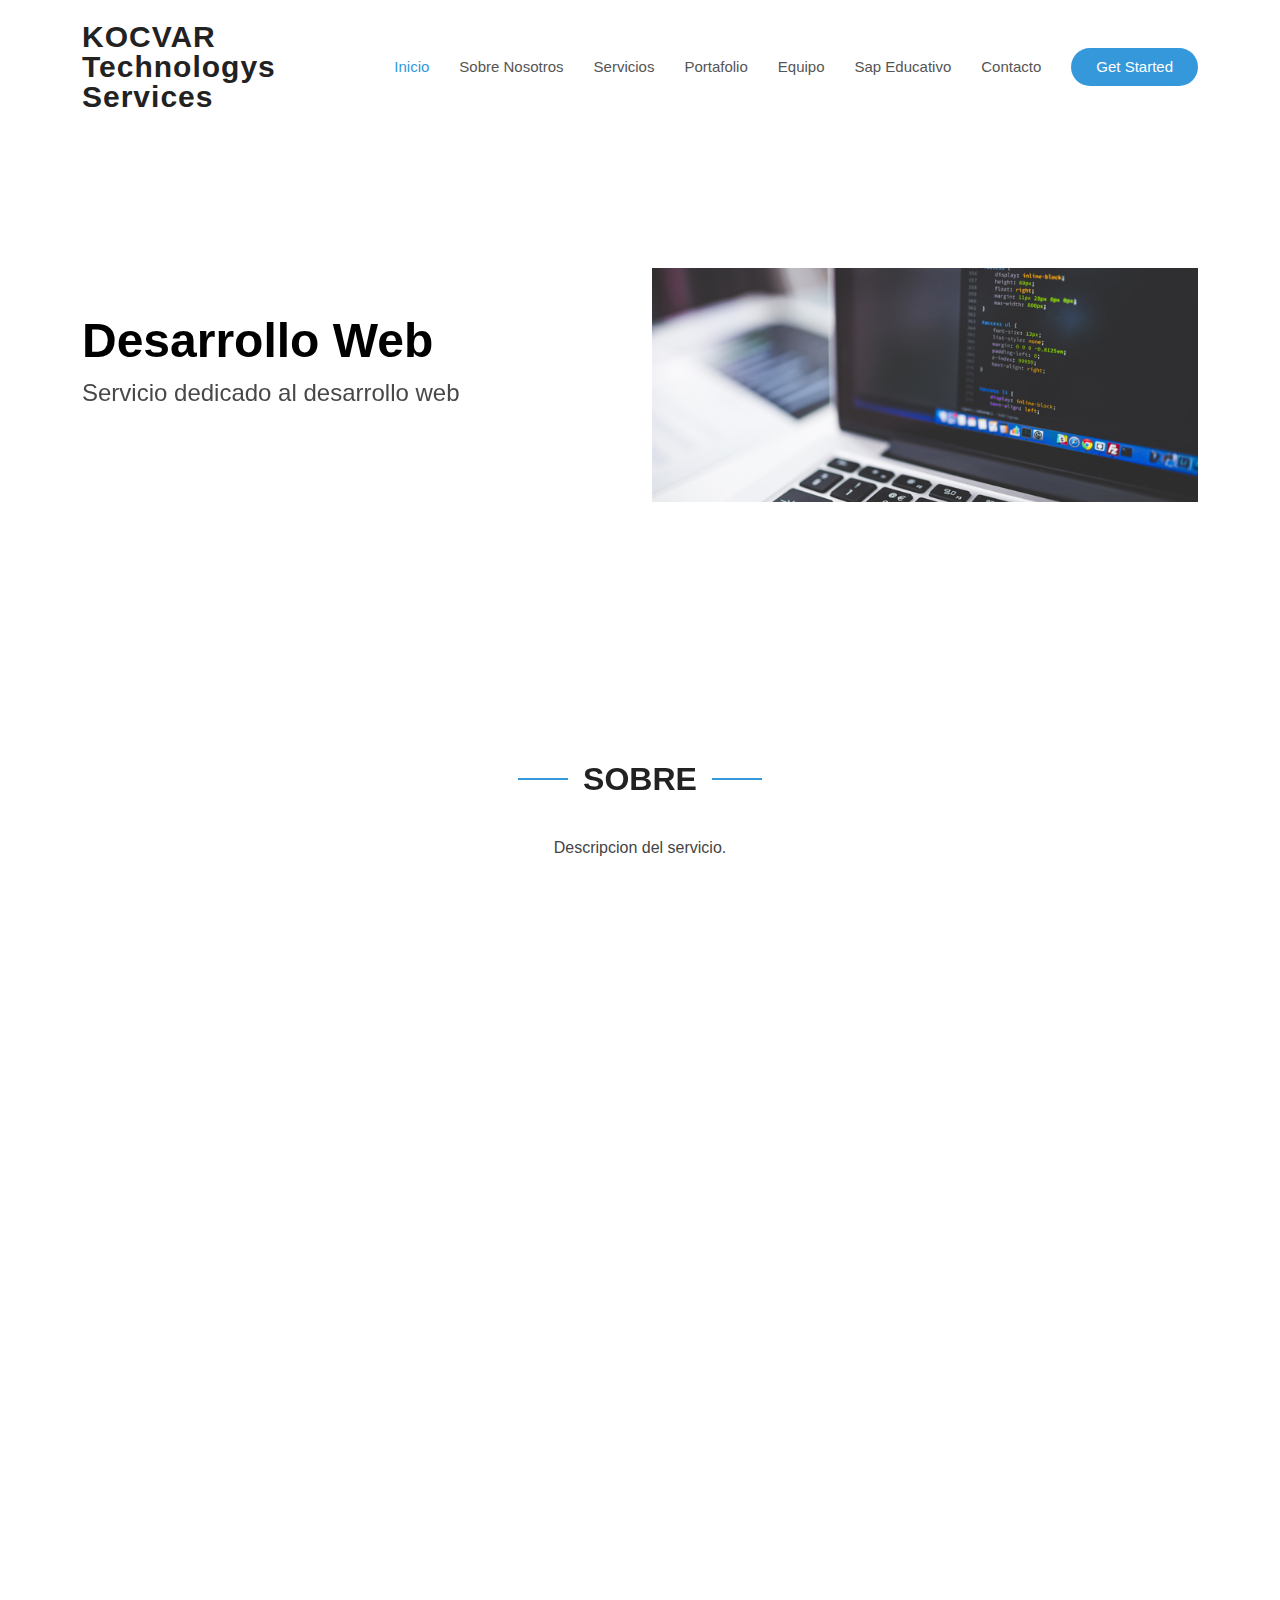
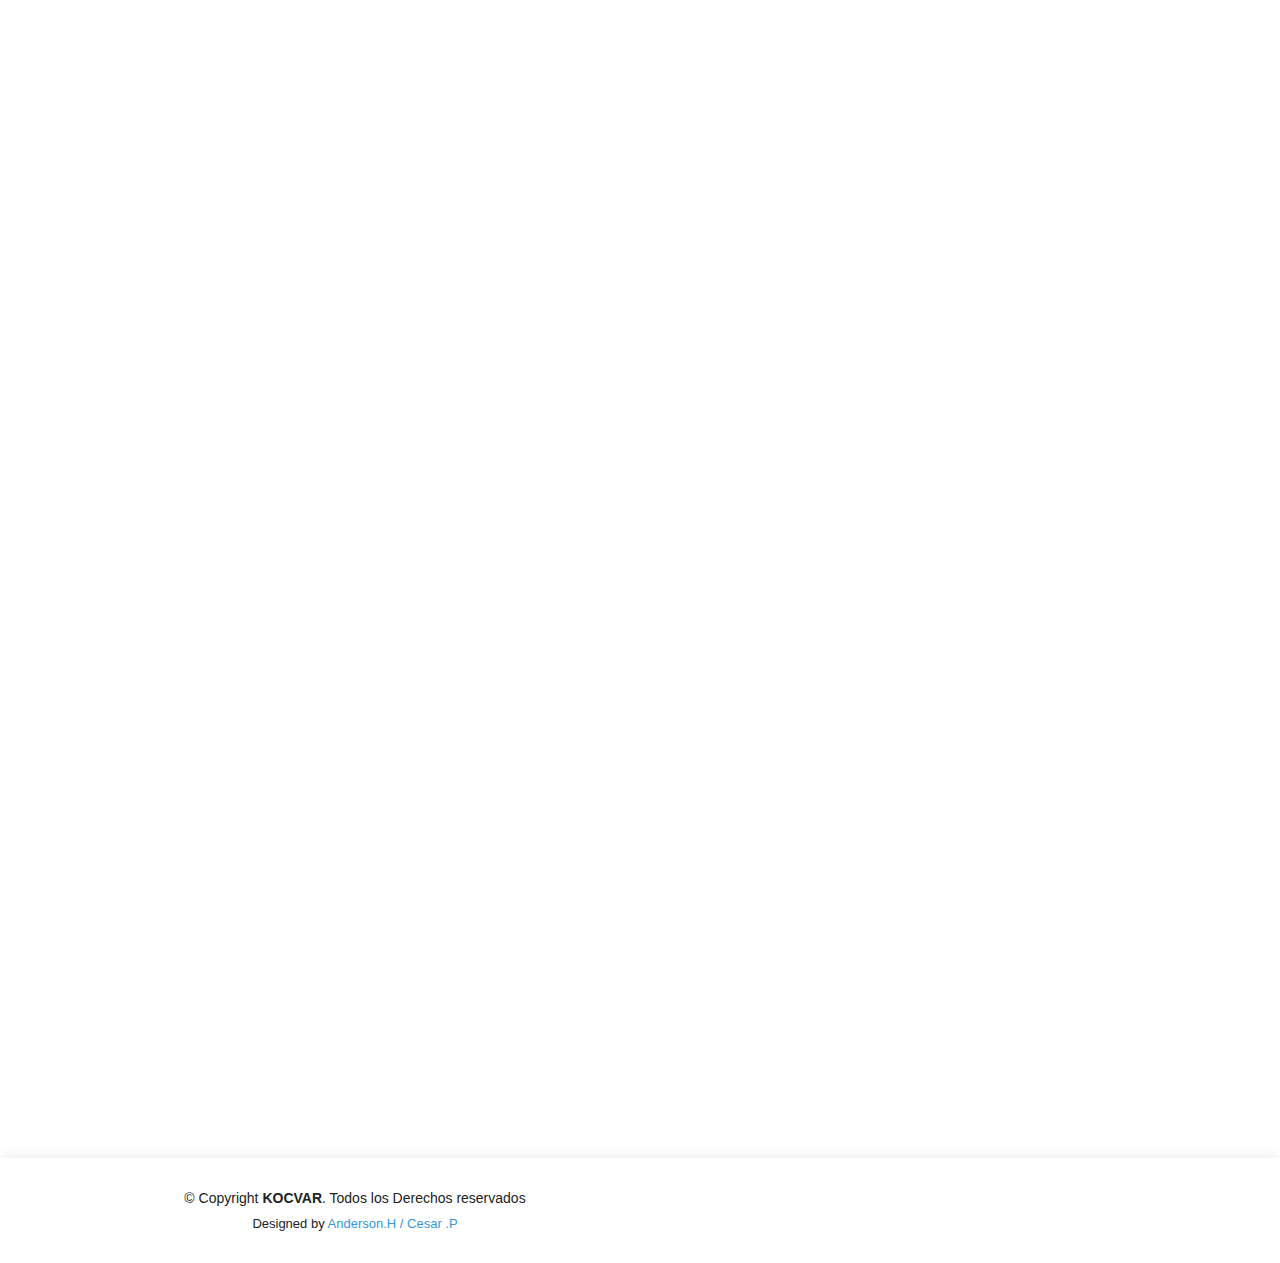
<file: Servicios Desarrollo web.html>
<!DOCTYPE html>
<html lang="en">

<head>
  <meta charset="utf-8">
  <meta content="width=device-width, initial-scale=1.0" name="viewport">

  <title>KOCVAR | Technology</title>
  <meta content="" name="description">
  <meta content="" name="keywords">

  <!-- Favicons -->
  <link href="assets/img/favicon.png" rel="icon">
  <link href="assets/img/apple-touch-icon.png" rel="apple-touch-icon">

  <!-- Google Fonts -->
  <link href="https://fonts.googleapis.com/css?family=Open+Sans:300,300i,400,400i,600,600i,700,700i|Raleway:300,300i,400,400i,500,500i,600,600i,700,700i|Poppins:300,300i,400,400i,500,500i,600,600i,700,700i" rel="stylesheet">

  <!-- Vendor CSS Files -->
  <link href="assets/vendor/aos/aos.css" rel="stylesheet">
  <link href="assets/vendor/bootstrap/css/bootstrap.min.css" rel="stylesheet">
  <link href="assets/vendor/bootstrap-icons/bootstrap-icons.css" rel="stylesheet">
  <link href="assets/vendor/boxicons/css/boxicons.min.css" rel="stylesheet">
  <link href="assets/vendor/glightbox/css/glightbox.min.css" rel="stylesheet">
  <link href="assets/vendor/remixicon/remixicon.css" rel="stylesheet">
  <link href="assets/vendor/swiper/swiper-bundle.min.css" rel="stylesheet">

  <!-- Template Main CSS File -->
  <link href="assets/css/style.css" rel="stylesheet">

  <!-- =======================================================
  * Template Name: Vesperr - v4.1.0
  * Template URL: https://bootstrapmade.com/vesperr-free-bootstrap-template/
  * Author: BootstrapMade.com
  * License: https://bootstrapmade.com/license/
  ======================================================== -->
</head>

<body>

  <!-- ======= Header ======= -->
  <header id="header" class="fixed-top d-flex align-items-center">
    <div class="container d-flex align-items-center justify-content-between">

      <div class="logo">
        <h1><a href="index.html">KOCVAR Technologys Services</a></h1>
        <!-- Uncomment below if you prefer to use an image logo -->
        <!-- <a href="index.html"><img src="assets/img/logo.png" alt="" class="img-fluid"></a>-->
      </div>

      <nav id="navbar" class="navbar">
        <ul>
          <li><a class="nav-link scrollto active" href="index.html">Inicio</a></li>
          <li><a class="nav-link scrollto" href="#about">Sobre Nosotros</a></li>
          <li><a class="nav-link scrollto" href="#services">Servicios</a></li>
          <li><a class="nav-link scrollto " href="#portfolio">Portafolio</a></li>
          <li><a class="nav-link scrollto" href="#team">Equipo</a></li>
          <li><a class="nav-link scrollto" href="#pricing">Sap Educativo</a></li>
          <!-- <li class="dropdown"><a href="#"><span>Services</span> <i class="bi bi-chevron-down"></i></a>
            <ul>
              <li><a href="#"></a></li>
              <li class="dropdown"><a href="#"><span>Deep Drop Down</span> <i class="bi bi-chevron-right"></i></a>
                <ul>
                  <li><a href="#">Deep Drop Down 1</a></li>
                  <li><a href="#">Deep Drop Down 2</a></li>
                  <li><a href="#">Deep Drop Down 3</a></li>
                  <li><a href="#">Deep Drop Down 4</a></li>
                  <li><a href="#">Deep Drop Down 5</a></li>
                </ul>
              </li>
              <li><a href="#">Drop Down 2</a></li>
              <li><a href="#">Drop Down 3</a></li>
              <li><a href="#">Drop Down 4</a></li>
            </ul>
          </li> -->
          <li><a class="nav-link scrollto" href="#contact">Contacto</a></li>
          <li><a class="getstarted scrollto" href="#about">Get Started</a></li>
        </ul>
        <i class="bi bi-list mobile-nav-toggle"></i>
      </nav><!-- .navbar -->

    </div>
  </header><!-- End Header -->

  <!-- ======= Hero Section ======= -->
  <section id="hero" class="d-flex align-items-center">

    <div class="container">
      <div class="row">
        <div class="col-lg-6 pt-5 pt-lg-0 order-2 order-lg-1 d-flex flex-column justify-content-center">
          <h1 data-aos="fade-up">Desarrollo Web</h1>
          <h2 data-aos="fade-up" data-aos-delay="400">Servicio dedicado al desarrollo web</h2>
          
        </div>
        <div class="col-lg-6 order-1 order-lg-2 hero-img" data-aos="fade-left" data-aos-delay="200">
          <img src="assets/img/more-services-5.jpg" class="img-fluid animated" alt="">
        </div>
      </div>
    </div>

  </section><!-- End Hero -->

  <main id="main">

    <!-- ======= Clients Section ======= -->
    

    <!-- ======= About Us Section ======= -->
    <section id="about" class="about">
      <div class="container">

        <div class="section-title" data-aos="fade-up">
          <h2>Sobre</h2>
        </div>

        <center>
          <p>
            Descripcion del servicio.
          </p>
        
          <div class="col-lg-6 pt-4 pt-lg-0" data-aos="fade-up" data-aos-delay="300">
            <p>
              Lorem ipsum dolor sit, amet consectetur adipisicing elit. Consequatur delectus, 
              odio possimus accusamus mollitia nesciunt minima sapiente perspiciatis quos qui laudantium ear
              um quibusdam porro quo labore quidem. Dolorum, dolorem nulla!
            </p>
          </div>
        </center>
        </div>

      </div>
    </section><!-- End About Us Section -->

    <!-- ======= Counts Section ======= -->
    <!-- End Counts Section -->

    <!-- ======= Services Section ======= -->
    <!-- End Services Section -->

    <!-- ======= More Services Section ======= -->
    <!-- End More Services Section -->

    <!-- ======= Features Section ======= -->

    <!-- ======= Testimonials Section ======= -->
    <!-- End Testimonials Section -->

    <!-- ======= Portfolio Section ======= -->
    <section id="portfolio" class="portfolio">
      <div class="container">

        <div class="section-title" data-aos="fade-up">
          <h2>Portafolio</h2>
          
        </div>

        <div class="row" data-aos="fade-up" data-aos-delay="200">
          <div class="col-lg-12 d-flex justify-content-center">
            <ul id="portfolio-flters">
              <li data-filter="*" class="filter-active">All</li>
              <li data-filter=".filter-app">App</li>
              <li data-filter=".filter-card">Others</li>
              <li data-filter=".filter-web">Web</li>
            </ul>
          </div>
        </div>

        <div class="row portfolio-container" data-aos="fade-up" data-aos-delay="400">

          <div class="col-lg-4 col-md-6 portfolio-item filter-app">
            <div class="portfolio-wrap">
              <img src="assets/img/portfolio/movil-1.png" class="img-fluid" alt="">
              <div class="portfolio-info">
                <h4>ComuniApp</h4>
                <p>App de mensajeria interna de la empresa</p>
                <div class="portfolio-links">
                  <a href="assets/img/portfolio/movil-1.png" data-gallery="portfolioGallery" class="portfolio-lightbox" title="ComuniApp"><i class="bx bx-plus"></i></a>
                  <!-- <a href="portfolio-details.html" title="More Details"><i class="bx bx-link"></i></a> -->
                </div>
              </div>
            </div>
          </div>

          <div class="col-lg-4 col-md-6 portfolio-item filter-web">
            <div class="portfolio-wrap">
              <img src="assets/img/portfolio/web-1.jpg" class="img-fluid" alt="">
              <div class="portfolio-info">
                <h4>PayLine</h4>
                <p>Sistema de pagos online</p>
                <div class="portfolio-links">
                  <a href="assets/img/portfolio/web-1.jpg" data-gallery="portfolioGallery" class="portfolio-lightbox" title="PayLine"><i class="bx bx-plus"></i></a>
                  <!-- <a href="portfolio-details.html" title="More Details"><i class="bx bx-link"></i></a> -->
                </div>
              </div>
            </div>
          </div>

          <div class="col-lg-4 col-md-6 portfolio-item filter-app">
            <div class="portfolio-wrap">
              <img src="assets/img/portfolio/movil-2.png" class="img-fluid" alt="">
              <div class="portfolio-info">
                <h4>Calendary</h4>
                <p>App para administrar el tiempo de forma efectiva</p>
                <div class="portfolio-links">
                  <a href="assets/img/portfolio/movil-2.png" data-gallery="portfolioGallery" class="portfolio-lightbox" title="Calendary"><i class="bx bx-plus"></i></a>
                  <!-- <a href="portfolio-details.html" title="More Details"><i class="bx bx-link"></i></a> -->
                </div>
              </div>
            </div>
          </div>

          <div class="col-lg-4 col-md-6 portfolio-item filter-card">
            <div class="portfolio-wrap">
              <img src="assets/img/portfolio/inteligencia-artificial.png" class="img-fluid" alt="">
              <div class="portfolio-info">
                <h4>IA Personalizada</h4>
                <p>Generamos IA personalizada segun lo requiera el cliente</p>
                <div class="portfolio-links">
                  <a href="assets/img/portfolio/inteligencia-artificial.png" data-gallery="portfolioGallery" class="portfolio-lightbox" title="Inteligencia artificial"><i class="bx bx-plus"></i></a>
                  <!-- <a href="portfolio-details.html" title="More Details"><i class="bx bx-link"></i></a> -->
                </div>
              </div>
            </div>
          </div>

          <div class="col-lg-4 col-md-6 portfolio-item filter-web">
            <div class="portfolio-wrap">
              <img src="assets/img/portfolio/web-2.jpg" class="img-fluid" alt="">
              <div class="portfolio-info">
                <h4>SAP Educations</h4>
                <p>Plataforma Educativa</p>
                <div class="portfolio-links">
                  <a href="assets/img/portfolio/web-2.jpg" data-gallery="portfolioGallery" class="portfolio-lightbox" title="SAP Educations"><i class="bx bx-plus"></i></a>
                  <!-- <a href="portfolio-details.html" title="More Details"><i class="bx bx-link"></i></a> -->
                </div>
              </div>
            </div>
          </div>

          <div class="col-lg-4 col-md-6 portfolio-item filter-app">
            <div class="portfolio-wrap">
              <img src="assets/img/portfolio/movil-4.png" class="img-fluid" alt="">
              <div class="portfolio-info">
                <h4>Music Tap</h4>
                <p>Reproductor de musica para smartphones</p>
                <div class="portfolio-links">
                  <a href="assets/img/portfolio/movil-4.png" data-gallery="portfolioGallery" class="portfolio-lightbox" title="App 3"><i class="bx bx-plus"></i></a>
                  <!-- <a href="portfolio-details.html" title="More Details"><i class="bx bx-link"></i></a> -->
                </div>
              </div>
            </div>
          </div>

          <div class="col-lg-4 col-md-6 portfolio-item filter-card">
            <div class="portfolio-wrap">
              <img src="assets/img/portfolio/seo.png" class="img-fluid" alt="">
              <div class="portfolio-info">
                <h4>SEO services</h4>
                <p>Ofrecemos el mejor asesoramiento en SEO del mercado</p>
                <div class="portfolio-links">
                  <a href="assets/img/portfolio/seo.png" data-gallery="portfolioGallery" class="portfolio-lightbox" title="SEO services"><i class="bx bx-plus"></i></a>
                  <!-- <a href="portfolio-details.html" title="More Details"><i class="bx bx-link"></i></a> -->
                </div>
              </div>
            </div>
          </div>

          <div class="col-lg-4 col-md-6 portfolio-item filter-card">
            <div class="portfolio-wrap">
              <img src="assets/img/portfolio/server.jpg" class="img-fluid" alt="">
              <div class="portfolio-info">
                <h4>Cloud & Computing</h4>
                <p>Servicio de alojamiento y proteccion de data</p>
                <div class="portfolio-links">
                  <a href="assets/img/portfolio/server.jpg" data-gallery="portfolioGallery" class="portfolio-lightbox" title="Cloud & Computing"><i class="bx bx-plus"></i></a>
                  <!-- <a href="portfolio-details.html" title="More Details"><i class="bx bx-link"></i></a> -->
                </div>
              </div>
            </div>
          </div>

          <div class="col-lg-4 col-md-6 portfolio-item filter-web">
            <div class="portfolio-wrap">
              <img src="assets/img/portfolio/web-3.jpg" class="img-fluid" alt="">
              <div class="portfolio-info">
                <h4>Smart Shop</h4>
                <p>Tienda web con app movil incluida - cliente satisfecho</p>
                <div class="portfolio-links">
                  <a href="assets/img/portfolio/web-3.jpg" data-gallery="portfolioGallery" class="portfolio-lightbox" title="Smart Shop"><i class="bx bx-plus"></i></a>
                  <!-- <a href="portfolio-details.html" title="More Details"><i class="bx bx-link"></i></a> -->
                </div>
              </div>
            </div>
          </div>

        </div>

      </div>
    </section><!-- End Portfolio Section -->

    <!-- ======= Team Section ======= -->
    <!-- End Team Section -->

    <!-- ======= Pricing Section ======= -->
    <!-- End Pricing Section -->

    <!-- ======= F.A.Q Section ======= -->
    <!-- End F.A.Q Section -->

    <!-- ======= Contact Section ======= -->
    <section id="contact" class="contact">
      <div class="container">

        <div class="section-title" data-aos="fade-up">
          <h2>Contacto</h2>
        </div>

        <div class="row">

          <div class="col-lg-4 col-md-6" data-aos="fade-up" data-aos-delay="100">
            <div class="contact-about">
              <h3>KOCVAR TECHNOLOGYS</h3>
              <p>Para toda duda, consulta, pregunta, puede contactarnos estamos a dispocicion de cualquier momento que quiera contactarnos para resolver sus inquietudes o hablar de negocios.!.</p>
              <div class="social-links">
                <a href="#" class="twitter"><i class="bi bi-twitter"></i></a>
                <a href="#" class="facebook"><i class="bi bi-facebook"></i></a>
                <a href="#" class="instagram"><i class="bi bi-instagram"></i></a>
                <a href="#" class="linkedin"><i class="bi bi-linkedin"></i></a>
              </div>
            </div>
          </div>

          <div class="col-lg-3 col-md-6 mt-4 mt-md-0" data-aos="fade-up" data-aos-delay="200">
            <div class="info">
              <div>
                <i class="ri-map-pin-line"></i>
                <p>San juan de Los Morros<br>Guarico, Venezuela</p>
              </div>

              <div>
                <i class="ri-mail-send-line"></i>
                <p>info@Kocvar.com</p>
              </div>

              <div>
                <i class="ri-phone-line"></i>
                <p>+58 5589 55488 55s</p>
              </div>

            </div>
          </div>

          <div class="col-lg-5 col-md-12" data-aos="fade-up" data-aos-delay="300">
            <form action="forms/contact.php" method="post" role="form" class="php-email-form">
              <div class="form-group">
                <input type="text" name="name" class="form-control" id="name" placeholder="Nombre" required>
              </div>
              <div class="form-group">
                <input type="email" class="form-control" name="email" id="email" placeholder="Correo" required>
              </div>
              <div class="form-group">
                <input type="text" class="form-control" name="subject" id="subject" placeholder="Asunto" required>
              </div>
              <div class="form-group">
                <textarea class="form-control" name="message" rows="5" placeholder="Mensage" required></textarea>
              </div>
              <div class="my-3">
                <div class="loading">Loading</div>
                <div class="error-message"></div>
                <div class="sent-message">Your message has been sent. Thank you!</div>
              </div>
              <div class="text-center"><button type="submit">Enviar</button></div>
            </form>
          </div> 

        </div>

      </div>
    </section><!-- End Contact Section -->

  </main><!-- End #main -->

  <!-- ======= Footer ======= -->
  <footer id="footer">
    <div class="container">
      <div class="row d-flex align-items-center">
        <div class="col-lg-6 text-lg-left text-center">
          <div class="copyright">
            &copy; Copyright <strong>KOCVAR</strong>. Todos los Derechos reservados
          </div>
          <div class="credits">
            <!-- All the links in the footer should remain intact. -->
            <!-- You can delete the links only if you purchased the pro version. -->
            <!-- Licensing information: https://bootstrapmade.com/license/ -->
            <!-- Purchase the pro version with working PHP/AJAX contact form: https://bootstrapmade.com/vesperr-free-bootstrap-template/ -->
            Designed by <a href="#">Anderson.H / Cesar .P</a>
          </div>
        </div>
      </div>
    </div>
  </footer><!-- End Footer -->

  <a href="#" class="back-to-top d-flex align-items-center justify-content-center"><i class="bi bi-arrow-up-short"></i></a>

  <!-- Vendor JS Files -->
  <script src="assets/vendor/aos/aos.js"></script>
  <script src="assets/vendor/bootstrap/js/bootstrap.bundle.min.js"></script>
  <script src="assets/vendor/glightbox/js/glightbox.min.js"></script>
  <script src="assets/vendor/isotope-layout/isotope.pkgd.min.js"></script>
  <script src="assets/vendor/php-email-form/validate.js"></script>
  <script src="assets/vendor/purecounter/purecounter.js"></script>
  <script src="assets/vendor/swiper/swiper-bundle.min.js"></script>

  <!-- Template Main JS File -->
  <script src="assets/js/main.js"></script>

</body>

</html>
</file>
<file: assets/css/style.css>
/**
* Template Name: Vesperr - v4.1.0
* Template URL: https://bootstrapmade.com/vesperr-free-bootstrap-template/
* Author: BootstrapMade.com
* License: https://bootstrapmade.com/license/
*/

/*--------------------------------------------------------------
# General
--------------------------------------------------------------*/
body {
  font-family: 'Montserrat', sans-serif;
  color: #444444;
}

a {
  color: #3498db;
  text-decoration: none;
}

a:hover {
  color: #5faee3;
  text-decoration: none;
}

h1, h2, h3, h4, h5, h6 {
  font-family: 'Rubik', sans-serif;
}

/*--------------------------------------------------------------
# Back to top button
--------------------------------------------------------------*/
.back-to-top {
  position: fixed;
  visibility: hidden;
  opacity: 0;
  right: 15px;
  bottom: 15px;
  z-index: 996;
  background: #3498db;
  width: 40px;
  height: 40px;
  border-radius: 4px;
  transition: all 0.4s;
}

.back-to-top i {
  font-size: 28px;
  color: #999634;
  line-height: 0;
}

.back-to-top:hover {
  background: #57aae1;
  color: #fff;
}

.back-to-top.active {
  visibility: visible;
  opacity: 1;
}

/*--------------------------------------------------------------
# Disable AOS delay on mobile
--------------------------------------------------------------*/
@media screen and (max-width: 768px) {
  [data-aos-delay] {
    transition-delay: 0 !important;
  }
}

/*--------------------------------------------------------------
# Header
--------------------------------------------------------------*/
#header {
  z-index: 997;
  transition: all 0.5s;
  padding: 22px 0;
  background: #fff;
}

#header.header-scrolled {
  box-shadow: 0px 2px 15px rgba(0, 0, 0, 0.1);
  padding: 12px 0;
}

#header .logo h1 {
  font-size: 30px;
  margin: 0;
  padding: 0;
  line-height: 1;
  font-weight: 700;
  letter-spacing: 1px;
}

#header .logo h1 a, #header .logo h1 a:hover {
  color: #222222;
  text-decoration: none;
}

#header .logo img {
  padding: 0;
  margin: 0;
  max-height: 40px;
}

/*--------------------------------------------------------------
# Navigation Menu
--------------------------------------------------------------*/
/**
* Desktop Navigation 
*/
.navbar {
  padding: 0;
}

.navbar ul {
  margin: 0;
  padding: 0;
  display: flex;
  list-style: none;
  align-items: center;
}

.navbar li {
  position: relative;
}

.navbar a {
  display: flex;
  align-items: center;
  justify-content: space-between;
  padding: 10px 0 10px 30px;
  font-size: 15px;
  font-weight: 400;
  color: #555555;
  white-space: nowrap;
  transition: 0.3s;
}

.navbar a i {
  font-size: 12px;
  line-height: 0;
  margin-left: 5px;
}

.navbar a:hover, .navbar .active, .navbar li:hover > a {
  color: #3498db;
}

.navbar .getstarted {
  background: #3498db;
  padding: 8px 25px;
  margin-left: 30px;
  border-radius: 50px;
  color: #fff;
}

.navbar .getstarted:hover {
  color: #fff;
  background: #4aa3df;
}

.navbar .dropdown ul {
  display: block;
  position: absolute;
  left: 30px;
  top: calc(100% + 30px);
  margin: 0;
  padding: 10px 0;
  z-index: 99;
  opacity: 0;
  visibility: hidden;
  background: #fff;
  box-shadow: 0px 0px 30px rgba(127, 137, 161, 0.25);
  transition: 0.3s;
  border-radius: 4px;
}

.navbar .dropdown ul li {
  min-width: 200px;
}

.navbar .dropdown ul a {
  padding: 10px 20px;
  font-size: 14px;
}

.navbar .dropdown ul a i {
  font-size: 12px;
}

.navbar .dropdown ul a:hover, .navbar .dropdown ul .active:hover, .navbar .dropdown ul li:hover > a {
  color: #3498db;
}

.navbar .dropdown:hover > ul {
  opacity: 1;
  top: 100%;
  visibility: visible;
}

.navbar .dropdown .dropdown ul {
  top: 0;
  left: calc(100% - 30px);
  visibility: hidden;
}

.navbar .dropdown .dropdown:hover > ul {
  opacity: 1;
  top: 0;
  left: 100%;
  visibility: visible;
}

@media (max-width: 1366px) {
  .navbar .dropdown .dropdown ul {
    left: -90%;
  }
  .navbar .dropdown .dropdown:hover > ul {
    left: -100%;
  }
}

/**
* Mobile Navigation 
*/
.mobile-nav-toggle {
  color: #222222;
  font-size: 28px;
  cursor: pointer;
  display: none;
  line-height: 0;
  transition: 0.5s;
}

.mobile-nav-toggle.bi-x {
  color: #fff;
}

@media (max-width: 991px) {
  .mobile-nav-toggle {
    display: block;
  }
  .navbar ul {
    display: none;
  }
}

.navbar-mobile {
  position: fixed;
  overflow: hidden;
  top: 0;
  right: 0;
  left: 0;
  bottom: 0;
  background: rgba(9, 9, 9, 0.9);
  transition: 0.3s;
  z-index: 999;
}

.navbar-mobile .mobile-nav-toggle {
  position: absolute;
  top: 15px;
  right: 15px;
}

.navbar-mobile ul {
  display: block;
  position: absolute;
  top: 55px;
  right: 15px;
  bottom: 15px;
  left: 15px;
  padding: 10px 0;
  border-radius: 8px;
  background-color: #fff;
  overflow-y: auto;
  transition: 0.3s;
}

.navbar-mobile a {
  padding: 10px 20px;
  font-size: 15px;
  color: #222222;
}

.navbar-mobile a:hover, .navbar-mobile .active, .navbar-mobile li:hover > a {
  color: #3498db;
}

.navbar-mobile .getstarted {
  margin: 15px;
}

.navbar-mobile .dropdown ul {
  position: static;
  display: none;
  margin: 10px 20px;
  padding: 10px 0;
  z-index: 99;
  opacity: 1;
  visibility: visible;
  background: #fff;
  box-shadow: 0px 0px 30px rgba(127, 137, 161, 0.25);
}

.navbar-mobile .dropdown ul li {
  min-width: 200px;
}

.navbar-mobile .dropdown ul a {
  padding: 10px 20px;
}

.navbar-mobile .dropdown ul a i {
  font-size: 12px;
}

.navbar-mobile .dropdown ul a:hover, .navbar-mobile .dropdown ul .active:hover, .navbar-mobile .dropdown ul li:hover > a {
  color: #3498db;
}

.navbar-mobile .dropdown > .dropdown-active {
  display: block;
}

/*--------------------------------------------------------------
# Hero Section
--------------------------------------------------------------*/
#hero {
  width: 100%;
  height: 70vh;
  margin-top: 70px;
}

#hero h1 {
  margin: 0 0 10px 0;
  font-size: 48px;
  font-weight: 700;
  line-height: 56px;
  color: black;
}

#hero h2 {
  color: #484848;
  margin-bottom: 50px;
  font-size: 24px;
}

#hero .btn-get-started {
  font-family: "Montserrat", sans-serif;
  font-weight: 500;
  font-size: 16px;
  letter-spacing: 1px;
  display: inline-block;
  padding: 10px 30px;
  border-radius: 50px;
  transition: 0.5s;
  color: #3498db;
  border: 2px solid #3498db;
}

#hero .btn-get-started:hover {
  background: #3498db;
  color: #fff;
}

#hero .animated {
  animation: up-down 2s ease-in-out infinite alternate-reverse both;
}

@media (min-width: 1024px) {
  #hero {
    background-attachment: fixed;
  }
}

@media (max-width: 991px) {
  #hero {
    height: 100vh;
  }
  #hero .animated {
    -webkit-animation: none;
    animation: none;
  }
  #hero .hero-img {
    text-align: center;
  }
  #hero .hero-img img {
    width: 50%;
  }
}

@media (max-width: 768px) {
  #hero {
    margin-top: 20px;
  }
  #hero h1 {
    font-size: 28px;
    line-height: 36px;
  }
  #hero h2 {
    font-size: 18px;
    line-height: 24px;
    margin-bottom: 30px;
  }
  #hero .hero-img img {
    width: 70%;
  }
}

@media (max-width: 575px) {
  #hero .hero-img img {
    width: 80%;
  }
}

@-webkit-keyframes up-down {
  0% {
    transform: translateY(10px);
  }
  100% {
    transform: translateY(-10px);
  }
}

@keyframes up-down {
  0% {
    transform: translateY(10px);
  }
  100% {
    transform: translateY(-10px);
  }
}

/*--------------------------------------------------------------
# Sections General
--------------------------------------------------------------*/
section {
  padding: 60px 0;
  overflow: hidden;
}

.section-bg {
  background-color: #f7fbfe;
}

.section-title {
  text-align: center;
  padding-bottom: 30px;
}

.section-title h2 {
  font-size: 32px;
  font-weight: bold;
  text-transform: uppercase;
  position: relative;
  color: #222222;
}

.section-title h2::before, .section-title h2::after {
  content: '';
  width: 50px;
  height: 2px;
  background: #3498db;
  display: inline-block;
}

.section-title h2::before {
  margin: 0 15px 10px 0;
}

.section-title h2::after {
  margin: 0 0 10px 15px;
}

.section-title p {
  margin: 15px 0 0 0;
}

/*--------------------------------------------------------------
# Clients
--------------------------------------------------------------*/
.clients {
  background: #f3f9fd;
  padding: 10px 0;
  text-align: center;
}

.clients .col-lg-2 {
  display: flex;
  align-items: center;
  justify-content: center;
}

.clients img {
  width: 50%;
  filter: grayscale(100);
  transition: all 0.4s ease-in-out;
  display: inline-block;
  padding: 10px 0;
}

.clients img:hover {
  filter: none;
  transform: scale(1.1);
}

@media (max-width: 768px) {
  .clients img {
    width: 40%;
  }
}

@media (max-width: 575px) {
  .clients img {
    width: 30%;
  }
}

/*--------------------------------------------------------------
# About Us
--------------------------------------------------------------*/
.about .content h3 {
  font-weight: 600;
  font-size: 26px;
}

.about .content ul {
  list-style: none;
  padding: 0;
}

.about .content ul li {
  padding-left: 28px;
  position: relative;
}

.about .content ul li + li {
  margin-top: 10px;
}

.about .content ul i {
  position: absolute;
  left: 0;
  top: 2px;
  font-size: 20px;
  color: #3498db;
  line-height: 1;
}

.about .content p:last-child {
  margin-bottom: 0;
}

.about .content .btn-learn-more {
  font-family: "Rubik", sans-serif;
  font-weight: 600;
  font-size: 14px;
  letter-spacing: 1px;
  display: inline-block;
  padding: 12px 32px;
  border-radius: 50px;
  transition: 0.3s;
  line-height: 1;
  color: #3498db;
  -webkit-animation-delay: 0.8s;
  animation-delay: 0.8s;
  margin-top: 6px;
  border: 2px solid #3498db;
}

.about .content .btn-learn-more:hover {
  background: #3498db;
  color: #fff;
  text-decoration: none;
}

/*--------------------------------------------------------------
# Counts
--------------------------------------------------------------*/
.counts {
  padding-top: 0;
}

.counts .content {
  padding: 0;
}

.counts .content h3 {
  font-weight: 700;
  font-size: 34px;
  color: #222222;
}

.counts .content p {
  margin-bottom: 0;
}

.counts .content .count-box {
  padding: 20px 0;
  width: 100%;
}

.counts .content .count-box i {
  display: block;
  font-size: 36px;
  color: #3498db;
  float: left;
  line-height: 0;
}

.counts .content .count-box span {
  font-size: 36px;
  line-height: 30px;
  display: block;
  font-weight: 700;
  color: #222222;
  margin-left: 50px;
}

.counts .content .count-box p {
  padding: 15px 0 0 0;
  margin: 0 0 0 50px;
  font-family: "Rubik", sans-serif;
  font-size: 14px;
  color: #484848;
}

.counts .content .count-box a {
  font-weight: 600;
  display: block;
  margin-top: 20px;
  color: #484848;
  font-size: 15px;
  font-family: "Montserrat", sans-serif;
  transition: ease-in-out 0.3s;
}

.counts .content .count-box a:hover {
  color: #6f6f6f;
}

@media (max-width: 1024px) {
  .counts .image {
    text-align: center;
  }
  .counts .image img {
    max-width: 70%;
  }
}

@media (max-width: 667px) {
  .counts .image img {
    max-width: 100%;
  }
}

/*--------------------------------------------------------------
# Services
--------------------------------------------------------------*/
.services .icon-box {
  padding: 30px;
  position: relative;
  overflow: hidden;
  background: #fff;
  box-shadow: 0 0 29px 0 rgba(68, 88, 144, 0.12);
  transition: all 0.3s ease-in-out;
  border-radius: 8px;
  z-index: 1;
}

.services .icon-box::before {
  content: '';
  position: absolute;
  background: #e1f0fa;
  right: -60px;
  top: -40px;
  width: 100px;
  height: 100px;
  border-radius: 50px;
  transition: all 0.3s;
  z-index: -1;
}

.services .icon-box:hover::before {
  background: #3498db;
  right: 0;
  top: 0;
  width: 100%;
  height: 100%;
  border-radius: 0px;
}

.services .icon {
  margin: 0 auto 20px auto;
  padding-top: 10px;
  display: inline-block;
  text-align: center;
  border-radius: 50%;
  width: 60px;
  height: 60px;
  background: #3498db;
  transition: all 0.3s ease-in-out;
}

.services .icon i {
  font-size: 36px;
  line-height: 1;
  color: #fff;
}

.services .title {
  font-weight: 700;
  margin-bottom: 15px;
  font-size: 18px;
}

.services .title a {
  color: #111;
}

.services .description {
  font-size: 15px;
  line-height: 28px;
  margin-bottom: 0;
}

.services .icon-box:hover .title a, .services .icon-box:hover .description {
  color: #fff;
}

.services .icon-box:hover .icon {
  background: #fff;
}

.services .icon-box:hover .icon i {
  color: #3498db;
}

/*--------------------------------------------------------------
# More Services
--------------------------------------------------------------*/
.more-services {
  padding-top: 20px;
}

.more-services .card {
  border: 0;
  padding: 160px 20px 20px 20px;
  position: relative;
  width: 100%;
  background-size: cover;
  background-repeat: no-repeat;
  background-position: center center;
}

.more-services .card-body {
  z-index: 10;
  background: rgba(255, 255, 255, 0.9);
  padding: 15px 30px;
  box-shadow: 0px 2px 15px rgba(0, 0, 0, 0.1);
  transition: 0.3s;
  transition: ease-in-out 0.4s;
  border-radius: 5px;
}

.more-services .card-title {
  font-weight: 700;
  text-align: center;
  margin-bottom: 15px;
}

.more-services .card-title a {
  color: #222222;
}

.more-services .card-text {
  color: #5e5e5e;
}

.more-services .read-more a {
  color: #777777;
  text-transform: uppercase;
  font-weight: 600;
  font-size: 12px;
  transition: 0.4s;
}

.more-services .read-more a:hover {
  text-decoration: underline;
}

.more-services .card:hover .card-body {
  background: #3498db;
}

.more-services .card:hover .read-more a, .more-services .card:hover .card-title, .more-services .card:hover .card-title a, .more-services .card:hover .card-text {
  color: #fff;
}

/*--------------------------------------------------------------
# Features
--------------------------------------------------------------*/
.features .icon-box {
  display: flex;
  align-items: center;
  padding: 20px;
  background: #f6f6f6;
  transition: ease-in-out 0.3s;
}

.features .icon-box i {
  font-size: 32px;
  padding-right: 10px;
  line-height: 1;
}

.features .icon-box h3 {
  font-weight: 700;
  margin: 0;
  padding: 0;
  line-height: 1;
  font-size: 16px;
}

.features .icon-box h3 a {
  color: #222222;
  transition: ease-in-out 0.3s;
}

.features .icon-box h3 a:hover {
  color: #3498db;
}

.features .icon-box:hover {
  background: #eef7fc;
}

/*--------------------------------------------------------------
# Testimonials
--------------------------------------------------------------*/
.testimonials .testimonial-wrap {
  padding-left: 50px;
}

.testimonials .testimonial-item {
  box-sizing: content-box;
  padding: 30px 30px 30px 60px;
  margin: 30px 15px;
  min-height: 200px;
  box-shadow: 0px 2px 12px rgba(0, 0, 0, 0.08);
  position: relative;
  background: #fff;
}

.testimonials .testimonial-item .testimonial-img {
  width: 90px;
  border-radius: 10px;
  border: 6px solid #fff;
  position: absolute;
  left: -45px;
}

.testimonials .testimonial-item h3 {
  font-size: 18px;
  font-weight: bold;
  margin: 10px 0 5px 0;
  color: #111;
}

.testimonials .testimonial-item h4 {
  font-size: 14px;
  color: #999;
  margin: 0;
}

.testimonials .testimonial-item .quote-icon-left, .testimonials .testimonial-item .quote-icon-right {
  color: #e1f0fa;
  font-size: 26px;
}

.testimonials .testimonial-item .quote-icon-left {
  display: inline-block;
  left: -5px;
  position: relative;
}

.testimonials .testimonial-item .quote-icon-right {
  display: inline-block;
  right: -5px;
  position: relative;
  top: 10px;
}

.testimonials .testimonial-item p {
  font-style: italic;
  margin: 15px auto 15px auto;
}

.testimonials .swiper-pagination {
  margin-top: 20px;
  position: relative;
}

.testimonials .swiper-pagination .swiper-pagination-bullet {
  width: 12px;
  height: 12px;
  background-color: #fff;
  opacity: 1;
  border: 1px solid #3498db;
}

.testimonials .swiper-pagination .swiper-pagination-bullet-active {
  background-color: #3498db;
}

@media (max-width: 767px) {
  .testimonials .testimonial-wrap {
    padding-left: 0;
  }
  .testimonials .testimonial-item {
    padding: 30px;
    margin: 15px;
  }
  .testimonials .testimonial-item .testimonial-img {
    position: static;
    left: auto;
  }
}

/*--------------------------------------------------------------
# Portfolio
--------------------------------------------------------------*/
.portfolio .portfolio-item {
  margin-bottom: 30px;
}

.portfolio #portfolio-flters {
  padding: 0;
  margin: 0 auto 20px auto;
  list-style: none;
  text-align: center;
}

.portfolio #portfolio-flters li {
  cursor: pointer;
  display: inline-block;
  padding: 8px 15px 10px 15px;
  font-size: 14px;
  font-weight: 600;
  line-height: 1;
  text-transform: uppercase;
  color: #222222;
  margin-bottom: 5px;
  transition: all 0.3s ease-in-out;
  border-radius: 3px;
}

.portfolio #portfolio-flters li:hover, .portfolio #portfolio-flters li.filter-active {
  color: #fff;
  background: #3498db;
}

.portfolio #portfolio-flters li:last-child {
  margin-right: 0;
}

.portfolio .portfolio-wrap {
  transition: 0.3s;
  position: relative;
  overflow: hidden;
  z-index: 1;
  background: rgba(34, 34, 34, 0.6);
}

.portfolio .portfolio-wrap::before {
  content: "";
  background: rgba(34, 34, 34, 0.6);
  position: absolute;
  left: 0;
  right: 0;
  top: 0;
  bottom: 0;
  transition: all ease-in-out 0.3s;
  z-index: 2;
  opacity: 0;
}

.portfolio .portfolio-wrap img {
  transition: all ease-in-out 0.3s;
}

.portfolio .portfolio-wrap .portfolio-info {
  opacity: 0;
  position: absolute;
  top: 0;
  left: 0;
  right: 0;
  bottom: 0;
  z-index: 3;
  transition: all ease-in-out 0.3s;
  display: flex;
  flex-direction: column;
  justify-content: flex-end;
  align-items: flex-start;
  padding: 20px;
}

.portfolio .portfolio-wrap .portfolio-info h4 {
  font-size: 20px;
  color: #fff;
  font-weight: 600;
}

.portfolio .portfolio-wrap .portfolio-info p {
  color: rgba(255, 255, 255, 0.7);
  font-size: 14px;
  text-transform: uppercase;
  padding: 0;
  margin: 0;
  font-style: italic;
}

.portfolio .portfolio-wrap .portfolio-links {
  text-align: center;
  z-index: 4;
}

.portfolio .portfolio-wrap .portfolio-links a {
  color: #fff;
  margin: 0 5px 0 0;
  font-size: 28px;
  display: inline-block;
  transition: 0.3s;
}

.portfolio .portfolio-wrap .portfolio-links a:hover {
  color: #3498db;
}

.portfolio .portfolio-wrap:hover::before {
  opacity: 1;
}

.portfolio .portfolio-wrap:hover img {
  transform: scale(1.2);
}

.portfolio .portfolio-wrap:hover .portfolio-info {
  opacity: 1;
}

/*--------------------------------------------------------------
# Portfolio Details
--------------------------------------------------------------*/
.portfolio-details {
  padding-top: 40px;
}

.portfolio-details .portfolio-details-slider img {
  width: 100%;
}

.portfolio-details .portfolio-details-slider .swiper-pagination {
  margin-top: 20px;
  position: relative;
}

.portfolio-details .portfolio-details-slider .swiper-pagination .swiper-pagination-bullet {
  width: 12px;
  height: 12px;
  background-color: #fff;
  opacity: 1;
  border: 1px solid #3498db;
}

.portfolio-details .portfolio-details-slider .swiper-pagination .swiper-pagination-bullet-active {
  background-color: #3498db;
}

.portfolio-details .portfolio-info {
  padding: 30px;
  box-shadow: 0px 0 30px rgba(34, 34, 34, 0.08);
}

.portfolio-details .portfolio-info h3 {
  font-size: 22px;
  font-weight: 700;
  margin-bottom: 20px;
  padding-bottom: 20px;
  border-bottom: 1px solid #eee;
}

.portfolio-details .portfolio-info ul {
  list-style: none;
  padding: 0;
  font-size: 15px;
}

.portfolio-details .portfolio-info ul li + li {
  margin-top: 10px;
}

.portfolio-details .portfolio-description {
  padding-top: 30px;
}

.portfolio-details .portfolio-description h2 {
  font-size: 26px;
  font-weight: 700;
  margin-bottom: 20px;
}

.portfolio-details .portfolio-description p {
  padding: 0;
}

/*--------------------------------------------------------------
# Team
--------------------------------------------------------------*/
.team .member {
  margin-bottom: 20px;
  overflow: hidden;
  text-align: center;
  border-radius: 5px;
  background: #fff;
  box-shadow: 0px 2px 15px rgba(0, 0, 0, 0.1);
}

.team .member .member-img {
  position: relative;
  overflow: hidden;
}

.team .member .social {
  position: absolute;
  left: 0;
  bottom: 0;
  right: 0;
  height: 40px;
  opacity: 0;
  transition: ease-in-out 0.3s;
  background: rgba(255, 255, 255, 0.85);
  display: inline-flex;
  justify-content: center;
  align-items: center;
}

.team .member .social a {
  transition: color 0.3s;
  color: #222222;
  margin: 0 10px;
  display: inline-flex;
  justify-content: center;
  align-items: center;
}

.team .member .social a i {
  line-height: 0;
}

.team .member .social a:hover {
  color: #3498db;
}

.team .member .social i {
  font-size: 18px;
  margin: 0 2px;
}

.team .member .member-info {
  padding: 25px 15px;
}

.team .member .member-info h4 {
  font-weight: 700;
  margin-bottom: 5px;
  font-size: 18px;
  color: #222222;
}

.team .member .member-info span {
  display: block;
  font-size: 13px;
  font-weight: 400;
  color: #aaaaaa;
}

.team .member .member-info p {
  font-style: italic;
  font-size: 14px;
  line-height: 26px;
  color: #777777;
}

.team .member:hover .social {
  opacity: 1;
}

/*--------------------------------------------------------------
# Pricing
--------------------------------------------------------------*/
.pricing .box {
  padding: 20px;
  background: #f9f9f9;
  text-align: center;
  border-radius: 8px;
  position: relative;
  overflow: hidden;
  border: 2px solid #f9f9f9;
}

.pricing .box h3 {
  font-weight: 400;
  padding: 15px;
  margin-top: 15px;
  font-size: 18px;
  font-weight: 600;
  color: #222222;
}

.pricing .box h4 {
  font-size: 42px;
  color: #3498db;
  font-weight: 500;
  font-family: "Montserrat", sans-serif;
  margin-bottom: 20px;
}

.pricing .box h4 sup {
  font-size: 20px;
  top: -15px;
  left: -3px;
}

.pricing .box h4 span {
  color: #bababa;
  font-size: 16px;
  font-weight: 300;
}

.pricing .box ul {
  padding: 0;
  list-style: none;
  color: #222222;
  text-align: center;
  line-height: 20px;
  font-size: 14px;
}

.pricing .box ul li {
  padding-bottom: 16px;
}

.pricing .box ul i {
  color: #3498db;
  font-size: 18px;
  padding-right: 4px;
}

.pricing .box ul .na {
  color: #ccc;
  text-decoration: line-through;
}

.pricing .box .btn-wrap {
  padding: 15px;
  text-align: center;
}

.pricing .box .btn-buy {
  display: inline-block;
  padding: 10px 40px 12px 40px;
  border-radius: 50px;
  border: 2px solid #3498db;
  color: #3498db;
  font-size: 14px;
  font-weight: 400;
  font-family: "Rubik", sans-serif;
  font-weight: 600;
  transition: 0.3s;
}

.pricing .box .btn-buy:hover {
  background: #3498db;
  color: #fff;
}

.pricing .recommended {
  border-color: #3498db;
}

.pricing .recommended .btn-buy {
  background: #3498db;
  color: #fff;
}

.pricing .recommended .btn-buy:hover {
  background: #2383c4;
  border-color: #2383c4;
}

/*--------------------------------------------------------------
# F.A.Q
--------------------------------------------------------------*/
.faq .faq-item {
  margin: 20px 0;
  padding: 20px 0;
  border-bottom: 1px solid #eeeeee;
}

.faq .faq-item i {
  color: #8bc4ea;
  font-size: 24px;
  float: left;
  line-height: 0;
  padding: 13px 0 0 0;
  margin: 0;
}

.faq .faq-item h4 {
  font-size: 16px;
  line-height: 26px;
  font-weight: 500;
  margin: 0 0 10px 32px;
  font-family: "Montserrat", sans-serif;
}

.faq .faq-item p {
  font-size: 15px;
}

/*--------------------------------------------------------------
# Contact
--------------------------------------------------------------*/
.contact .contact-about h3 {
  font-size: 28px;
  margin: 0 0 10px 0;
  padding: 0;
  line-height: 1;
  font-weight: 700;
  letter-spacing: 1px;
  color: #222222;
}

.contact .contact-about p {
  font-size: 14px;
  line-height: 24px;
  font-family: "Rubik", sans-serif;
  color: #888;
}

.contact .social-links {
  padding-bottom: 20px;
}

.contact .social-links a {
  font-size: 18px;
  display: inline-block;
  background: #fff;
  color: #3498db;
  line-height: 1;
  padding: 8px 0;
  margin-right: 4px;
  border-radius: 50%;
  text-align: center;
  width: 36px;
  height: 36px;
  transition: 0.3s;
  border: 1px solid #3498db;
}

.contact .social-links a:hover {
  background: #3498db;
  color: #fff;
}

.contact .info {
  color: #444444;
}

.contact .info i {
  font-size: 32px;
  color: #3498db;
  float: left;
  line-height: 1;
}

.contact .info p {
  padding: 0 0 10px 42px;
  line-height: 28px;
  font-size: 14px;
}

.contact .php-email-form .error-message {
  display: none;
  color: #fff;
  background: #ed3c0d;
  text-align: left;
  padding: 15px;
  font-weight: 600;
}

.contact .php-email-form .error-message br + br {
  margin-top: 25px;
}

.contact .php-email-form .sent-message {
  display: none;
  color: #fff;
  background: #18d26e;
  text-align: center;
  padding: 15px;
  font-weight: 600;
}

.contact .php-email-form .loading {
  display: none;
  background: #fff;
  text-align: center;
  padding: 15px;
}

.contact .php-email-form .loading:before {
  content: "";
  display: inline-block;
  border-radius: 50%;
  width: 24px;
  height: 24px;
  margin: 0 10px -6px 0;
  border: 3px solid #18d26e;
  border-top-color: #eee;
  -webkit-animation: animate-loading 1s linear infinite;
  animation: animate-loading 1s linear infinite;
}

.contact .php-email-form .form-group {
  margin-bottom: 20px;
}

.contact .php-email-form input, .contact .php-email-form textarea {
  border-radius: 0;
  box-shadow: none;
  font-size: 14px;
  padding: 10px 15px;
}

.contact .php-email-form input:focus, .contact .php-email-form textarea:focus {
  border-color: #3498db;
}

.contact .php-email-form button[type="submit"] {
  background: #3498db;
  border: 0;
  padding: 10px 24px;
  color: #fff;
  transition: 0.4s;
  border-radius: 50px;
}

.contact .php-email-form button[type="submit"]:hover {
  background: #2383c4;
}

@-webkit-keyframes animate-loading {
  0% {
    transform: rotate(0deg);
  }
  100% {
    transform: rotate(360deg);
  }
}

@keyframes animate-loading {
  0% {
    transform: rotate(0deg);
  }
  100% {
    transform: rotate(360deg);
  }
}

/*--------------------------------------------------------------
# Breadcrumbs
--------------------------------------------------------------*/
.breadcrumbs {
  padding: 15px 0;
  background: #f8f8f8;
  min-height: 40px;
  margin-top: 86px;
}

@media (max-width: 992px) {
  .breadcrumbs {
    margin-top: 72px;
  }
}

.breadcrumbs h2 {
  font-size: 28px;
  font-weight: 400;
  margin: 0;
}

.breadcrumbs ol {
  display: flex;
  flex-wrap: wrap;
  list-style: none;
  padding: 0;
  margin: 0;
  font-size: 14px;
}

@media (max-width: 992px) {
  .breadcrumbs ol {
    margin-top: 10px;
  }
}

.breadcrumbs ol li + li {
  padding-left: 10px;
}

.breadcrumbs ol li + li::before {
  display: inline-block;
  padding-right: 10px;
  color: #3c3c3c;
  content: "/";
}

@media (max-width: 768px) {
  .breadcrumbs .d-flex {
    display: block !important;
  }
  .breadcrumbs ol {
    display: block;
  }
  .breadcrumbs ol li {
    display: inline-block;
  }
}

/*--------------------------------------------------------------
# Footer
--------------------------------------------------------------*/
#footer {
  background: #fff;
  box-shadow: 0px 0px 12px 0px rgba(0, 0, 0, 0.1);
  padding: 30px 0;
  color: #222222;
  font-size: 14px;
}

#footer .credits {
  font-size: 13px;
  padding-top: 5px;
  color: #222222;
}

#footer .footer-links a {
  color: #222222;
  padding-left: 15px;
}

#footer .footer-links a:first-child {
  padding-left: 0;
}

#footer .footer-links a:hover {
  color: #3498db;
}
</file>
